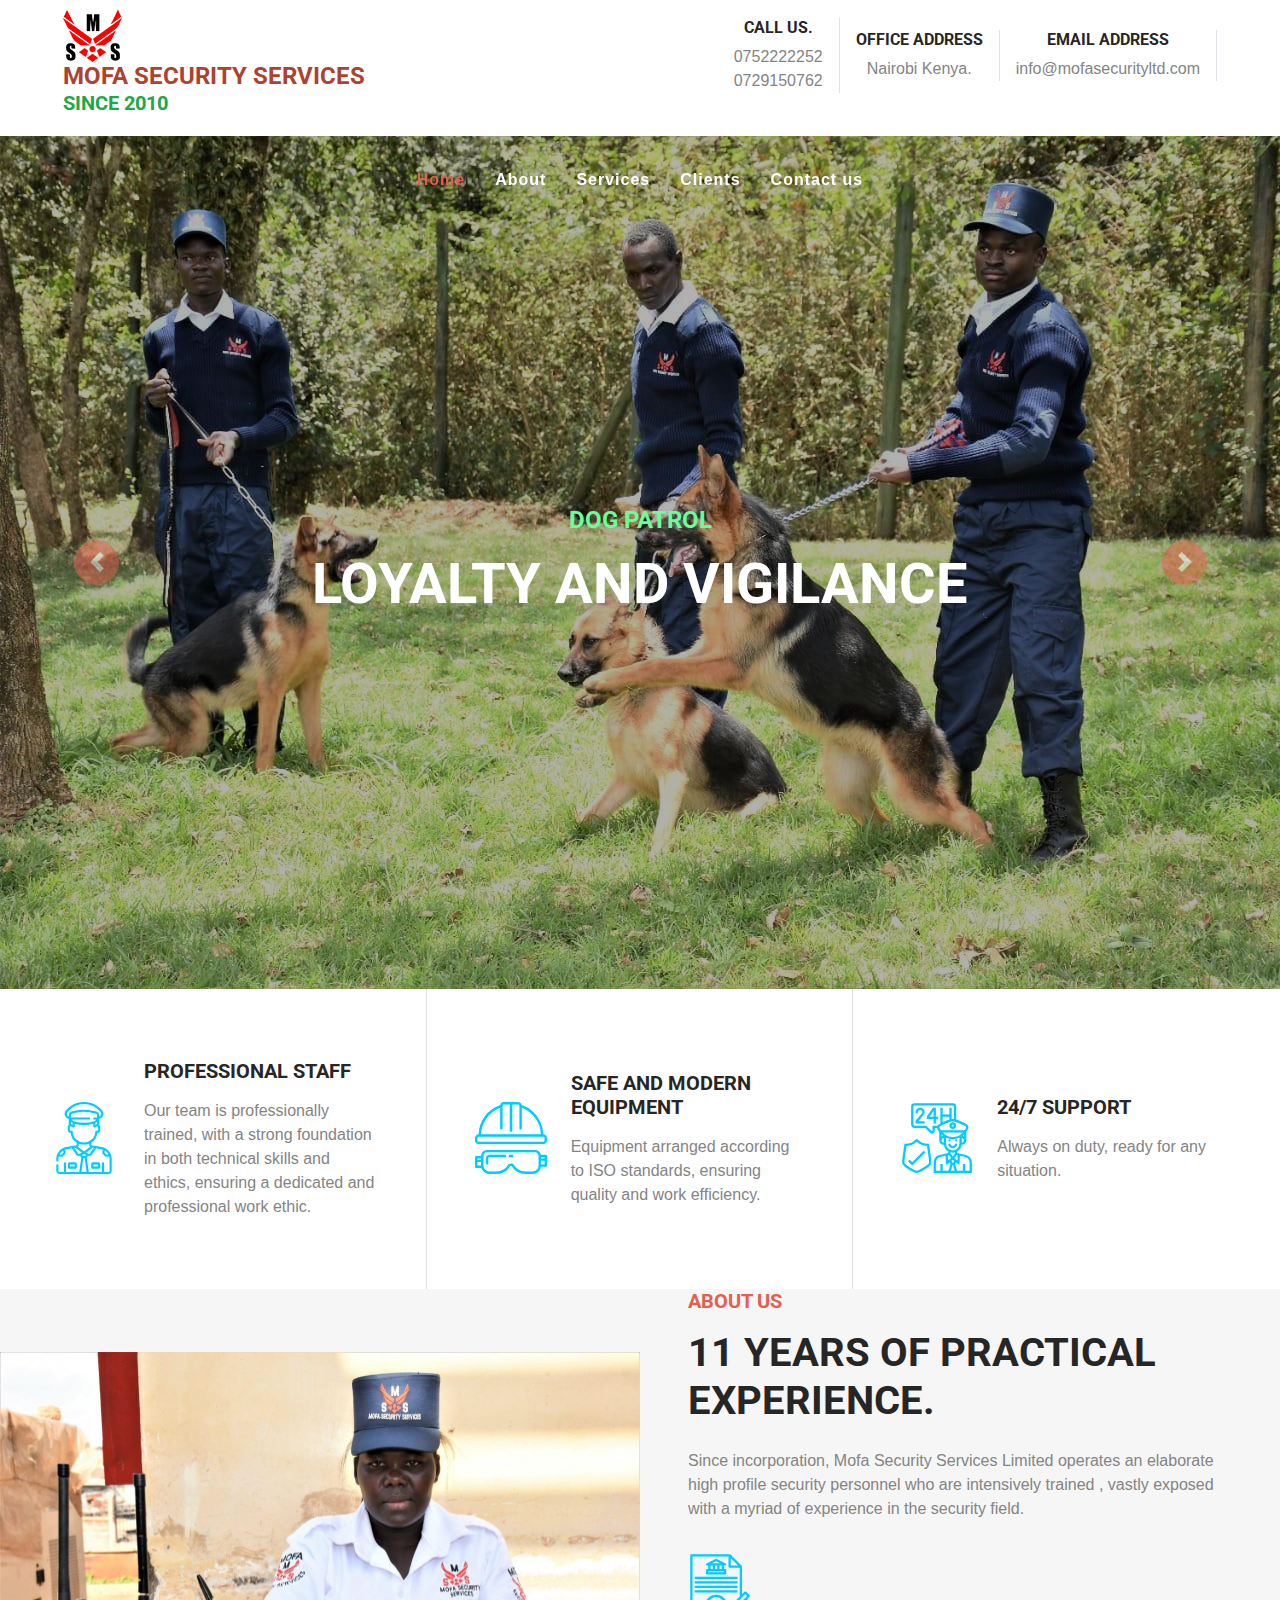
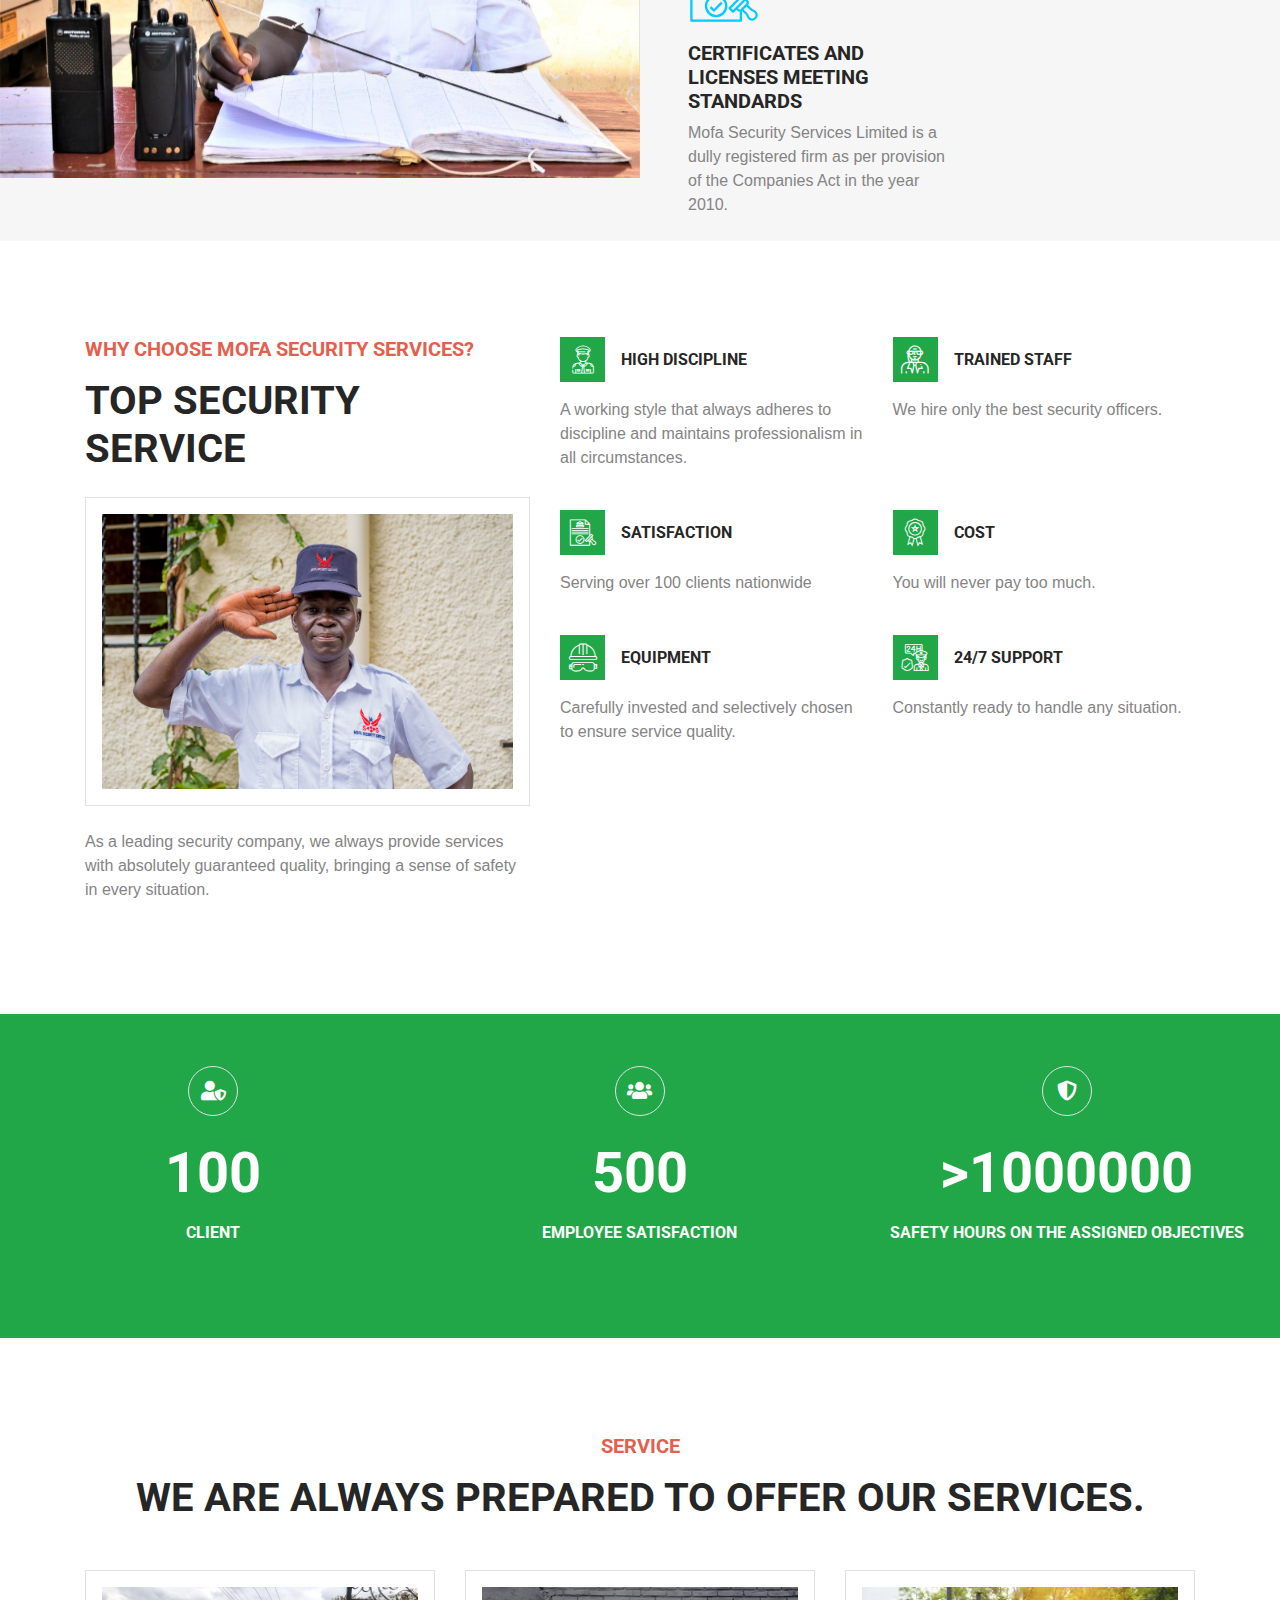
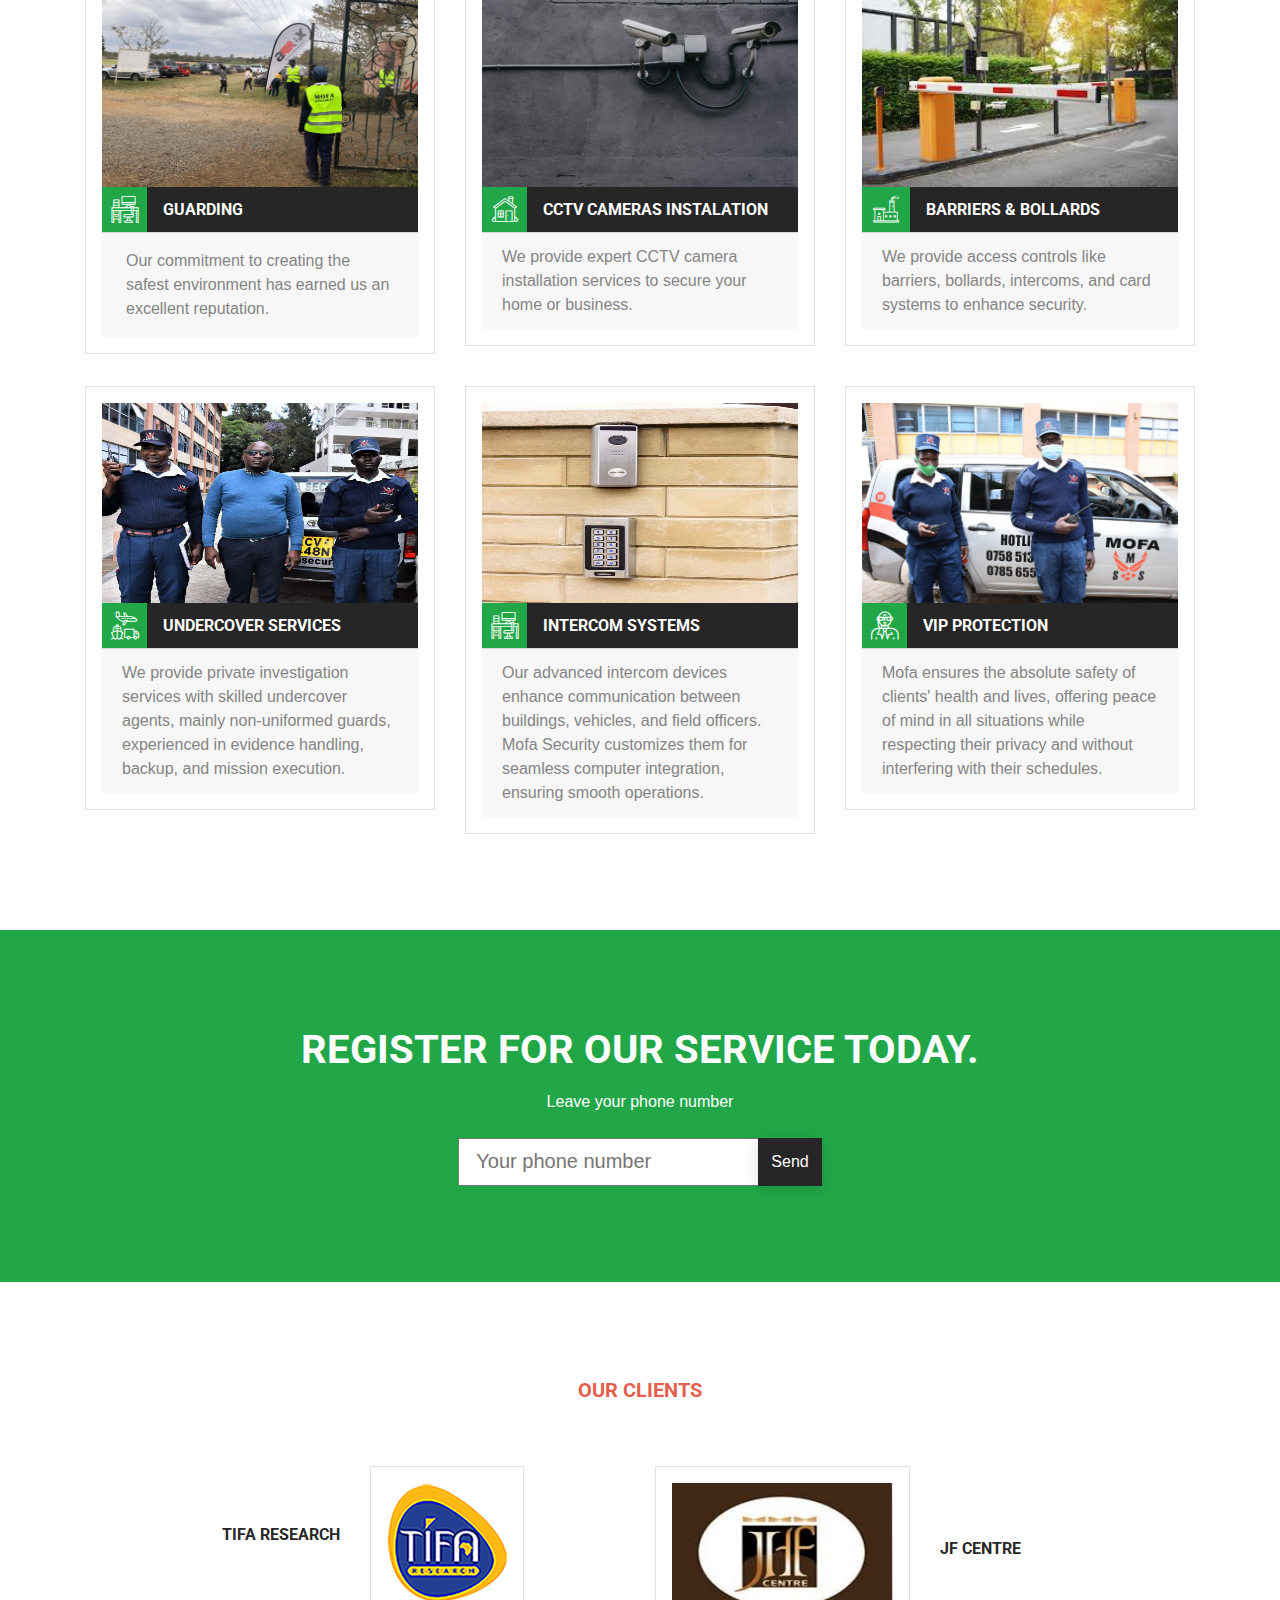
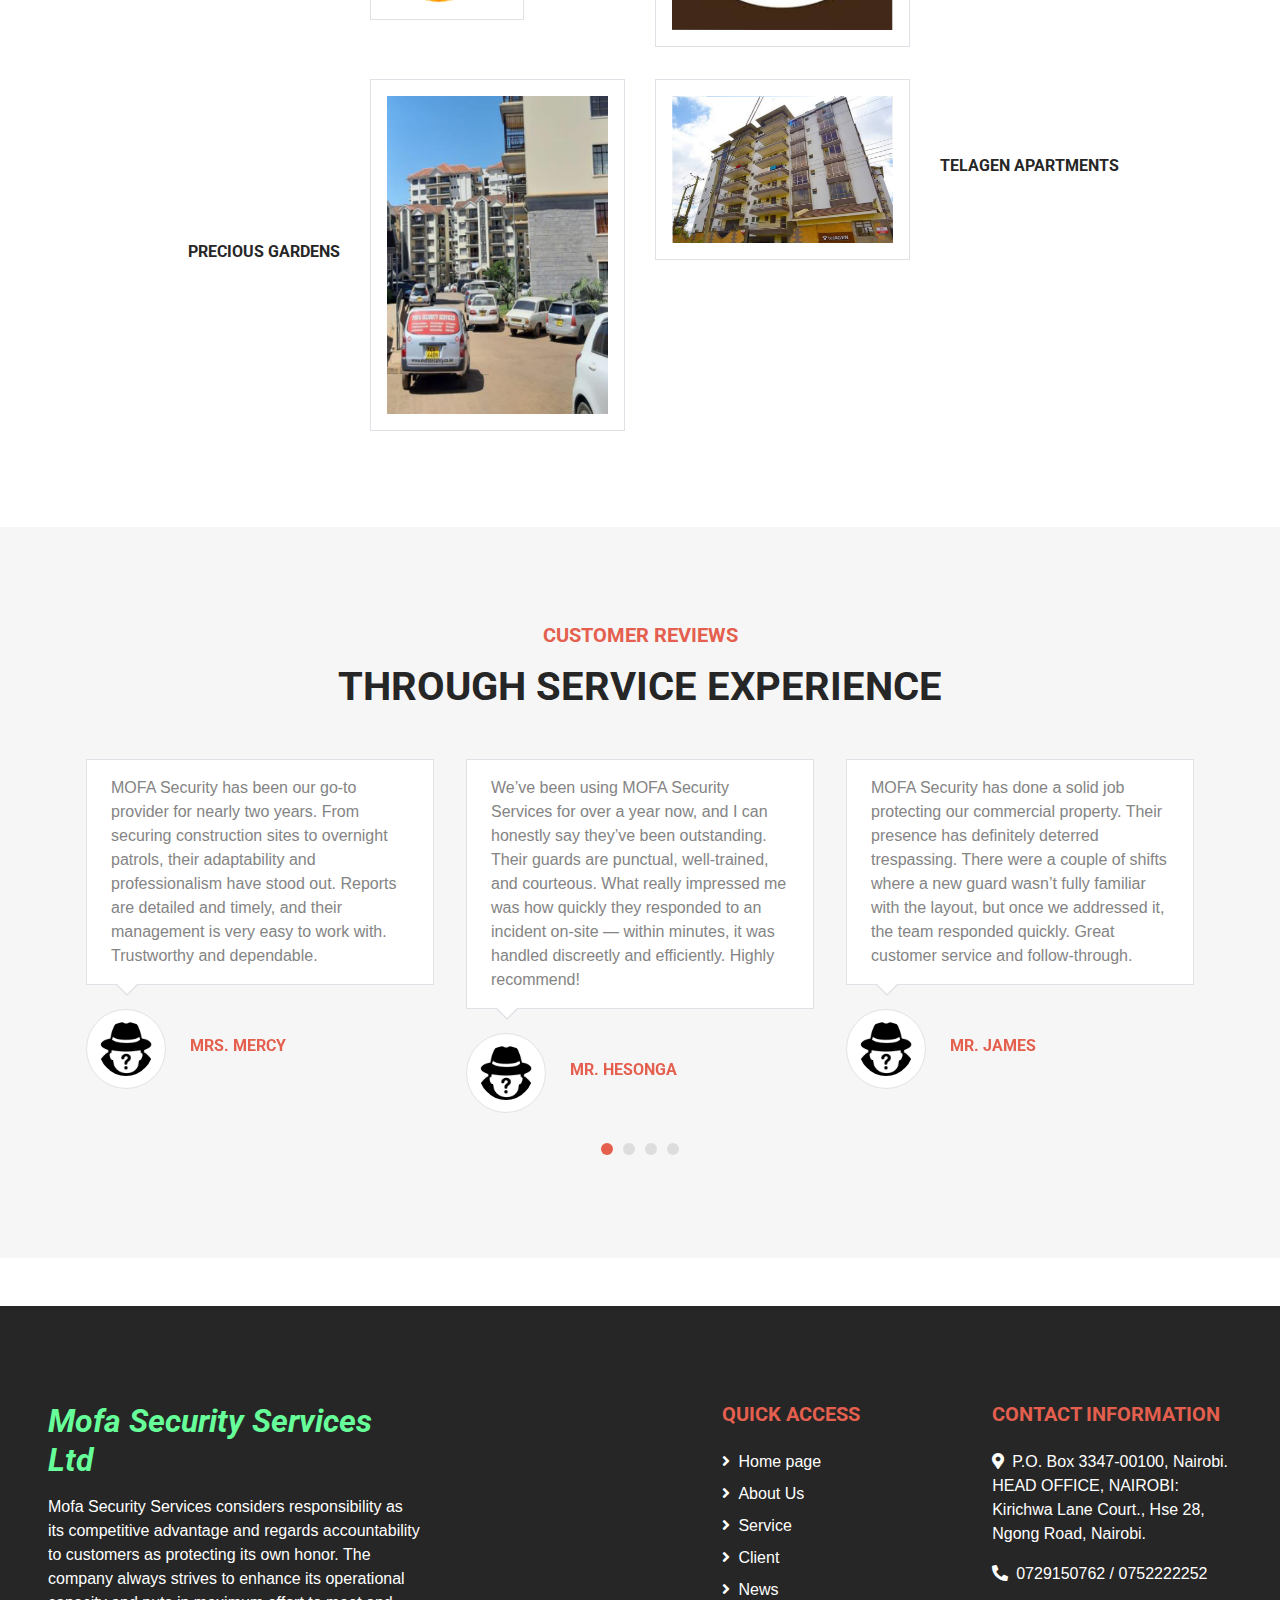
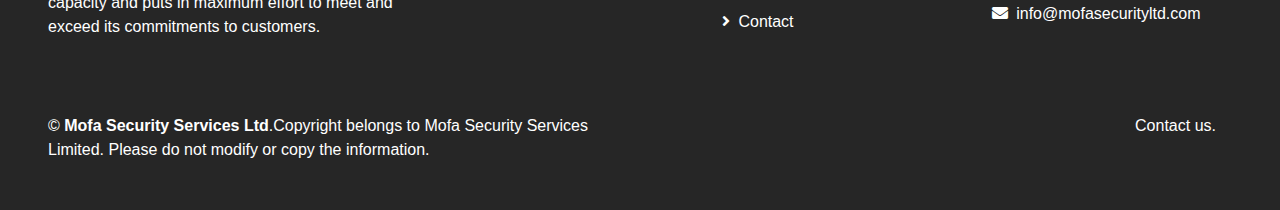
<file: index.html>
<!DOCTYPE html>
<html lang="en">

<head>
    <meta name="msvalidate.01" content="DAFA080787568E4E6746C7C6C30A79E1" />
    <meta charset="utf-8">
    <title>Mofa Security</title>
    <meta content="width=device-width, initial-scale=1.0" name="viewport">
    <meta content="Free Website Template" name="keywords">
    <meta content="Free Website Template" name="description">
    <script>document.getElementsByTagName("html")[0].className += " js";</script>

    <!-- Favicon -->
    <link href="img/favicon.ico" rel="icon">

    <!-- Font Awesome -->
    <link href="https://cdnjs.cloudflare.com/ajax/libs/font-awesome/5.10.0/css/all.min.css" rel="stylesheet">

    <!-- Flaticon Font -->
    <link href="lib/flaticon/font/flaticon.css" rel="stylesheet">

    <!-- Libraries Stylesheet -->
    <link href="lib/owlcarousel/assets/owl.carousel.min.css" rel="stylesheet">

    <!-- Customized Bootstrap Stylesheet -->
    <link href="css/style.css" rel="stylesheet">
</head>

<body class="bg-white">
    <!-- Topbar Start -->
    <div class="container-fluid">
    
        <div class="row py-3 px-lg-5">
            <div class="col-lg-4 mg-top-15">
                <a href="" class="navbar-brand d-none d-lg-block" style="width: calc(100%);">
                    <div class="logo-zone1">
                        <img src="img/logo.png" />
                        <div class="logo-text">
                            <h4 class="text-primary-carousel-info m-0">Mofa Security Services</h4>
                            <h5 class="text-primary-carousel-time m-0">Since 2010</h5>
                        </div>
                    </div>
                </a>
            </div>
            <div class="col-lg-8 text-center text-lg-right">
                <div class="d-inline-flex align-items-center header-mobile">
                    <div class="mobile-image">
                        <img src="img/logo.png" />
                        <div class="logo-text">
                            <h4 class="text-primary-carousel-info m-0">  Mofa Security Services</h4>
                            <h5 class="text-primary-carousel-time m-0">Since 2011</h5>
                        </div>
                    </div>
                    <div class="d-inline-flex flex-column text-center px-3 title-mobile">
                        <h6>Call us.</h6>
                        <p class="m-0">0752222252 <br> 0729150762</p>
                    </div>
                    <div class="d-inline-flex flex-column text-center pr-3 title-mobile">
                        <h6>office address</h6>
                        <p class="m-0">Nairobi Kenya.</p>
                    </div>
                    <div class="d-inline-flex flex-column text-center px-3 title-mobile">
                        <h6>Email address</h6>
                        <p class="m-0">info@mofasecurityltd.com</p>
                    </div>
                </div>
            </div>
        </div>
        <!-- <div class="row py-3 px-lg-5">

        </div> -->
    </div>
    <!-- Topbar End -->


    <!-- Navbar Start -->
    <div class="container-fluid p-0 nav-bar">
        <nav class="navbar navbar-expand-lg bg-none navbar-dark py-0">
            <button type="button" class="navbar-toggler" data-toggle="collapse" data-target="#navbarCollapse">
                <span class="navbar-toggler-icon"></span>
            </button>
            <div class="collapse navbar-collapse justify-content-between" id="navbarCollapse">
                <div class="navbar-nav m-auto py-4">
                    <a href="index.html" class="nav-item nav-link active">Home</a>
                    <a href="about.html" class="nav-item nav-link ">About</a>
                    <a href="service.html" class="nav-item nav-link">Services</a>
                    <a href="customer.html" class="nav-item nav-link">Clients</a>
                    <a href="contact.html" class="nav-item nav-link">Contact us</a>
                </div>
            </div>
        </nav>
    </div>
    <!-- Navbar End -->

    <!-- Carousel Start -->
    <div class="container-fluid p-0">
        <div id="blog-carousel" class="carousel slide" data-ride="carousel">
            <div class="carousel-inner">
                <div class="carousel-item active">
                    <img class="w-100" src="img/s1.jpg" alt="Image">
                    <div class="carousel-caption d-flex flex-column align-items-center justify-content-center">
                        <h4 class="text-primary-carousel m-0">Dog patrol</h4>
                        <h1 class="display-4 m-0 mt-2 mt-md-3 text-white">Loyalty and Vigilance</h1>
                        <!-- <a href="" class="btn btn-lg btn-primary mt-3 mt-md-4 px-4">Tìm hiểu thêm</a> -->
                    </div>
                </div>
                <div class="carousel-item">
                    <img class="w-100" src="img/s2.jpg" alt="Image">
                    <div class="carousel-caption d-flex flex-column align-items-center justify-content-center">
                        <h4 class="text-primary-carousel m-0">Guardians of Safety and Nature</h4>
                        <h1 class="display-4 m-0 mt-2 mt-md-3 text-white">Trust and Duty</h1>
                        <!-- <a href="" class="btn btn-lg btn-primary mt-3 mt-md-4 px-4">Tìm hiểu thêm</a> -->
                    </div>
                </div>
            </div>
            <a class="carousel-control-prev" href="#blog-carousel" data-slide="prev">
                <div class="btn btn-primary rounded-circle" style="width: 45px; height: 45px;">
                    <span class="carousel-control-prev-icon mb-n2"></span>
                </div>
            </a>
            <a class="carousel-control-next" href="#blog-carousel" data-slide="next">
                <div class="btn btn-primary rounded-circle" style="width: 45px; height: 45px;">
                    <span class="carousel-control-next-icon mb-n2"></span>
                </div>
            </a>
        </div>
    </div>
    <!-- Carousel End -->


    <!-- Features Start -->
    <div class="container-fluid py-5 py-lg-0 feature">
        <div class="row py-5 py-lg-0">
            <div class="col-lg-4 p-0">
                <div class="feature-item d-flex align-items-center border-right px-5 mb-4 mb-lg-0">
                    <i class="flaticon-policeman display-3 text-primary-image mr-4"></i>
                    <div class="">
                        <h5 class="mb-3">Professional Staff</h5>
                        <p class="m-0">Our team is professionally trained, with a strong foundation in both technical skills and ethics, ensuring a dedicated and professional work ethic.
                        </p>
                    </div>
                </div>
            </div>
            <div class="col-lg-4 p-0">
                <div class="feature-item d-flex align-items-center border-right px-5 mb-4 mb-lg-0">
                    <i class="flaticon-helmet display-3 text-primary-image mr-4"></i>
                    <div class="">
                        <h5 class="mb-3">Safe and Modern Equipment</h5>
                        <p class="m-0">Equipment arranged according to ISO standards, ensuring quality and work efficiency.
                        </p>
                    </div>
                </div>
            </div>
            <div class="col-lg-4 p-0">
                <div class="feature-item d-flex align-items-center px-5">
                    <i class="flaticon-surveillance display-3 text-primary-image mr-4"></i>
                    <div class="">
                        <h5 class="mb-3">24/7 Support</h5>
                        <p class="m-0">Always on duty, ready for any situation.
                        </p>
                    </div>
                </div>
            </div>
        </div>
    </div>
    <!-- Features End -->


    <!-- About Start -->
    <div class="container-fluid mb-5" style="background: #f6f6f6;">
        <div class="row align-items-center">
            <div class="col-lg-6 px-0">
                <img width="100%" class="img-fluid" src="img/rm2.jpg" alt="Image">
            </div>
            <div class="col-lg-6 py-5 py-lg-0 px-3 px-lg-5">
                <h5 class="text-primary mb-3">About Us</h5>
                <h1 class="mb-4">11 years of practical experience.</h1>
                <p>Since incorporation, Mofa Security Services Limited operates an elaborate high profile security
personnel who are intensively trained , vastly exposed with a myriad of experience in the security field.</p>
                <div class="row py-2">
                    <div class="col-sm-6">
                        <i class="flaticon-approved display-3 text-primary-image"></i>
                        <h5 class="mt-2">Certificates and licenses meeting standards</h5>
                        <p>Mofa Security Services Limited is a dully registered firm as per provision of the Companies Act
in the year 2010.</p>
                    </div>
                </div>
                <!-- <a href="" class="btn btn-lg px-4 btn-primary">Tìm Hiểu Thêm</a> -->
            </div>
        </div>
    </div>
    <!-- About End -->

    <!-- Timeline start -->
      
    <!-- Timeline end -->


    <!-- Features Start -->
    <div class="container pt-5">
        <div class="row">
            <div class="col-lg-5 mb-5">
                <h5 class="text-primary mb-3">Why choose Mofa Security Services?</h5>
                <h1 class="mb-4">Top Security Service</h1>
                <img class="img-thumbnail mb-4 p-3" src="img/banner.jpg" alt="Image">
                <p>
                    As a leading security company, we always provide services with absolutely guaranteed quality, bringing a sense of safety in every situation.
                </p>
                <!-- <a href="" class="btn btn-lg btn-primary mt-2">Tìm Hiểu Thêm</a> -->
            </div>
            <div class="col-lg-7">
                <div class="row">
                    <div class="col-md-6 mb-4">
                        <div class="d-flex flex-column">
                            <div class="d-flex align-items-center mb-3">
                                <h3 class="flaticon-policeman font-weight-normal d-flex flex-shrink-0 align-items-center justify-content-center bg-primary text-white m-0 mr-3"
                                    style="width: 45px; height: 45px;"></h3>
                                <h6 class="text-truncate m-0">High discipline</h6>
                            </div>
                            <p>A working style that always adheres to discipline and maintains professionalism in all circumstances.</p>
                        </div>
                    </div>
                    <div class="col-md-6 mb-4">
                        <div class="d-flex flex-column">
                            <div class="d-flex align-items-center mb-3">
                                <h3 class="flaticon-bodyguard font-weight-normal d-flex flex-shrink-0 align-items-center justify-content-center bg-primary text-white m-0 mr-3"
                                    style="width: 45px; height: 45px;"></h3>
                                <h6 class="text-truncate m-0">Trained staff</h6>
                            </div>
                            <p>We hire only the best security officers.</p>
                        </div>
                    </div>
                    <div class="col-md-6 mb-4">
                        <div class="d-flex flex-column">
                            <div class="d-flex align-items-center mb-3">
                                <h3 class="flaticon-approved font-weight-normal d-flex flex-shrink-0 align-items-center justify-content-center bg-primary text-white m-0 mr-3"
                                    style="width: 45px; height: 45px;"></h3>
                                <h6 class="text-truncate m-0">Satisfaction</h6>
                            </div>
                            <p>Serving over 100 clients nationwide</p>
                        </div>
                    </div>
                    <div class="col-md-6 mb-4">
                        <div class="d-flex flex-column">
                            <div class="d-flex align-items-center mb-3">
                                <h3 class="flaticon-medal font-weight-normal d-flex flex-shrink-0 align-items-center justify-content-center bg-primary text-white m-0 mr-3"
                                    style="width: 45px; height: 45px;"></h3>
                                <h6 class="text-truncate m-0">Cost</h6>
                            </div>
                            <p>You will never pay too much.</p>
                        </div>
                    </div>
                    <div class="col-md-6 mb-4">
                        <div class="d-flex flex-column">
                            <div class="d-flex align-items-center mb-3">
                                <h3 class="flaticon-helmet font-weight-normal d-flex flex-shrink-0 align-items-center justify-content-center bg-primary text-white m-0 mr-3"
                                    style="width: 45px; height: 45px;"></h3>
                                <h6 class="text-truncate m-0">Equipment</h6>
                            </div>
                            <p>Carefully invested and selectively chosen to ensure service quality.</p>
                        </div>
                    </div>
                    <div class="col-md-6 mb-4">
                        <div class="d-flex flex-column">
                            <div class="d-flex align-items-center mb-3">
                                <h3 class="flaticon-surveillance font-weight-normal d-flex flex-shrink-0 align-items-center justify-content-center bg-primary text-white m-0 mr-3"
                                    style="width: 45px; height: 45px;"></h3>
                                <h6 class="text-truncate m-0">24/7 support</h6>
                            </div>
                            <p>Constantly ready to handle any situation.</p>
                        </div>
                    </div>
                </div>
            </div>
        </div>
    </div>


    <!-- Facts Start -->
    <div class="container-fluid bg-primary my-5 py-5 text-center">
        <div class="row pt-1">
            <div class="col-lg-4 col-sm-6 mb-5">
                <h5 class="fa fa-user-shield mb-4 d-inline-flex align-items-center justify-content-center border rounded-circle text-white"
                    style="width: 50px; height: 50px;"></h5>
                <h4 class="display-4 text-white mb-3" data-toggle="counter-up">100</h4>
                <h6 class="text-white m-0">Client</h6>
            </div>
            <div class="col-lg-4 col-sm-6 mb-5">
                <h5 class="fa fa-users mb-4 d-inline-flex align-items-center justify-content-center border rounded-circle text-white"
                    style="width: 50px; height: 50px;"></h5>
                <h4 class="display-4 text-white mb-3" data-toggle="counter-up">500</h4>
                <h6 class="text-white m-0">Employee satisfaction</h6>
            </div>
            <div class="col-lg-4 col-sm-6 mb-5">
                <h5 class="fa fa-shield-alt mb-4 d-inline-flex align-items-center justify-content-center border rounded-circle text-white"
                    style="width: 50px; height: 50px;"></h5>
                <div style="display: flex; justify-content: center;">
                    <h4 class="display-4 text-white mb-3">></h4>
                    <h4 class="display-4 text-white mb-3" data-toggle="counter-up">1000000</h4>
                </div>
                <h6 class="text-white m-0">Safety hours on the assigned objectives</h6>
            </div>
        </div>
    </div>
    <!-- Services Start -->
    <div class="container pt-5">
        <div class="d-flex flex-column text-center mb-5">
            <h5 class="text-primary mb-3">Service</h5>
            <h1 class="m-0">We are always prepared to offer our services.</h1>
        </div>
        <div class="row pb-3">
            <div class="col-md-6 col-lg-4 mb-4">
                <div class="card mb-2 p-3">
                    <a href="bao-ve-van-phong.html">
                        <img class="card-img-top" src="img/guarding1.jpg" alt="">
                        <div class="card-body bg-secondary d-flex align-items-center p-0">
                            <h3 class="flaticon-desk font-weight-normal d-flex flex-shrink-0 align-items-center justify-content-center bg-primary text-white m-0 mr-3"
                                style="width: 45px; height: 45px;"></h3>
                            <h6 class="card-title text-white text-truncate m-0">Guarding </h6>
                        </div>
                    </a>
                    <div class="card-footer py-3 px-4">
                        <p class="m-0">Our commitment to creating the safest environment has earned us an excellent reputation.</p>
                    </div>
                </div>
            </div>
            <div class="col-md-6 col-lg-4 mb-4">
                <div class="card mb-2 p-3">
                    <a href="bao-ve-nha-rieng.html">
                        <img class="card-img-top" src="img/service-2.jpg" alt="">
                        <div class="card-body bg-secondary d-flex align-items-center p-0">
                            <h3 class="flaticon-home font-weight-normal d-flex flex-shrink-0 align-items-center justify-content-center bg-primary text-white m-0 mr-3"
                                style="width: 45px; height: 45px;"></h3>
                            <h6 class="card-title text-white text-truncate m-0">CCTV Cameras Instalation</h6>
                        </div>
                    </a>
                    <div class="card-footer">
                       We provide expert CCTV camera installation services to secure your home or business.
                    </div>
                </div>
            </div>
            <div class="col-md-6 col-lg-4 mb-4">
                <div class="card mb-2 p-3">
                    <a href="bao-ve-nha-may.html">
                        <img class="card-img-top" src="img/brty.jpg" alt="">
                        <div class="card-body bg-secondary d-flex align-items-center p-0">
                            <h3 class="flaticon-factory font-weight-normal d-flex flex-shrink-0 align-items-center justify-content-center bg-primary text-white m-0 mr-3"
                                style="width: 48px; height: 45px;"></h3>
                            <h6 class="card-title text-white text-truncate m-0">BARRIERS & BOLLARDS</h6>
                        </div>
                    </a>
                    <div class="card-footer">
                        We provide access controls like barriers, bollards, intercoms, and card systems to enhance security.
                    </div>
                </div>
            </div>
            <div class="col-md-6 col-lg-4 mb-4">
                <div class="card mb-2 p-3">
                    <a href="bao-ve-ap-tai.html">
                        <img class="card-img-top" src="img/QQ.png" alt="">
                        <div class="card-body bg-secondary d-flex align-items-center p-0">
                            <h3 class="flaticon-transportation font-weight-normal d-flex flex-shrink-0 align-items-center justify-content-center bg-primary text-white m-0 mr-3"
                                style="width: 45px; height: 45px;"></h3>
                            <h6 class="card-title text-white text-truncate m-0">UNDERCOVER SERVICES
                            </h6>
                        </div>
                    </a>
                    <div class="card-footer">
                        We provide private investigation services with skilled undercover agents, mainly non-uniformed guards, experienced in evidence handling, backup, and mission execution.
                    </div>
                </div>
            </div>
            <div class="col-md-6 col-lg-4 mb-4">
                <div class="card mb-2 p-3">
                    <a href="bao-ve-an-ninh.html">
                        <img class="card-img-top" src="img/inter.png" alt="">
                        <div class="card-body bg-secondary d-flex align-items-center p-0">
                            <h3 class="flaticon-desk font-weight-normal d-flex flex-shrink-0 align-items-center justify-content-center bg-primary text-white m-0 mr-3"
                                style="width: 45px; height: 45px;"></h3>
                            <h6 class="card-title text-white text-truncate m-0">INTERCOM SYSTEMS</h6>
                        </div>
                    </a>
                    <div class="card-footer">
                        Our advanced intercom devices enhance communication between buildings, vehicles, and field officers. Mofa Security customizes them for seamless computer integration, ensuring smooth operations.


                    </div>
                </div>
            </div>
            <div class="col-md-6 col-lg-4 mb-4">
                <div class="card mb-2 p-3">
                    <a href="bao-ve-yeu-nhan.html"><img class="card-img-top" src="img/vip.jpg" alt="">
                        <div class="card-body bg-secondary d-flex align-items-center p-0">
                            <h3 class="flaticon-bodyguard font-weight-normal d-flex flex-shrink-0 align-items-center justify-content-center bg-primary text-white m-0 mr-3"
                                style="width: 45px; height: 45px;"></h3>
                            <h6 class="card-title text-white text-truncate m-0">VIP Protection</h6>
                        </div>
                    </a>
                    <div class="card-footer">
                        Mofa ensures the absolute safety of clients' health and lives, offering peace of mind in all situations while respecting their privacy and without interfering with their schedules.
                    </div>
                </div>
            </div>
        </div>
    </div>
    <!-- Services End -->
    <!-- Facts End -->


    <!-- Features End -->


    <!-- Subscribe Start -->
<div class="container-fluid bg-primary my-5 py-5 text-center">
    <h1 class="text-white font-weight-bold mt-5 mb-3">Register for our service today.</h1>
    <p class="text-white mb-4">Leave your phone number</p>
    <form class="form-inline justify-content-center mb-5" id="whatsapp-form">
        <div class="input-group">
            <input type="number" id="userPhone" class="form-control-lg" placeholder="Your phone number" required>
            <div class="input-group-append">
                <button class="btn btn-secondary" type="submit">Send</button>
            </div>
        </div>
    </form>
</div>

<script>
    document.getElementById("whatsapp-form").addEventListener("submit", function(event) {
        event.preventDefault(); // Prevent actual form submission

        const userPhone = document.getElementById("userPhone").value;
        const targetNumber = "254729150762"; // WhatsApp number in international format
        const message = `Hello, I would like to register. My number is ${userPhone}`;

        const whatsappURL = `https://wa.me/${targetNumber}?text=${encodeURIComponent(message)}`;

        // Open WhatsApp
        window.open(whatsappURL, '_blank');
    });
</script>

    <!-- Subscribe End -->


    <!-- Team Start -->
    <div class="container pt-5 pb-3">
        <div class="d-flex flex-column text-center mb-5">
            <h5 class="text-primary mb-3">Our Clients</h5>
        </div>
        <div class="row">
            <div class="col-lg-6 mb-4">
                <div class="row mb-2 align-items-center">
                    <div class="col-6 text-right">
                        <h6>Tifa Research</h6>
                        <h6 class="text-muted font-weight-normal text-capitalize mb-2">
                        </p>
                        <!-- <div class="d-flex justify-content-end">
                            <a href=""><i class="fab fa-twitter mr-3"></i></a>
                            <a href=""><i class="fab fa-facebook-f mr-3"></i></a>
                            <a href=""><i class="fab fa-linkedin-in mr-3"></i></a>
                            <a href=""><i class="fab fa-instagram"></i></a>
                        </div> -->
                    </div>
                    <div class="col-6">
                        <img class="img-thumbnail p-3" src="img/logo2.png" alt="Image">
                    </div>
                </div>
            </div>
            <div class="col-lg-6 mb-4">
                <div class="row mb-2 align-items-center">
                    <div class="col-6">
                        <img class="img-thumbnail p-3" src="img/JF.jpg" alt="Image">
                    </div>
                    <div class="col-6 text-left">
                        <h6>JF Centre</h6>
                        <h6 class="text-muted font-weight-normal text-capitalize mb-2"></p>
                        <!-- <div class="d-flex justify-content-start">
                            <a href=""><i class="fab fa-twitter mr-3"></i></a>
                            <a href=""><i class="fab fa-facebook-f mr-3"></i></a>
                            <a href=""><i class="fab fa-linkedin-in mr-3"></i></a>
                            <a href=""><i class="fab fa-instagram"></i></a>
                        </div> -->
                    </div>
                </div>
            </div>
            <div class="col-lg-6 mb-4">
                <div class="row mb-2 align-items-center">
                    <div class="col-6 text-right">
                        <h6>Precious Gardens</h6>
                        <h6 class="text-muted font-weight-normal text-capitalize mb-2">
                        <!-- <div class="d-flex justify-content-end">
                            <a href=""><i class="fab fa-twitter mr-3"></i></a>
                            <a href=""><i class="fab fa-facebook-f mr-3"></i></a>
                            <a href=""><i class="fab fa-linkedin-in mr-3"></i></a>
                            <a href=""><i class="fab fa-instagram"></i></a>
                        </div> -->
                    </div>
                    <div class="col-6">
                        <img style="height: 352px; object-fit: cover; width: 100%;" class="img-thumbnail p-3" src="img/precious.jpg" alt="Image">
                    </div>
                </div>
            </div>
            <div class="col-lg-6 mb-4">
                <div class="row mb-2 align-items-center">
                    <div class="col-6">
                        <img class="img-thumbnail p-3" src="img/tel.jpg" alt="Image">
                    </div>
                    <div class="col-6 text-left">
                        <h6>Telagen Apartments</h6>
                        <h6 class="text-muted font-weight-normal text-capitalize mb-2">
                        <!-- <div class="d-flex justify-content-start">
                            <a href=""><i class="fab fa-twitter mr-3"></i></a>
                            <a href=""><i class="fab fa-facebook-f mr-3"></i></a>
                            <a href=""><i class="fab fa-linkedin-in mr-3"></i></a>
                            <a href=""><i class="fab fa-instagram"></i></a>
                        </div> -->
                    </div>
                </div>
            </div>
        </div>
    </div>
    <!-- Team End -->


    <!-- Testimonial Start -->
    <div class="container-fluid my-5 p-0 py-5" style="background: #f6f6f6;">
        <div class="container p-0 py-5">
            <div class="d-flex flex-column text-center mb-5">
                <h5 class="text-primary mb-3">Customer reviews</h5>
                <h1 class="m-0">Through service experience</h1>
            </div>
            <div class="owl-carousel testimonial-carousel">
                <div class="testimonial-item px-3">
                    <div class="testimonial-text position-relative border bg-light mb-4 py-3 px-4">
                        We’ve been using MOFA Security Services for over a year now, and I can honestly say they’ve been outstanding. Their guards are punctual, well-trained, and courteous. What really impressed me was how quickly they responded to an incident on-site — within minutes, it was handled discreetly and efficiently. Highly recommend!
                    </div>
                    <div class="d-flex align-items-center">
                        <img class="img-thumbnail bg-light rounded-circle" src="img/anonimus.png"
                            style="width: 80px; height: 80px; padding: 12px;" alt="Image">
                        <div class="pl-4">
                            <h6 class="text-primary">Mr. HESONGA</h6>
                        
                        </div>
                    </div>
                </div>
                <div class="testimonial-item px-3">
                    <div class="testimonial-text position-relative border bg-light mb-4 py-3 px-4">
                        MOFA Security has done a solid job protecting our commercial property. Their presence has definitely deterred trespassing. There were a couple of shifts where a new guard wasn’t fully familiar with the layout, but once we addressed it, the team responded quickly. Great customer service and follow-through.
                    </div>
                    <div class="d-flex align-items-center">
                        <img class="img-thumbnail bg-light rounded-circle" src="img/anonimus.png"
                            style="width: 80px; height: 80px; padding: 12px;" alt="Image">
                        <div class="pl-4">
                            <h6 class="text-primary">Mr. JAMES</h6>
                            
                        </div>
                    </div>
                </div>
                <div class="testimonial-item px-3">
                    <div class="testimonial-text position-relative border bg-light mb-4 py-3 px-4">
                        We hired MOFA for an event with over 500 guests, and their team delivered flawlessly. Professional appearance, calm under pressure, and extremely courteous with our attendees. They blended visibility with discretion in the best way. Would absolutely work with them again.
                    </div>
                    <div class="d-flex align-items-center">
                        <img class="img-thumbnail bg-light rounded-circle" src="img/anonimus.png"
                            style="width: 80px; height: 80px; padding: 12px;" alt="Image">
                        <div class="pl-4">
                            <h6 class="text-primary">Mr. ISAAC</h6>
                            
                        </div>
                    </div>
                </div>

                <div class="testimonial-item px-3">
                    <div class="testimonial-text position-relative border bg-light mb-4 py-3 px-4">
                        MOFA Security has been our go-to provider for nearly two years. From securing construction sites to overnight patrols, their adaptability and professionalism have stood out. Reports are detailed and timely, and their management is very easy to work with. Trustworthy and dependable.
                    </div>
                    <div class="d-flex align-items-center">
                        <img class="img-thumbnail bg-light rounded-circle" src="img/anonimus.png"
                            style="width: 80px; height: 80px; padding: 12px;" alt="Image">
                        <div class="pl-4">
                            <h6 class="text-primary">Mrs. Mercy</h6>
                        </div>
                    </div>
                </div>
            </div>
        </div>
    </div>
    <!-- Testimonial End -->


    <!-- Blog Start -->
   
    <!-- Blog End -->


    <!-- Footer Start -->
    <div class="container-fluid bg-secondary text-white mt-5 py-5 px-sm-3 px-md-5">
        <div class="row pt-5">
            <div class="col-lg-4 col-md-12 mb-5">
                <h2 class="mb-3 display-5 text-capitalize font-italic text-white"><span
                        class="text-primary-carousel">Mofa Security Services Ltd</span></h2>
                <p class="m-0">Mofa Security Services considers responsibility as its competitive advantage and regards accountability to customers as protecting its own honor. The company always strives to enhance its operational capacity and puts in maximum effort to meet and exceed its commitments to customers.
                </p>
            </div>
            <div class="col-lg-8 col-md-12">
                <div class="row">
                    <div class="col-md-4 mb-5">
                        <!-- <h5 class="text-primary mb-4">Quick Links</h5>
                        <div class="d-flex flex-column justify-content-start">
                            <a class="text-white mb-2" href="#"><i class="fa fa-angle-right mr-2"></i>Home</a>
                            <a class="text-white mb-2" href="#"><i class="fa fa-angle-right mr-2"></i>About Us</a>
                            <a class="text-white mb-2" href="#"><i class="fa fa-angle-right mr-2"></i>Our Services</a>
                            <a class="text-white mb-2" href="#"><i class="fa fa-angle-right mr-2"></i>Our Team</a>
                            <a class="text-white" href="#"><i class="fa fa-angle-right mr-2"></i>Contact Us</a>
                        </div> -->
                    </div>
                    <div class="col-md-4 mb-5">
                        <h5 class="text-primary mb-4">Quick Access</h5>
                        <div class="d-flex flex-column justify-content-start">
                            <a class="text-white mb-2" href="index.html"><i class="fa fa-angle-right mr-2"></i>Home page</a>
                            <a class="text-white mb-2" href="about.html"><i class="fa fa-angle-right mr-2"></i>About Us</a>
                            <a class="text-white mb-2" href="service.html"><i class="fa fa-angle-right mr-2"></i>Service</a>
                            <a class="text-white mb-2" href="customer.html"><i class="fa fa-angle-right mr-2"></i>Client</a>
                            <a class="text-white mb-2" href="blog.html"><i class="fa fa-angle-right mr-2"></i>News</a>
                            <a class="text-white mb-2" href="contact.html"><i class="fa fa-angle-right mr-2"></i>Contact</a>
                        </div>
                    </div>
                    <div class="col-md-4 mb-5">
                        <h5 class="text-primary mb-4">Contact Information</h5>
                        <p><i class="fa fa-map-marker-alt mr-2"></i>P.O. Box 3347-00100, Nairobi.
                                HEAD OFFICE, NAIROBI:
                                Kirichwa Lane Court., Hse 28, Ngong Road, Nairobi.</p>
                        <p><i class="fa fa-phone-alt mr-2"></i>0729150762 / 0752222252</p>
                        <p><i class="fa fa-envelope mr-2"></i>info@mofasecurityltd.com</p>
                        <div class="d-flex justify-content-start mt-4">
                           
                        </div>
                    </div>
                </div>
            </div>
        </div>
        <div class="row pt-3">
            <div class="col-md-6 text-center text-md-left mb-3 mb-md-0">
                <p class="m-0 text-white">
                    &copy; <a class="text-white font-weight-bold" href="#">Mofa Security Services Ltd</a>.Copyright belongs to Mofa Security Services Limited. Please do not modify or copy the information.
                </p>
            </div>
            <div class="col-md-6 text-center text-md-right">
                <ul class="nav d-inline-flex">
                    
                    <li class="nav-item">
                        <a class="nav-link text-white py-0" href="contact.html">Contact us.</a>
                    </li>
                </ul>
            </div>
        </div>
    </div>
    <!-- Footer End -->

    <!-- Messenger Plugin chat Code -->
    <div id="fb-root"></div>

    <!-- Your Plugin chat code -->
    <div id="fb-customer-chat" class="fb-customerchat">
    </div>

    <script>
        var chatbox = document.getElementById('fb-customer-chat');
        chatbox.setAttribute("page_id", "1678766015691583");
        chatbox.setAttribute("attribution", "biz_inbox");

        window.fbAsyncInit = function () {
            FB.init({
                xfbml: true,
                version: 'v11.0'
            });
        };

        (function (d, s, id) {
            var js, fjs = d.getElementsByTagName(s)[0];
            if (d.getElementById(id)) return;
            js = d.createElement(s); js.id = id;
            js.src = 'https://connect.facebook.net/vi_VN/sdk/xfbml.customerchat.js';
            fjs.parentNode.insertBefore(js, fjs);
        }(document, 'script', 'facebook-jssdk'));
    </script>

    <!-- Back to Top -->
    <a href="#" class="btn btn-secondary border back-to-top"><i class="fa fa-angle-double-up"></i></a>


    <!-- JavaScript Libraries -->
    <script src="https://code.jquery.com/jquery-3.4.1.min.js"></script>
    <script src="https://stackpath.bootstrapcdn.com/bootstrap/4.4.1/js/bootstrap.bundle.min.js"></script>
    <script src="lib/easing/easing.min.js"></script>
    <script src="lib/waypoints/waypoints.min.js"></script>
    <script src="lib/counterup/counterup.min.js"></script>
    <script src="lib/owlcarousel/owl.carousel.min.js"></script>

    <!-- Contact Javascript File -->
    <script src="mail/jqBootstrapValidation.min.js"></script>
    <script src="mail/contact.js"></script>

    <!-- Template Javascript -->
    <script src="js/main.js"></script>
    <script src="assets/js/util.js"></script> <!-- util functions included in the CodyHouse framework -->
    <script src="assets/js/swipe-content.js"></script> <!-- A Vanilla JavaScript plugin to detect touch interactions -->
    <script src="assets/js/main-content.js"></script>
</body>

</html>
</file>
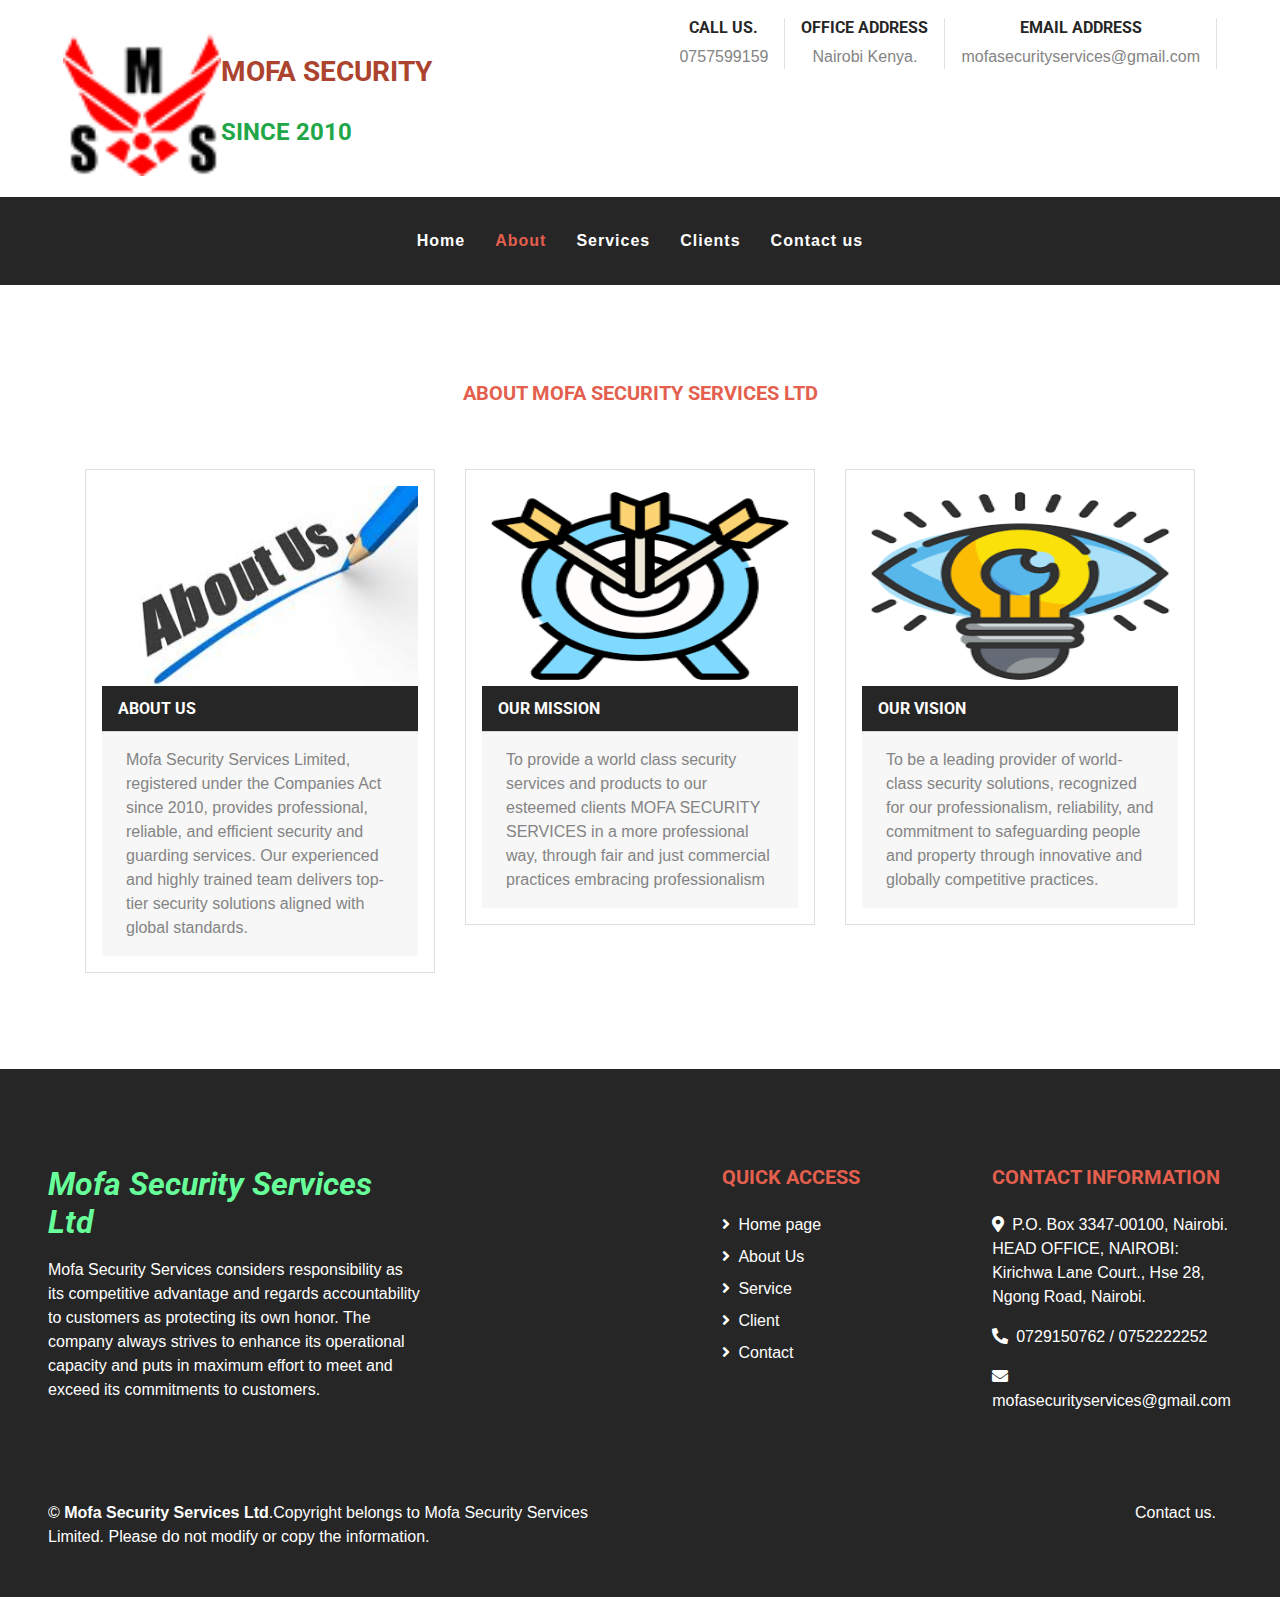
<file: about.html>
<!DOCTYPE html>
<lang="en">

    <head>
        <meta charset="utf-8">
        <title>Mofa Security Services Limited</title>
        <meta content="width=device-width, initial-scale=1.0" name="viewport">
        <meta content="Free Website Template" name="keywords">
        <meta content="Free Website Template" name="description">

        <!-- Favicon -->
        <link href="img/favicon.ico" rel="icon">

        <!-- Font Awesome -->
        <link href="https://cdnjs.cloudflare.com/ajax/libs/font-awesome/5.10.0/css/all.min.css" rel="stylesheet">

        <!-- Flaticon Font -->
        <link href="lib/flaticon/font/flaticon.css" rel="stylesheet">

        <!-- Libraries Stylesheet -->
        <link href="lib/owlcarousel/assets/owl.carousel.min.css" rel="stylesheet">

        <!-- Customized Bootstrap Stylesheet -->
        <link href="css/style.css" rel="stylesheet">
        <link href="header.html" rel="import" />

    </head>

    <body class="bg-white">
        <!-- Topbar Start -->
        <div class="container-fluid">
        
            <div class="row py-3 px-lg-5">
                <div class="col-lg-4 mg-top-15">
                    <a href="" class="navbar-brand d-none d-lg-block">
                        <div class="logo-zone">
                        <img src="img/logo.png" height="150px" />
                        <div class="logo-text">
                            <h3 class="text-primary-carousel-info m-0">Mofa Security</h3>
                            <h4 class="text-primary-carousel-time m-0">Since 2010</h4>
                        </div>
                    </div>
                    </a>
                </div>
                <div class="col-lg-8 text-center text-lg-right">
                   <div class="d-inline-flex align-items-center header-mobile">
                    <div class="mobile-image">
                        <img src="img/logo.jpg" height="100px" />
                        <div class="logo-text">
                            <h3 class="text-primary-carousel-info m-0">mofa security services</h3>
                            <h4 class="text-primary-carousel-time m-0">Since 2011</h4>
                        </div>
                    </div>
                    <div class="d-inline-flex flex-column text-center px-3 title-mobile">
                        <h6>Call us.</h6>
                        <p class="m-0">0757599159</p>
                    </div>
                    <div class="d-inline-flex flex-column text-center pr-3 title-mobile">
                        <h6>office address</h6>
                        <p class="m-0">Nairobi Kenya.</p>
                    </div>
                    <div class="d-inline-flex flex-column text-center px-3 title-mobile">
                        <h6>Email address</h6>
                        <p class="m-0">mofasecurityservices@gmail.com</p>
                    </div>
                </div>
                </div>
            </div>
            <!-- <div class="row py-3 px-lg-5">

        </div> -->
        </div>
        <!-- Topbar End -->

        <!-- Navbar Start -->
        <div class="container-fluid p-0 mb-5">
            <nav class="navbar navbar-expand-lg bg-secondary navbar-dark py-0">
                <button type="button" class="navbar-toggler" data-toggle="collapse" data-target="#navbarCollapse">
                    <span class="navbar-toggler-icon"></span>
                </button>
                <div class="collapse navbar-collapse justify-content-between" id="navbarCollapse">
                    <div class="navbar-nav m-auto py-4">
                    <a href="index.html" class="nav-item nav-link ">Home</a>
                    <a href="about.html" class="nav-item nav-link active ">About</a>
                    <a href="service.html" class="nav-item nav-link">Services</a>
                    <a href="customer.html" class="nav-item nav-link">Clients</a>
                    <a href="contact.html" class="nav-item nav-link">Contact us</a>
                </div>
                </div>
            </nav>
        </div>
        <!-- Navbar End -->

        <!-- Blog Start -->
        <div class="container pt-5">
            <div class="d-flex flex-column text-center mb-5">
                <h5 class="text-primary mb-3">About Mofa Security Services ltd</h5>
            </div>
            <div class="row pb-3">
                <a href="tom-tat-Lam-Son-Dong.html">
                    <div class="col-lg-4 mb-4">
                        <div class="card mb-2 p-3">
                            <img class="card-img-top" src="img/about1.jpg" alt="">
                            <div style="height: 45px;" class="card-body bg-secondary d-flex align-items-center p-0">
                                <h6 class="card-title text-white text-truncate m-0 ml-3">About us
                                </h6>
                                <a href=""
                                    class="fa fa-link d-flex flex-shrink-0 align-items-center justify-content-center bg-primary text-white text-decoration-none m-0 ml-auto"
                                    style="width: 0px; height: 0px;"></a>
                            </div>
                            <div class="card-footer py-3 px-4">
                                <!-- <div class="d-flex mb-2">
                                    <small class="mr-3"><i class="fa fa-user text-primary"></i> Phong</small>
                                    <small class="mr-3"><i class="fa fa-folder text-primary"></i> Dịch vụ</small>
                                    <small class="mr-3"><i class="fa fa-comments text-primary"></i> 15</small>
                                </div> -->
                                <p class="m-0">Mofa Security Services Limited, registered under the Companies Act since 2010, provides professional, reliable, and efficient security and guarding services. Our experienced and highly trained team delivers top-tier security solutions aligned with global standards.

</p>
                            </div>
                        </div>
                    </div>
                </a>

                <a href="lich-su-Lam-Son-Dong.html">
                    <div class="col-lg-4 mb-4">
                        <div class="card mb-2 p-3">
                            <img class="card-img-top" src="img/mision.png" alt="">
                            <div style="height: 45px;" class="card-body bg-secondary d-flex align-items-center p-0">
                                <h6 class="card-title text-white text-truncate m-0 ml-3">OUR MISSION</h6>
                                <a href=""
                                    class="fa fa-link d-flex flex-shrink-0 align-items-center justify-content-center bg-primary text-white text-decoration-none m-0 ml-auto"
                                    style="width: 0px; height: 0px;"></a>
                            </div>
                            <div class="card-footer py-3 px-4">
                                <!-- <div class="d-flex mb-2">
                                    <small class="mr-3"><i class="fa fa-user text-primary"></i> Phong</small>
                                    <small class="mr-3"><i class="fa fa-folder text-primary"></i> Dịch vụ</small>
                                    <small class="mr-3"><i class="fa fa-comments text-primary"></i> 15</small>
                                </div> -->
                                <p class="m-0">To provide a world class security services and products to our esteemed clients MOFA SECURITY SERVICES
in a more professional way, through fair and just commercial practices embracing 
professionalism</p>
                            </div>
                        </div>
                    </div>
                </a>

                <a href="gia-tri-cot-loi-Lam-Son-Dong.html">
                    <div class="col-lg-4 mb-4">
                        <div class="card mb-2 p-3">
                            <img class="card-img-top" src="img/vision.png" alt="">
                            <div style="height: 45px;" class="card-body bg-secondary d-flex align-items-center p-0">
                                <h6 class="card-title text-white text-truncate m-0 ml-3">OUR VISION</h6>
                                <a href=""
                                    class="fa fa-link d-flex flex-shrink-0 align-items-center justify-content-center bg-primary text-white text-decoration-none m-0 ml-auto"
                                    style="width: 0px; height: 0px;"></a>
                            </div>
                            <div class="card-footer py-3 px-4">
                                <!-- <div class="d-flex mb-2">
                                    <small class="mr-3"><i class="fa fa-user text-primary"></i> Phong</small>
                                    <small class="mr-3"><i class="fa fa-folder text-primary"></i> Dịch vụ</small>
                                    <small class="mr-3"><i class="fa fa-comments text-primary"></i> 15</small>
                                </div> -->
                                <p class="m-0">To be a leading provider of world-class security solutions, recognized for our professionalism, reliability, and commitment to safeguarding people and property through innovative and globally competitive practices.</p>
                            </div>
                        </div>
                    </div>
                </a>
                <!-- <div class="col-lg-12">
                    <nav aria-label="Page navigation">
                        <ul class="pagination justify-content-center mb-4">
                            <li class="page-item disabled">
                                <a class="page-link" href="#" aria-label="Previous">
                                    <span aria-hidden="true">&laquo;</span>
                                    <span class="sr-only">Previous</span>
                                </a>
                            </li>
                            <li class="page-item active"><a class="page-link" href="#">1</a></li>
                            <li class="page-item"><a class="page-link" href="#">2</a></li>
                            <li class="page-item"><a class="page-link" href="#">3</a></li>
                            <li class="page-item">
                                <a class="page-link" href="#" aria-label="Next">
                                    <span aria-hidden="true">&raquo;</span>
                                    <span class="sr-only">Next</span>
                                </a>
                            </li>
                        </ul>
                    </nav>
                </div> -->
            </div>
        </div>
        <!-- Blog End -->


        <!-- Footer Start -->
    <div class="container-fluid bg-secondary text-white mt-5 py-5 px-sm-3 px-md-5">
        <div class="row pt-5">
            <div class="col-lg-4 col-md-12 mb-5">
                <h2 class="mb-3 display-5 text-capitalize font-italic text-white"><span
                        class="text-primary-carousel">Mofa Security Services Ltd</span></h2>
                <p class="m-0">Mofa Security Services considers responsibility as its competitive advantage and regards accountability to customers as protecting its own honor. The company always strives to enhance its operational capacity and puts in maximum effort to meet and exceed its commitments to customers.
                </p>
            </div>
            <div class="col-lg-8 col-md-12">
                <div class="row">
                    <div class="col-md-4 mb-5">
                        <!-- <h5 class="text-primary mb-4">Quick Links</h5>
                        <div class="d-flex flex-column justify-content-start">
                            <a class="text-white mb-2" href="#"><i class="fa fa-angle-right mr-2"></i>Home</a>
                            <a class="text-white mb-2" href="#"><i class="fa fa-angle-right mr-2"></i>About Us</a>
                            <a class="text-white mb-2" href="#"><i class="fa fa-angle-right mr-2"></i>Our Services</a>
                            <a class="text-white mb-2" href="#"><i class="fa fa-angle-right mr-2"></i>Our Team</a>
                            <a class="text-white" href="#"><i class="fa fa-angle-right mr-2"></i>Contact Us</a>
                        </div> -->
                    </div>
                    <div class="col-md-4 mb-5">
                        <h5 class="text-primary mb-4">Quick Access</h5>
                        <div class="d-flex flex-column justify-content-start">
                            <a class="text-white mb-2" href="index.html"><i class="fa fa-angle-right mr-2"></i>Home page</a>
                            <a class="text-white mb-2" href="about.html"><i class="fa fa-angle-right mr-2"></i>About Us</a>
                            <a class="text-white mb-2" href="service.html"><i class="fa fa-angle-right mr-2"></i>Service</a>
                            <a class="text-white mb-2" href="customer.html"><i class="fa fa-angle-right mr-2"></i>Client</a>
                            <a class="text-white mb-2" href="contact.html"><i class="fa fa-angle-right mr-2"></i>Contact</a>
                        </div>
                    </div>
                    <div class="col-md-4 mb-5">
                        <h5 class="text-primary mb-4">Contact Information</h5>
                        <p><i class="fa fa-map-marker-alt mr-2"></i>P.O. Box 3347-00100, Nairobi.
                                HEAD OFFICE, NAIROBI:
                                Kirichwa Lane Court., Hse 28, Ngong Road, Nairobi.</p>
                        <p><i class="fa fa-phone-alt mr-2"></i>0729150762 / 0752222252</p>
                        <p><i class="fa fa-envelope mr-2"></i>mofasecurityservices@gmail.com</p>
                        <div class="d-flex justify-content-start mt-4">
                           
                        </div>
                    </div>
                </div>
            </div>
        </div>
        <div class="row pt-3">
            <div class="col-md-6 text-center text-md-left mb-3 mb-md-0">
                <p class="m-0 text-white">
                    &copy; <a class="text-white font-weight-bold" href="#">Mofa Security Services Ltd</a>.Copyright belongs to Mofa Security Services Limited. Please do not modify or copy the information.
                </p>
            </div>
            <div class="col-md-6 text-center text-md-right">
                <ul class="nav d-inline-flex">
                    
                    <li class="nav-item">
                        <a class="nav-link text-white py-0" href="contact.html">Contact us.</a>
                    </li>
                </ul>
            </div>
        </div>
    </div>
        <!-- Footer End -->


        <!-- Back to Top -->
        <a href="#" class="btn btn-secondary border back-to-top"><i class="fa fa-angle-double-up"></i></a>


        <!-- JavaScript Libraries -->
        <script src="https://code.jquery.com/jquery-3.4.1.min.js"></script>
        <script src="https://stackpath.bootstrapcdn.com/bootstrap/4.4.1/js/bootstrap.bundle.min.js"></script>
        <script src="lib/easing/easing.min.js"></script>
        <script src="lib/waypoints/waypoints.min.js"></script>
        <script src="lib/counterup/counterup.min.js"></script>
        <script src="lib/owlcarousel/owl.carousel.min.js"></script>

        <!-- Contact Javascript File -->
        <script src="mail/jqBootstrapValidation.min.js"></script>
        <script src="mail/contact.js"></script>

        <!-- Template Javascript -->
        <script src="js/main.js"></script>
    </body>

    </html>
</file>
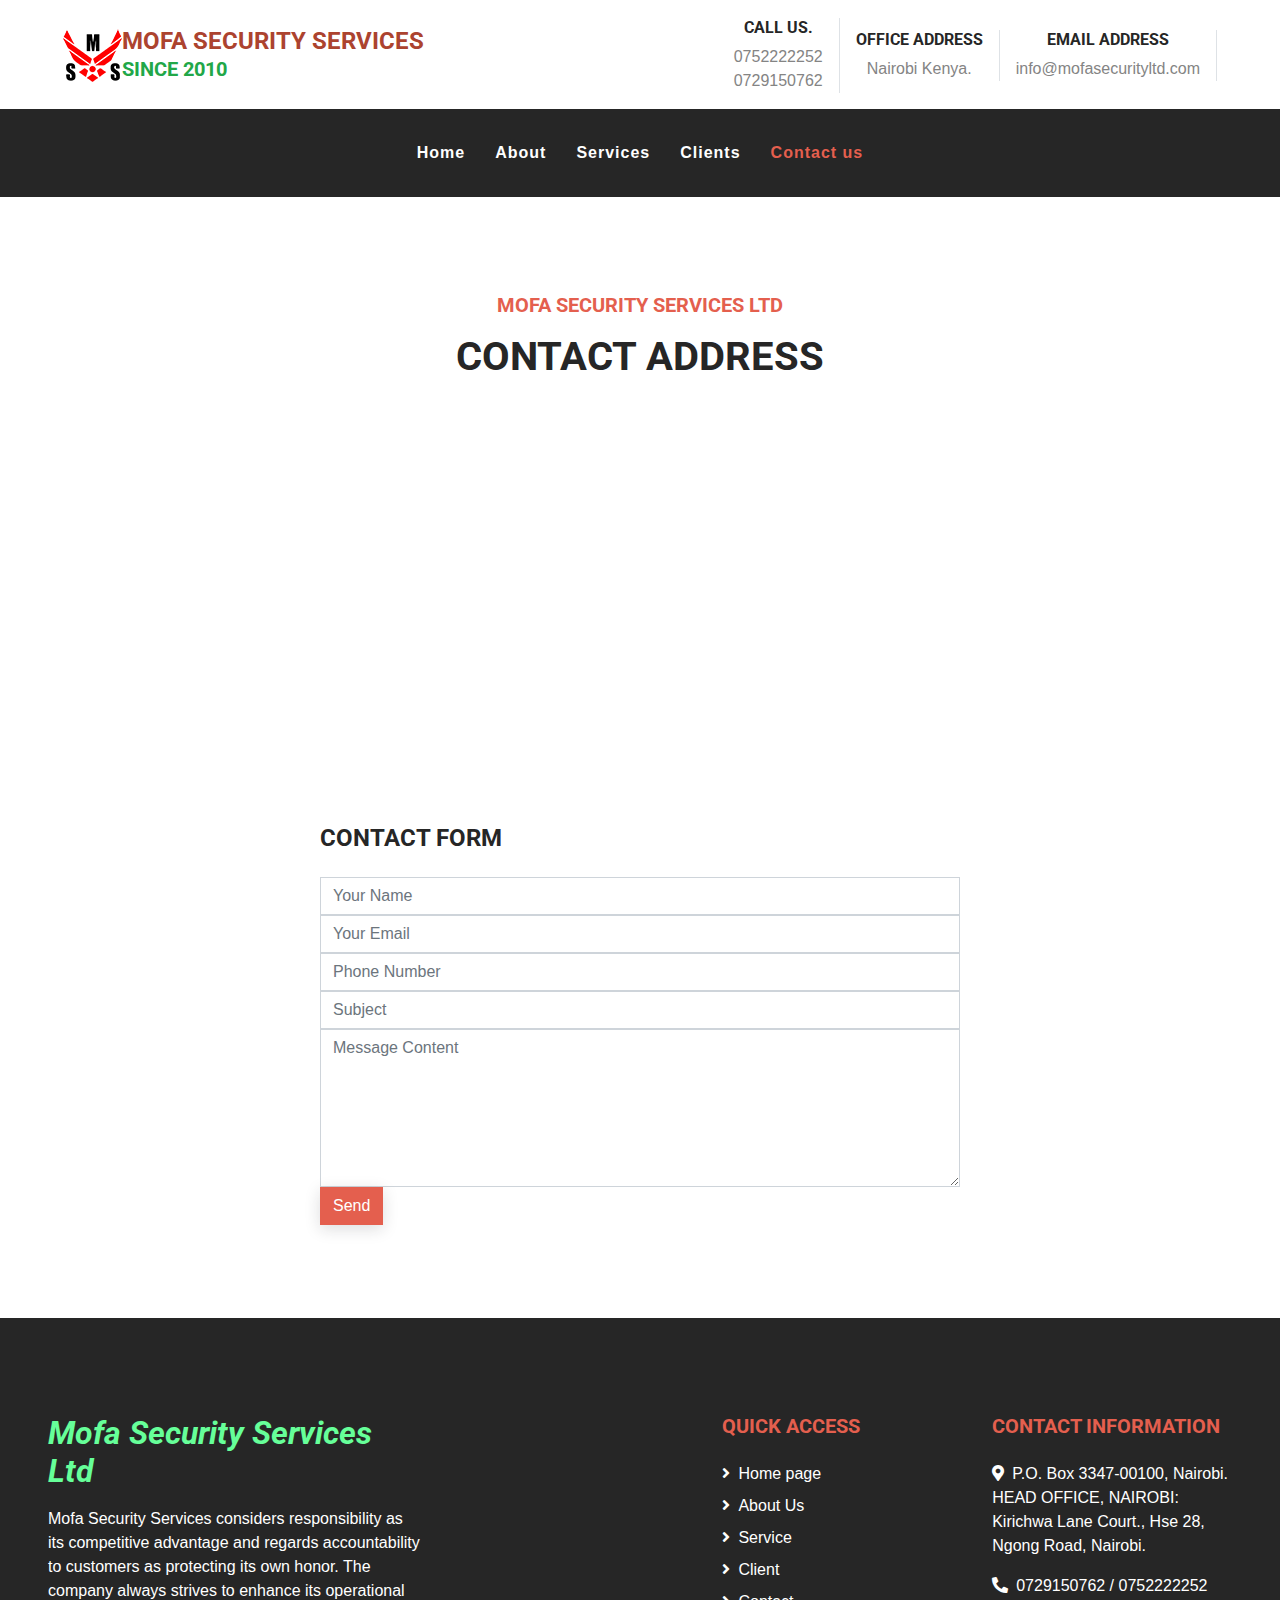
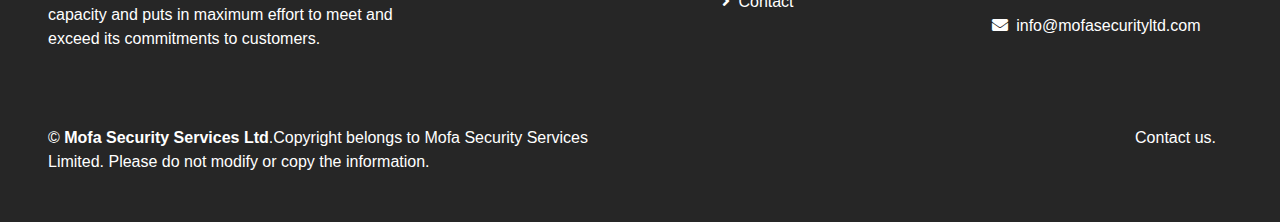
<file: contact.html>
<!DOCTYPE html>
<lang="en">

    <head>
        <meta charset="utf-8">
       <title>Mofa Security Services Limited</title>
        <meta content="width=device-width, initial-scale=1.0" name="viewport">
        <meta content="Free Website Template" name="keywords">
        <meta content="Free Website Template" name="description">

        <!-- Favicon -->
        <link href="img/favicon.ico" rel="icon">

        <!-- Font Awesome -->
        <link href="https://cdnjs.cloudflare.com/ajax/libs/font-awesome/5.10.0/css/all.min.css" rel="stylesheet">

        <!-- Flaticon Font -->
        <link href="lib/flaticon/font/flaticon.css" rel="stylesheet">

        <!-- Libraries Stylesheet -->
        <link href="lib/owlcarousel/assets/owl.carousel.min.css" rel="stylesheet">

        <!-- Customized Bootstrap Stylesheet -->
        <link href="css/style.css" rel="stylesheet">
        <link href="header.html" rel="import" />

    </head>

    <body class="bg-white">
        <!-- Topbar Start -->
        <div class="container-fluid">
            
            <div class="row py-3 px-lg-5">
                 <div class="col-lg-4 mg-top-15">
                <a href="" class="navbar-brand d-none d-lg-block" style="width: calc(100%);">
                    <div class="logo-zone">
                        <img src="img/logo.png" />
                       <div class="logo-text">
                            <h4 class="text-primary-carousel-info m-0">Mofa Security Services</h4>
                            <h5 class="text-primary-carousel-time m-0">Since 2010</h5>
                        </div>
                    </div>
                </a>
            </div>
                <div class="col-lg-8 text-center text-lg-right">
                   <div class="d-inline-flex align-items-center header-mobile">
                    <div class="mobile-image">
                        <img src="img/logo.jpg" />
                        <div class="logo-text">
                            <h3 class="text-primary-carousel-info m-0">mofa security services</h3>
                            <h4 class="text-primary-carousel-time m-0">Since 2011</h4>
                        </div>
                    </div>
                    <div class="d-inline-flex flex-column text-center px-3 title-mobile">
                        <h6>Call us.</h6>
                        <p class="m-0">0752222252 <br> 0729150762</p>
                    </div>
                    <div class="d-inline-flex flex-column text-center pr-3 title-mobile">
                        <h6>office address</h6>
                        <p class="m-0">Nairobi Kenya.</p>
                    </div>
                    <div class="d-inline-flex flex-column text-center px-3 title-mobile">
                        <h6>Email address</h6>
                        <p class="m-0">info@mofasecurityltd.com</p>
                    </div>
                </div>
                </div>
            </div>
            <!-- <div class="row py-3 px-lg-5">

        </div> -->
        </div>
        <!-- Topbar End -->

        <!-- Navbar Start -->
        <div class="container-fluid p-0 mb-5">
            <nav class="navbar navbar-expand-lg bg-secondary navbar-dark py-0">
                <button type="button" class="navbar-toggler" data-toggle="collapse" data-target="#navbarCollapse">
                    <span class="navbar-toggler-icon"></span>
                </button>
                   <div class="collapse navbar-collapse justify-content-between" id="navbarCollapse">
                <div class="navbar-nav m-auto py-4">
                    <a href="index.html" class="nav-item nav-link ">Home</a>
                    <a href="about.html" class="nav-item nav-link ">About</a>
                    <a href="service.html" class="nav-item nav-link">Services</a>
                    <a href="customer.html" class="nav-item nav-link">Clients</a>
                    <a href="contact.html" class="nav-item nav-link active">Contact us</a>
                </div>
            </div>
            </nav>
        </div>
        <!-- Navbar End -->


        <!-- Contact Start -->
        <div class="container-fluid pt-5">
            <div class="d-flex flex-column text-center mb-5">
                <h5 class="text-primary mb-3">Mofa Security Services Ltd</h5>
                <h1>CONTACT ADDRESS</h1>
            </div>
            <div class="row">
                <div class="col-12 p-0">
                    <iframe style="width: 100%; height: 500px;"
                        src="https://www.google.com/maps/embed?pb=!1m18!1m12!1m3!1d3988.7892874239255!2d36.7825749!3d-1.3013228!2m3!1f0!2f0!3f0!3m2!1i1024!2i768!4f13.1!3m3!1m2!1s0x182f118d0939c6bf%3A0xd080262a4acee3ff!2sMOFA%20SECURITY%20SERVICES%20LTD!5e0!3m2!1sen!2ske!4v1750158852769!5m2!1sen!2ske"
                        frameborder="0" style="border:0;" allowfullscreen="" aria-hidden="false" tabindex="0"></iframe>
                </div>
<div class="col-12">
    <div class="contact-form bg-white">
        <div id="success"></div>
        <h4 class="mb-4">CONTACT FORM</h4>
        <form id="contactForm">
            <div class="control-group">
                <input type="text" class="form-control" id="name" placeholder="Your Name" required />
            </div>
            <div class="control-group">
                <input type="email" class="form-control" id="email" placeholder="Your Email" required />
            </div>
            <div class="control-group">
                <input type="text" class="form-control" id="phone" placeholder="Phone Number" required />
            </div>
            <div class="control-group">
                <input type="text" class="form-control" id="subject" placeholder="Subject" required />
            </div>
            <div class="control-group">
                <textarea class="form-control" rows="6" id="message" placeholder="Message Content" required></textarea>
            </div>
            <div>
                <button class="btn btn-primary" type="submit" id="sendMessageButton">Send</button>
            </div>
        </form>
    </div>
</div>

<script>
    document.getElementById("contactForm").addEventListener("submit", function(event) {
        event.preventDefault(); // Stop actual form submission

        const name = document.getElementById("name").value.trim();
        const email = document.getElementById("email").value.trim();
        const phone = document.getElementById("phone").value.trim();
        const subject = document.getElementById("subject").value.trim();
        const message = document.getElementById("message").value.trim();

        const mailTo = "info@mofasecurityltd.com";
        const mailSubject = encodeURIComponent(subject);
        const mailBody = encodeURIComponent(
            `Name: ${name}\nEmail: ${email}\nPhone: ${phone}\n\nMessage:\n${message}`
        );

        const gmailURL = `https://mail.google.com/mail/?view=cm&fs=1&to=${mailTo}&su=${mailSubject}&body=${mailBody}`;

        // Open Gmail with prefilled fields
        window.open(gmailURL, '_blank');
    });
</script>


            </div>
        </div>
        <!-- Contact End -->


    <!-- Footer Start -->
    <div class="container-fluid bg-secondary text-white mt-5 py-5 px-sm-3 px-md-5">
        <div class="row pt-5">
            <div class="col-lg-4 col-md-12 mb-5">
                <h2 class="mb-3 display-5 text-capitalize font-italic text-white"><span
                        class="text-primary-carousel">Mofa Security Services Ltd</span></h2>
                <p class="m-0">Mofa Security Services considers responsibility as its competitive advantage and regards accountability to customers as protecting its own honor. The company always strives to enhance its operational capacity and puts in maximum effort to meet and exceed its commitments to customers.
                </p>
            </div>
            <div class="col-lg-8 col-md-12">
                <div class="row">
                    <div class="col-md-4 mb-5">
                        <!-- <h5 class="text-primary mb-4">Quick Links</h5>
                        <div class="d-flex flex-column justify-content-start">
                            <a class="text-white mb-2" href="#"><i class="fa fa-angle-right mr-2"></i>Home</a>
                            <a class="text-white mb-2" href="#"><i class="fa fa-angle-right mr-2"></i>About Us</a>
                            <a class="text-white mb-2" href="#"><i class="fa fa-angle-right mr-2"></i>Our Services</a>
                            <a class="text-white mb-2" href="#"><i class="fa fa-angle-right mr-2"></i>Our Team</a>
                            <a class="text-white" href="#"><i class="fa fa-angle-right mr-2"></i>Contact Us</a>
                        </div> -->
                    </div>
                    <div class="col-md-4 mb-5">
                        <h5 class="text-primary mb-4">Quick Access</h5>
                        <div class="d-flex flex-column justify-content-start">
                            <a class="text-white mb-2" href="index.html"><i class="fa fa-angle-right mr-2"></i>Home page</a>
                            <a class="text-white mb-2" href="about.html"><i class="fa fa-angle-right mr-2"></i>About Us</a>
                            <a class="text-white mb-2" href="service.html"><i class="fa fa-angle-right mr-2"></i>Service</a>
                            <a class="text-white mb-2" href="customer.html"><i class="fa fa-angle-right mr-2"></i>Client</a>
                            <a class="text-white mb-2" href="contact.html"><i class="fa fa-angle-right mr-2"></i>Contact</a>
                        </div>
                    </div>
                    <div class="col-md-4 mb-5">
                        <h5 class="text-primary mb-4">Contact Information</h5>
                        <p><i class="fa fa-map-marker-alt mr-2"></i>P.O. Box 3347-00100, Nairobi.
                                HEAD OFFICE, NAIROBI:
                                Kirichwa Lane Court., Hse 28, Ngong Road, Nairobi.</p>
                        <p><i class="fa fa-phone-alt mr-2"></i>0729150762 / 0752222252</p>
                        <p><i class="fa fa-envelope mr-2"></i>info@mofasecurityltd.com</p>
                        <div class="d-flex justify-content-start mt-4">
                            
                        </div>
                    </div>
                </div>
            </div>
        </div>
        <div class="row pt-3">
            <div class="col-md-6 text-center text-md-left mb-3 mb-md-0">
                <p class="m-0 text-white">
                    &copy; <a class="text-white font-weight-bold" href="#">Mofa Security Services Ltd</a>.Copyright belongs to Mofa Security Services Limited. Please do not modify or copy the information.
                </p>
            </div>
            <div class="col-md-6 text-center text-md-right">
                <ul class="nav d-inline-flex">
                    
                    <li class="nav-item">
                        <a class="nav-link text-white py-0" href="contact.html">Contact us.</a>
                    </li>
                </ul>
            </div>
        </div>
    </div>
    <!-- Footer End -->


        <!-- Back to Top -->
        <a href="#" class="btn btn-secondary border back-to-top"><i class="fa fa-angle-double-up"></i></a>


        <!-- JavaScript Libraries -->
        <script src="https://code.jquery.com/jquery-3.4.1.min.js"></script>
        <script src="https://stackpath.bootstrapcdn.com/bootstrap/4.4.1/js/bootstrap.bundle.min.js"></script>
        <script src="lib/easing/easing.min.js"></script>
        <script src="lib/waypoints/waypoints.min.js"></script>
        <script src="lib/counterup/counterup.min.js"></script>
        <script src="lib/owlcarousel/owl.carousel.min.js"></script>

        <!-- Contact Javascript File -->
        <script src="mail/jqBootstrapValidation.min.js"></script>
        <script src="mail/contact.js"></script>

        <!-- Template Javascript -->
        <script src="js/main.js"></script>
    </body>

    </html>
</file>
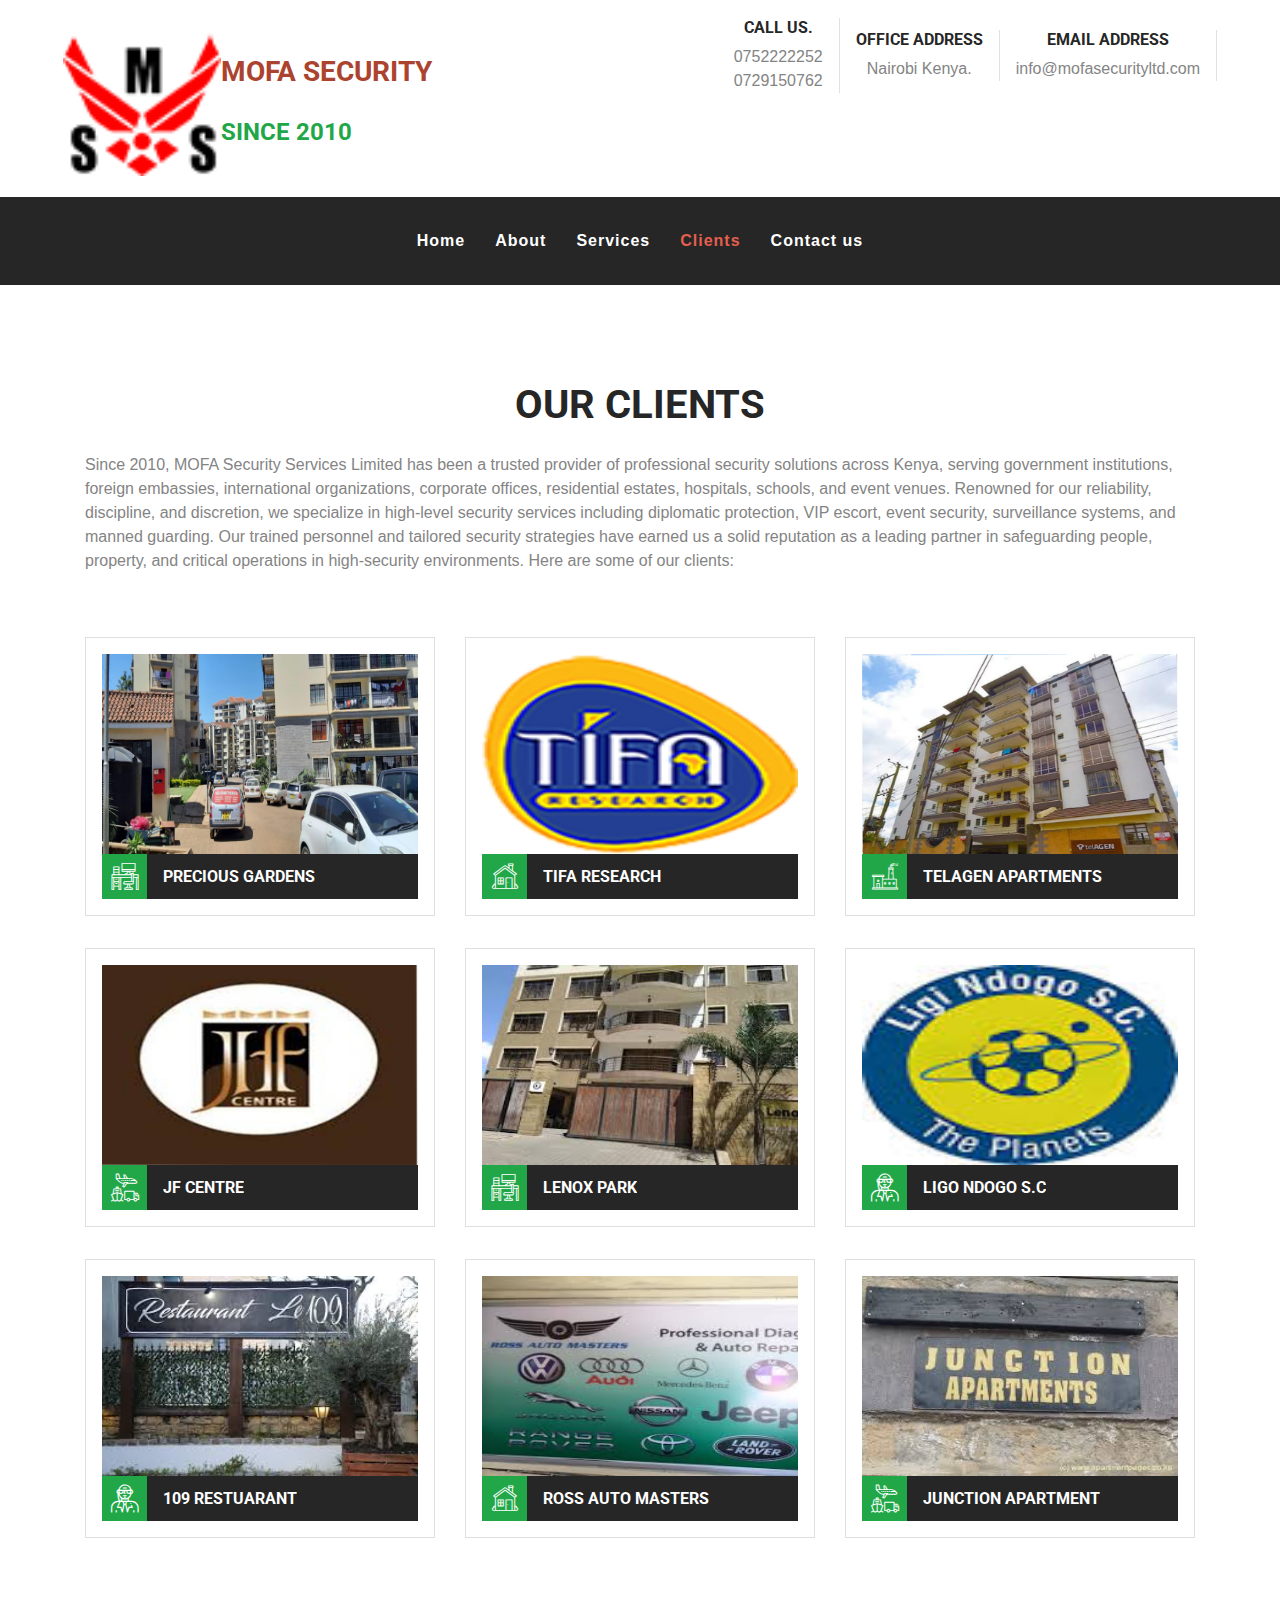
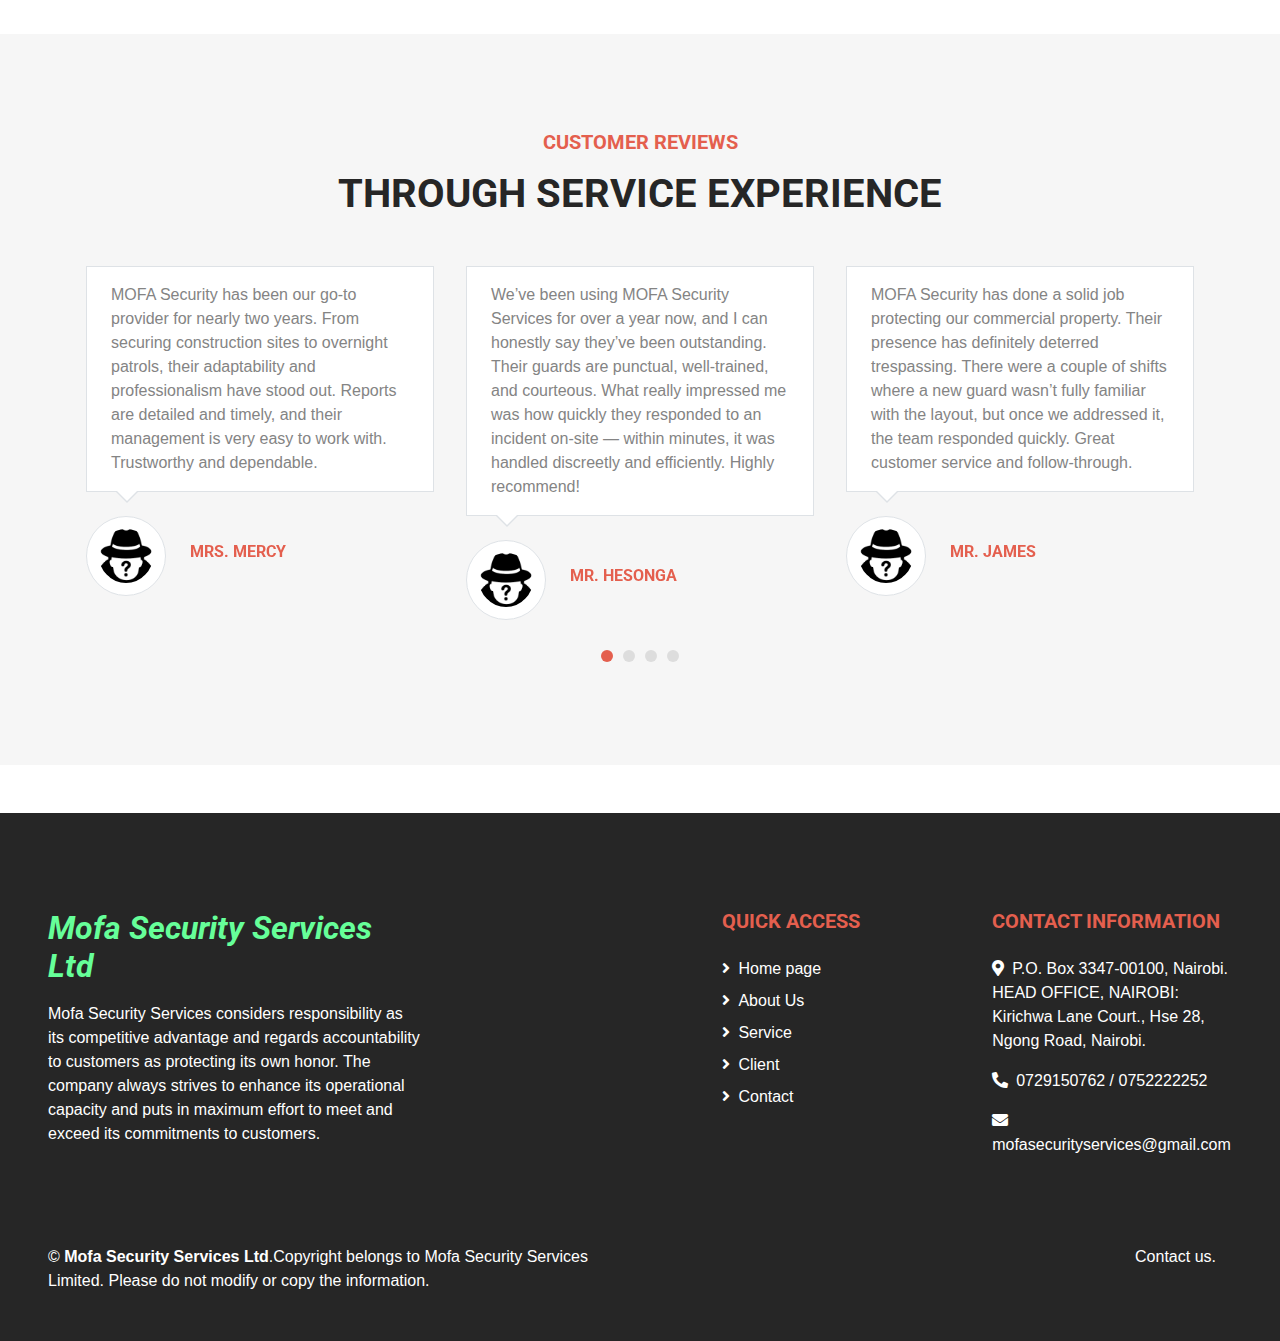
<file: customer.html>
<!DOCTYPE html>
<lang="en">

    <head>
        <meta charset="utf-8">
        <title>Mofa Security Services Limited</title>
        <meta content="width=device-width, initial-scale=1.0" name="viewport">
        <meta content="Free Website Template" name="keywords">
        <meta content="Free Website Template" name="description">

        <!-- Favicon -->
        <link href="img/favicon.ico" rel="icon">

        <!-- Font Awesome -->
        <link href="https://cdnjs.cloudflare.com/ajax/libs/font-awesome/5.10.0/css/all.min.css" rel="stylesheet">

        <!-- Flaticon Font -->
        <link href="lib/flaticon/font/flaticon.css" rel="stylesheet">

        <!-- Libraries Stylesheet -->
        <link href="lib/owlcarousel/assets/owl.carousel.min.css" rel="stylesheet">

        <!-- Customized Bootstrap Stylesheet -->
        <link href="css/style.css" rel="stylesheet">
        <link href="header.html" rel="import" />

    </head>

    <body class="bg-white">
        <!-- Topbar Start -->
        <div class="container-fluid">
           
            <div class="row py-3 px-lg-5">
                <div class="col-lg-4 mg-top-15">
                    <a href="" class="navbar-brand d-none d-lg-block">
                        <div class="logo-zone">
                        <img src="img/logo.png" height="150px" />
                        <div class="logo-text">
                            <h3 class="text-primary-carousel-info m-0">Mofa Security</h3>
                            <h4 class="text-primary-carousel-time m-0">Since 2010</h4>
                        </div>
                    </div>
                    </a>
                </div>
                 <div class="col-lg-8 text-center text-lg-right">
                   <div class="d-inline-flex align-items-center header-mobile">
                    <div class="mobile-image">
                        <img src="img/logo.jpg" height="100px" />
                        <div class="logo-text">
                            <h3 class="text-primary-carousel-info m-0">mofa security services</h3>
                            <h4 class="text-primary-carousel-time m-0">Since 2011</h4>
                        </div>
                    </div>
                    <div class="d-inline-flex flex-column text-center px-3 title-mobile">
                        <h6>Call us.</h6>
                        <p class="m-0">0752222252 <br> 0729150762</p>
                    </div>
                    <div class="d-inline-flex flex-column text-center pr-3 title-mobile">
                        <h6>office address</h6>
                        <p class="m-0">Nairobi Kenya.</p>
                    </div>
                    <div class="d-inline-flex flex-column text-center px-3 title-mobile">
                        <h6>Email address</h6>
                        <p class="m-0">info@mofasecurityltd.com</p>
                    </div>
                </div>
                </div>
            </div>
            <!-- <div class="row py-3 px-lg-5">

        </div> -->
        </div>
        <!-- Topbar End -->

        <!-- Navbar Start -->
        <div class="container-fluid p-0 mb-5">
            <nav class="navbar navbar-expand-lg bg-secondary navbar-dark py-0">
                <button type="button" class="navbar-toggler" data-toggle="collapse" data-target="#navbarCollapse">
                    <span class="navbar-toggler-icon"></span>
                </button>
                <div class="collapse navbar-collapse justify-content-between" id="navbarCollapse">
                    <div class="navbar-nav m-auto py-4">
                    <a href="index.html" class="nav-item nav-link ">Home</a>
                    <a href="about.html" class="nav-item nav-link  ">About</a>
                    <a href="service.html" class="nav-item nav-link">Services</a>
                    <a href="customer.html" class="nav-item nav-link active">Clients</a>
                    <a href="contact.html" class="nav-item nav-link">Contact us</a>
                </div>
                </div>
            </nav>
        </div>
        <!-- Navbar End -->


        <!-- Services Start -->
        <div class="container pt-5">
            <div class="d-flex flex-column text-center mb-5">
                <h1 class="m-0">Our Clients</h1>
                <br>
                <p style="text-align:left; color: black, !important;" class="mb-3">
                   Since 2010, MOFA Security Services Limited has been a trusted provider of professional security solutions across Kenya, serving government institutions, foreign embassies, international organizations, corporate offices, residential estates, hospitals, schools, and event venues. Renowned for our reliability, discipline, and discretion, we specialize in high-level security services including diplomatic protection, VIP escort, event security, surveillance systems, and manned guarding. Our trained personnel and tailored security strategies have earned us a solid reputation as a leading partner in safeguarding people, property, and critical operations in high-security environments. Here are some of our clients:
                </p>
            </div>
            <div class="row pb-3">
                <div class="col-md-6 col-lg-4 mb-4">
                    <div class="card mb-2 p-3">
                        <img class="card-img-top" src="img/precious.jpg" alt="">
                        <div class="card-body bg-secondary d-flex align-items-center p-0">
                            <h3 class="flaticon-desk font-weight-normal d-flex flex-shrink-0 align-items-center justify-content-center bg-primary text-white m-0 mr-3"
                                style="width: 45px; height: 45px;"></h3>
                            <h6 class="card-title text-white text-truncate m-0">Precious Gardens</h6>
                        </div>
                    </div>
                </div>
                <div class="col-md-6 col-lg-4 mb-4">
                    <div class="card mb-2 p-3">
                        <img class="card-img-top" src="img/logo2.png" alt="">
                        <div class="card-body bg-secondary d-flex align-items-center p-0">
                            <h3 class="flaticon-home font-weight-normal d-flex flex-shrink-0 align-items-center justify-content-center bg-primary text-white m-0 mr-3"
                                style="width: 45px; height: 45px;"></h3>
                            <h6 class="card-title text-white text-truncate m-0">Tifa Research</h6>
                        </div>
                    </div>
                </div>
                <div class="col-md-6 col-lg-4 mb-4">
                    <div class="card mb-2 p-3">
                        <img class="card-img-top" src="img/telagen copy.jpg" alt="">
                        <div class="card-body bg-secondary d-flex align-items-center p-0">
                            <h3 class="flaticon-factory font-weight-normal d-flex flex-shrink-0 align-items-center justify-content-center bg-primary text-white m-0 mr-3"
                                style="width: 45px; height: 45px;"></h3>
                            <h6 class="card-title text-white text-truncate m-0">Telagen Apartments</h6>
                        </div>
                    </div>
                </div>
                <div class="col-md-6 col-lg-4 mb-4">
                    <div class="card mb-2 p-3">
                        <img class="card-img-top" src="img/JF.jpg" alt="">
                        <div class="card-body bg-secondary d-flex align-items-center p-0">
                            <h3 class="flaticon-transportation font-weight-normal d-flex flex-shrink-0 align-items-center justify-content-center bg-primary text-white m-0 mr-3"
                                style="width: 45px; height: 45px;"></h3>
                            <h6 class="card-title text-white text-truncate m-0">JF Centre</h6>
                        </div>
                    </div>
                </div>
                <div class="col-md-6 col-lg-4 mb-4">
                    <div class="card mb-2 p-3">
                        <img class="card-img-top" src="img/lenox.jpg" alt="">
                        <div class="card-body bg-secondary d-flex align-items-center p-0">
                            <h3 class="flaticon-desk font-weight-normal d-flex flex-shrink-0 align-items-center justify-content-center bg-primary text-white m-0 mr-3"
                                style="width: 45px; height: 45px;"></h3>
                            <h6 class="card-title text-white text-truncate m-0">Lenox Park</h6>
                        </div>
                    </div>
                </div>
                <div class="col-md-6 col-lg-4 mb-4">
                    <div class="card mb-2 p-3">
                        <img class="card-img-top" src="img/ligi ndogo.jpg" alt="">
                        <div class="card-body bg-secondary d-flex align-items-center p-0">
                            <h3 class="flaticon-bodyguard font-weight-normal d-flex flex-shrink-0 align-items-center justify-content-center bg-primary text-white m-0 mr-3"
                                style="width: 45px; height: 45px;"></h3>
                            <h6 class="card-title text-white text-truncate m-0">Ligo Ndogo S.C</h6>
                        </div>
                    </div>
                </div>
                <div class="col-md-6 col-lg-4 mb-4">
                    <div class="card mb-2 p-3">
                        <img class="card-img-top" src="img/109.jpg" alt="">
                        <div class="card-body bg-secondary d-flex align-items-center p-0">
                            <h3 class="flaticon-bodyguard font-weight-normal d-flex flex-shrink-0 align-items-center justify-content-center bg-primary text-white m-0 mr-3"
                                style="width: 45px; height: 45px;"></h3>
                            <h6 class="card-title text-white text-truncate m-0">109 Restuarant</h6>
                        </div>
                    </div>
                </div>
                <div class="col-md-6 col-lg-4 mb-4">
                    <div class="card mb-2 p-3">
                        <img class="card-img-top" src="img/ross.jpg" alt="">
                        <div class="card-body bg-secondary d-flex align-items-center p-0">
                            <h3 class="flaticon-home font-weight-normal d-flex flex-shrink-0 align-items-center justify-content-center bg-primary text-white m-0 mr-3"
                                style="width: 45px; height: 45px;"></h3>
                            <h6 class="card-title text-white text-truncate m-0">Ross Auto Masters
                            </h6>
                        </div>
                    </div>
                </div>
                <div class="col-md-6 col-lg-4 mb-4">
                    <div class="card mb-2 p-3">
                        <img class="card-img-top" src="img/junction.jpg" alt="">
                        <div class="card-body bg-secondary d-flex align-items-center p-0">
                            <h3 class="flaticon-transportation font-weight-normal d-flex flex-shrink-0 align-items-center justify-content-center bg-primary text-white m-0 mr-3"
                                style="width: 45px; height: 45px;"></h3>
                            <h6 class="card-title text-white text-truncate m-0">Junction Apartment</h6>
                        </div>
                    </div>
                </div>
            </div>
        </div>

        <!-- Testimonial Start -->
        <div class="container-fluid my-5 p-0 py-5" style="background: #f6f6f6;">
        <div class="container p-0 py-5">
            <div class="d-flex flex-column text-center mb-5">
                <h5 class="text-primary mb-3">Customer reviews</h5>
                <h1 class="m-0">Through service experience</h1>
            </div>
            <div class="owl-carousel testimonial-carousel">
                <div class="testimonial-item px-3">
                    <div class="testimonial-text position-relative border bg-light mb-4 py-3 px-4">
                        We’ve been using MOFA Security Services for over a year now, and I can honestly say they’ve been outstanding. Their guards are punctual, well-trained, and courteous. What really impressed me was how quickly they responded to an incident on-site — within minutes, it was handled discreetly and efficiently. Highly recommend!
                    </div>
                    <div class="d-flex align-items-center">
                        <img class="img-thumbnail bg-light rounded-circle" src="img/anonimus.png"
                            style="width: 80px; height: 80px; padding: 12px;" alt="Image">
                        <div class="pl-4">
                            <h6 class="text-primary">Mr. HESONGA</h6>
                        
                        </div>
                    </div>
                </div>
                <div class="testimonial-item px-3">
                    <div class="testimonial-text position-relative border bg-light mb-4 py-3 px-4">
                        MOFA Security has done a solid job protecting our commercial property. Their presence has definitely deterred trespassing. There were a couple of shifts where a new guard wasn’t fully familiar with the layout, but once we addressed it, the team responded quickly. Great customer service and follow-through.
                    </div>
                    <div class="d-flex align-items-center">
                        <img class="img-thumbnail bg-light rounded-circle" src="img/anonimus.png"
                            style="width: 80px; height: 80px; padding: 12px;" alt="Image">
                        <div class="pl-4">
                            <h6 class="text-primary">Mr. JAMES</h6>
                            
                        </div>
                    </div>
                </div>
                <div class="testimonial-item px-3">
                    <div class="testimonial-text position-relative border bg-light mb-4 py-3 px-4">
                        We hired MOFA for an event with over 500 guests, and their team delivered flawlessly. Professional appearance, calm under pressure, and extremely courteous with our attendees. They blended visibility with discretion in the best way. Would absolutely work with them again.
                    </div>
                    <div class="d-flex align-items-center">
                        <img class="img-thumbnail bg-light rounded-circle" src="img/anonimus.png"
                            style="width: 80px; height: 80px; padding: 12px;" alt="Image">
                        <div class="pl-4">
                            <h6 class="text-primary">Mr. ISAAC</h6>
                            
                        </div>
                    </div>
                </div>

                <div class="testimonial-item px-3">
                    <div class="testimonial-text position-relative border bg-light mb-4 py-3 px-4">
                        MOFA Security has been our go-to provider for nearly two years. From securing construction sites to overnight patrols, their adaptability and professionalism have stood out. Reports are detailed and timely, and their management is very easy to work with. Trustworthy and dependable.
                    </div>
                    <div class="d-flex align-items-center">
                        <img class="img-thumbnail bg-light rounded-circle" src="img/anonimus.png"
                            style="width: 80px; height: 80px; padding: 12px;" alt="Image">
                        <div class="pl-4">
                            <h6 class="text-primary">Mrs. Mercy</h6>
                        </div>
                    </div>
                </div>
            </div>
        </div>
    </div>
        <!-- Testimonial End -->


        <!-- Footer Start -->
       <div class="container-fluid bg-secondary text-white mt-5 py-5 px-sm-3 px-md-5">
        <div class="row pt-5">
            <div class="col-lg-4 col-md-12 mb-5">
                <h2 class="mb-3 display-5 text-capitalize font-italic text-white"><span
                        class="text-primary-carousel">Mofa Security Services Ltd</span></h2>
                <p class="m-0">Mofa Security Services considers responsibility as its competitive advantage and regards accountability to customers as protecting its own honor. The company always strives to enhance its operational capacity and puts in maximum effort to meet and exceed its commitments to customers.
                </p>
            </div>
            <div class="col-lg-8 col-md-12">
                <div class="row">
                    <div class="col-md-4 mb-5">
                        <!-- <h5 class="text-primary mb-4">Quick Links</h5>
                        <div class="d-flex flex-column justify-content-start">
                            <a class="text-white mb-2" href="#"><i class="fa fa-angle-right mr-2"></i>Home</a>
                            <a class="text-white mb-2" href="#"><i class="fa fa-angle-right mr-2"></i>About Us</a>
                            <a class="text-white mb-2" href="#"><i class="fa fa-angle-right mr-2"></i>Our Services</a>
                            <a class="text-white mb-2" href="#"><i class="fa fa-angle-right mr-2"></i>Our Team</a>
                            <a class="text-white" href="#"><i class="fa fa-angle-right mr-2"></i>Contact Us</a>
                        </div> -->
                    </div>
                    <div class="col-md-4 mb-5">
                        <h5 class="text-primary mb-4">Quick Access</h5>
                        <div class="d-flex flex-column justify-content-start">
                            <a class="text-white mb-2" href="index.html"><i class="fa fa-angle-right mr-2"></i>Home page</a>
                            <a class="text-white mb-2" href="about.html"><i class="fa fa-angle-right mr-2"></i>About Us</a>
                            <a class="text-white mb-2" href="service.html"><i class="fa fa-angle-right mr-2"></i>Service</a>
                            <a class="text-white mb-2" href="customer.html"><i class="fa fa-angle-right mr-2"></i>Client</a>
                            <a class="text-white mb-2" href="contact.html"><i class="fa fa-angle-right mr-2"></i>Contact</a>
                        </div>
                    </div>
                    <div class="col-md-4 mb-5">
                        <h5 class="text-primary mb-4">Contact Information</h5>
                        <p><i class="fa fa-map-marker-alt mr-2"></i>P.O. Box 3347-00100, Nairobi.
                                HEAD OFFICE, NAIROBI:
                                Kirichwa Lane Court., Hse 28, Ngong Road, Nairobi.</p>
                        <p><i class="fa fa-phone-alt mr-2"></i>0729150762 / 0752222252</p>
                        <p><i class="fa fa-envelope mr-2"></i>mofasecurityservices@gmail.com</p>
                        <div class="d-flex justify-content-start mt-4">
                           
                        </div>
                    </div>
                </div>
            </div>
        </div>
        <div class="row pt-3">
            <div class="col-md-6 text-center text-md-left mb-3 mb-md-0">
                <p class="m-0 text-white">
                    &copy; <a class="text-white font-weight-bold" href="#">Mofa Security Services Ltd</a>.Copyright belongs to Mofa Security Services Limited. Please do not modify or copy the information.
                </p>
            </div>
            <div class="col-md-6 text-center text-md-right">
                <ul class="nav d-inline-flex">
                    
                    <li class="nav-item">
                        <a class="nav-link text-white py-0" href="contact.html">Contact us.</a>
                    </li>
                </ul>
            </div>
        </div>
    </div>
        <!-- Footer End -->

        <!-- Back to Top -->
        <a href="#" class="btn btn-secondary border back-to-top"><i class="fa fa-angle-double-up"></i></a>


        <!-- JavaScript Libraries -->
        <script src="https://code.jquery.com/jquery-3.4.1.min.js"></script>
        <script src="https://stackpath.bootstrapcdn.com/bootstrap/4.4.1/js/bootstrap.bundle.min.js"></script>
        <script src="lib/easing/easing.min.js"></script>
        <script src="lib/waypoints/waypoints.min.js"></script>
        <script src="lib/counterup/counterup.min.js"></script>
        <script src="lib/owlcarousel/owl.carousel.min.js"></script>

        <!-- Contact Javascript File -->
        <script src="mail/jqBootstrapValidation.min.js"></script>
        <script src="mail/contact.js"></script>

        <!-- Template Javascript -->
        <script src="js/main.js"></script>
    </body>

    </html>
</file>
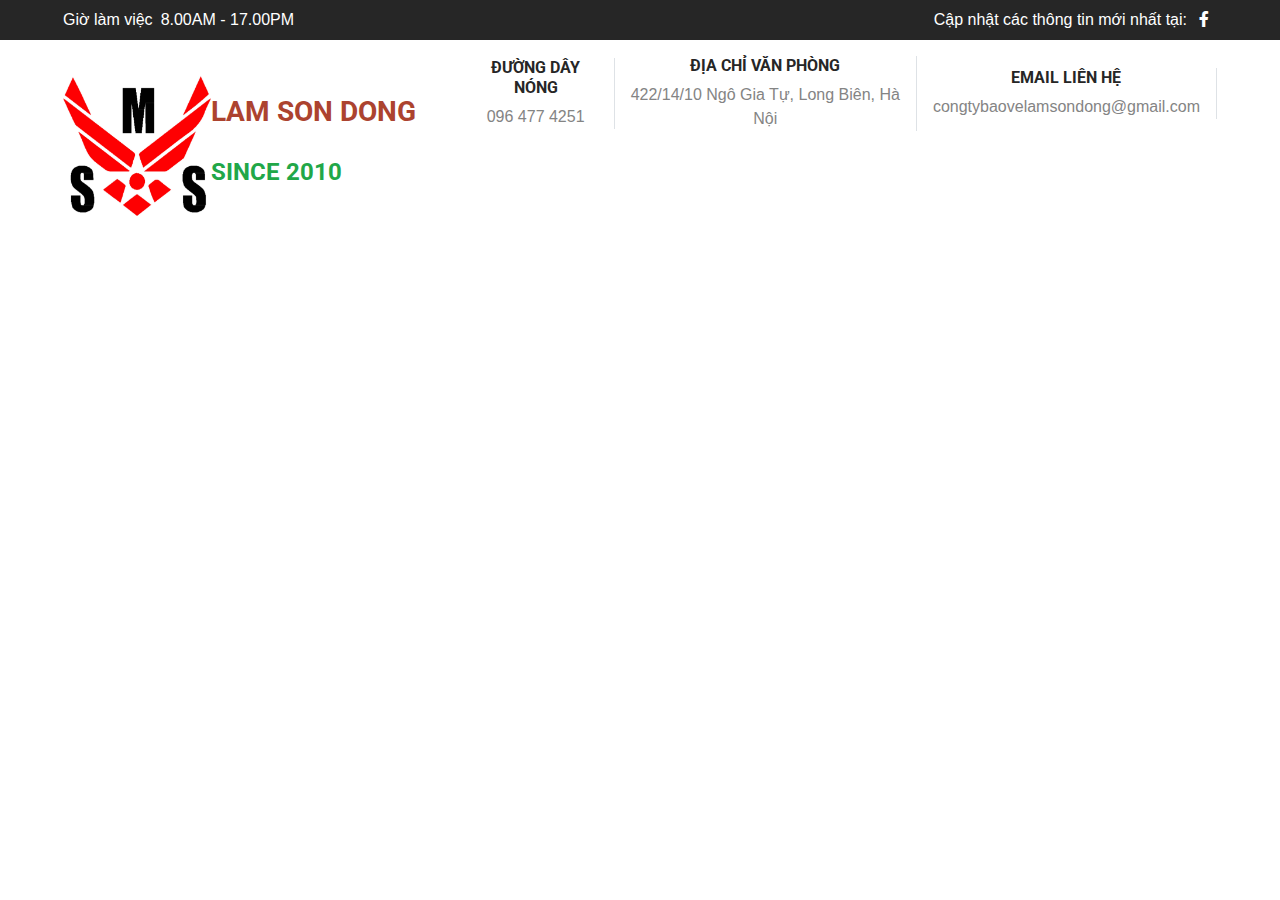
<file: header.html>
<!DOCTYPE html>
<html lang="en">

<head>
    <meta charset="utf-8">
    <title>Lâm Sơn Động - Công ty Bảo Vệ số 1 Miền Bắc</title>
    <meta content="width=device-width, initial-scale=1.0" name="viewport">
    <meta content="Free Website Template" name="keywords">
    <meta content="Free Website Template" name="description">

    <!-- Favicon -->
    <link href="img/favicon.ico" rel="icon">

    <!-- Font Awesome -->
    <link href="https://cdnjs.cloudflare.com/ajax/libs/font-awesome/5.10.0/css/all.min.css" rel="stylesheet">

    <!-- Flaticon Font -->
    <link href="lib/flaticon/font/flaticon.css" rel="stylesheet">

    <!-- Libraries Stylesheet -->
    <link href="lib/owlcarousel/assets/owl.carousel.min.css" rel="stylesheet">

    <!-- Customized Bootstrap Stylesheet -->
    <link href="css/style.css" rel="stylesheet">
</head>

<body class="bg-white">
    <!-- Topbar Start -->
    <div class="container-fluid">
        <div class="row bg-secondary py-2 px-lg-5 mobile-1">
            <div class="col-lg-6 text-center text-lg-left">
                <div class="d-inline-flex align-items-center">
                    <p class="mr-2 mb-2 mb-lg-0 text-white">Giờ làm việc</p>
                    <span class="mb-2 mb-lg-0 text-white">8.00AM - 17.00PM</span>
                </div>
            </div>
            <div class="col-lg-6 text-center text-lg-right">
                <div class="d-inline-flex align-items-center">
                    <p class="m-0 mr-1 text-white">Cập nhật các thông tin mới nhất tại:</p>
                    <a class="text-white px-2" href="">
                        <i class="fab fa-facebook-f"></i>
                    </a>
                </div>
            </div>
        </div>
        <div class="row py-3 px-lg-5">
            <div class="col-lg-4 mg-top-15">
                <a href="" class="navbar-brand d-none d-lg-block">
                    <div class="logo-zone">
                        <img src="img/logo.jpg" height="150px" />
                        <div class="logo-text">
                            <h3 class="text-primary-carousel-info m-0">Lam Son Dong</h3>
                            <h4 class="text-primary-carousel-time m-0">Since 2010</h4>
                        </div>
                    </div>
                </a>
            </div>
            <div class="col-lg-8 text-center text-lg-right">
                <div class="d-inline-flex align-items-center header-mobile">
                    <div class="mobile-image">
                        <img src="img/logo.jpg" height="120px" />
                        <div class="logo-text">
                            <h3 class="text-primary-carousel-info m-0">Lam Son Dong</h3>
                            <h4 class="text-primary-carousel-time m-0">Since 2010</h4>
                        </div>
                    </div>
                    <div class="d-inline-flex flex-column text-center px-3 title-mobile">
                        <h6>Đường dây nóng</h6>
                        <p class="m-0">096 477 4251</p>
                    </div>
                    <div class="d-inline-flex flex-column text-center pr-3 title-mobile">
                        <h6>Địa chỉ văn phòng</h6>
                        <p class="m-0">422/14/10 Ngô Gia Tự, Long Biên, Hà Nội</p>
                    </div>
                    <div class="d-inline-flex flex-column text-center px-3 title-mobile">
                        <h6>Email liên hệ</h6>
                        <p class="m-0">congtybaovelamsondong@gmail.com</p>
                    </div>
                </div>
            </div>
        </div>
        <!-- <div class="row py-3 px-lg-5">

        </div> -->
    </div>
    <!-- Topbar End -->
</body>
</file>
<file: lib/flaticon/font/flaticon.css>
/*
  	Flaticon icon font: Flaticon
  	Creation date: 31/10/2020 12:33
  	*/

@font-face {
  font-family: "Flaticon";
  src: url("./Flaticon.eot");
  src: url("./Flaticon.eot?#iefix") format("embedded-opentype"),
       url("./Flaticon.woff2") format("woff2"),
       url("./Flaticon.woff") format("woff"),
       url("./Flaticon.ttf") format("truetype"),
       url("./Flaticon.svg#Flaticon") format("svg");
  font-weight: normal;
  font-style: normal;
}

@media screen and (-webkit-min-device-pixel-ratio:0) {
  @font-face {
    font-family: "Flaticon";
    src: url("./Flaticon.svg#Flaticon") format("svg");
  }
}

[class^="flaticon-"]:before, [class*=" flaticon-"]:before,
[class^="flaticon-"]:after, [class*=" flaticon-"]:after {   
  font-family: Flaticon;
        font-size: 20px;
font-style: normal;
margin-left: 20px;
}

.flaticon-surveillance:before { content: "\f100"; }
.flaticon-policeman:before { content: "\f101"; }
.flaticon-helmet:before { content: "\f102"; }
.flaticon-approved:before { content: "\f103"; }
.flaticon-medal:before { content: "\f104"; }
.flaticon-desk:before { content: "\f105"; }
.flaticon-home:before { content: "\f106"; }
.flaticon-factory:before { content: "\f107"; }
.flaticon-transportation:before { content: "\f108"; }
.flaticon-bodyguard:before { content: "\f109"; }
</file>
<file: css/style.css>
@charset "UTF-8";
/******* Bootstrap Theming ********/
@import "https://fonts.googleapis.com/css2?family=Raleway&family=Roboto&display=swap";

@import '../assets/css/style.css';
/*!
 * Bootstrap v4.5.3 (https://getbootstrap.com/)
 * Copyright 2011-2020 The Bootstrap Authors
 * Copyright 2011-2020 Twitter, Inc.
 * Licensed under MIT (https://github.com/twbs/bootstrap/blob/main/LICENSE)
 */
:root {
  --blue: #007bff;
  --indigo: #6610f2;
  --purple: #6f42c1;
  --pink: #e83e8c;
  --red: #dc3545;
  --orange: #fd7e14;
  --yellow: #ffc107;
  --green: #28a745;
  --teal: #20c997;
  --cyan: #17a2b8;
  --white: #fff;
  --gray: #6c757d;
  --gray-dark: #343a40;
  --primary: #e45f4e;
  --secondary: #262626;
  --success: #28a745;
  --info: #17a2b8;
  --warning: #ffc107;
  --danger: #dc3545;
  --light: #ffffff;
  --dark: #343a40;
  --breakpoint-xs: 0;
  --breakpoint-sm: 576px;
  --breakpoint-md: 768px;
  --breakpoint-lg: 992px;
  --breakpoint-xl: 1200px;
  --font-family-sans-serif: "Raleway", sans-serif;
  --font-family-monospace: SFMono-Regular, Menlo, Monaco, Consolas,
    "Liberation Mono", "Courier New", monospace;
}

*,
*::before,
*::after {
  box-sizing: border-box;
}

.dp-flex {
  display: flex;
}
.image-timeline {
  width: 45%;
  border-radius: 12px;
}

html {
  font-family: sans-serif;
  line-height: 1.15;
  -webkit-text-size-adjust: 100%;
  -webkit-tap-highlight-color: rgba(0, 0, 0, 0);
}

.title-mobile {
  border-right: 1px solid #dee2e6 !important;
}

article,
aside,
figcaption,
figure,
footer,
header,
hgroup,
main,
nav,
section {
  display: block;
}

body {
  margin: 0;
  font-family: sans-serif !important;
  font-size: 1rem;
  font-weight: 400;
  line-height: 1.5;
  color: #848484;
  text-align: left;
  background-color: #ffffff;
}

[tabindex="-1"]:focus:not(:focus-visible) {
  outline: 0 !important;
}

hr {
  box-sizing: content-box;
  height: 0;
  overflow: visible;
}

h1,
h2,
h3,
h4,
h5,
h6 {
  margin-top: 0;
  margin-bottom: 0.5rem;
}

p {
  margin-top: 0;
  margin-bottom: 1rem;
}

.image-with-text {
  display: flex;
  flex-direction: column;
  align-items: center;
  margin-bottom: 20px;
}

abbr[title],
abbr[data-original-title] {
  text-decoration: underline;
  text-decoration: underline dotted;
  cursor: help;
  border-bottom: 0;
  text-decoration-skip-ink: none;
}

address {
  margin-bottom: 1rem;
  font-style: normal;
  line-height: inherit;
}

ol,
ul,
dl {
  margin-top: 0;
  margin-bottom: 1rem;
}

.mobile-image {
  display: none;
}
ol ol,
ul ul,
ol ul,
ul ol {
  margin-bottom: 0;
}

dt {
  font-weight: 700;
}

dd {
  margin-bottom: 0.5rem;
  margin-left: 0;
}

blockquote {
  margin: 0 0 1rem;
}

b,
strong {
  font-weight: bolder;
}

small {
  font-size: 80%;
}

sub,
sup {
  position: relative;
  font-size: 75%;
  line-height: 0;
  vertical-align: baseline;
}

sub {
  bottom: -0.25em;
}

sup {
  top: -0.5em;
}

.font-san {
  font-family: sans-serif !important;
}

a {
  color: #e45f4e;
  text-decoration: none;
  background-color: transparent;
  overflow: hidden;
  text-overflow: ellipsis;
  white-space: nowrap;
}
a:hover {
  color: #c7321e;
  text-decoration: underline;
}

a:not([href]):not([class]) {
  color: inherit;
  text-decoration: none;
}
a:not([href]):not([class]):hover {
  color: inherit;
  text-decoration: none;
}

pre,
code,
kbd,
samp {
  font-family: SFMono-Regular, Menlo, Monaco, Consolas, "Liberation Mono",
    "Courier New", monospace;
  font-size: 1em;
}

pre {
  margin-top: 0;
  margin-bottom: 1rem;
  overflow: auto;
  -ms-overflow-style: scrollbar;
}

figure {
  margin: 0 0 1rem;
}

img {
  vertical-align: middle;
  border-style: none;
}

svg {
  overflow: hidden;
  vertical-align: middle;
}

table {
  border-collapse: collapse;
}

caption {
  padding-top: 0.75rem;
  padding-bottom: 0.75rem;
  color: #6c757d;
  text-align: left;
  caption-side: bottom;
}

th {
  text-align: inherit;
  text-align: -webkit-match-parent;
}

label {
  display: inline-block;
  margin-bottom: 0.5rem;
}

button {
  border-radius: 0;
}

button:focus {
  outline: 1px dotted;
  outline: 5px auto -webkit-focus-ring-color;
}

input,
button,
select,
optgroup,
textarea {
  margin: 0;
  font-family: inherit;
  font-size: inherit;
  line-height: inherit;
}

button,
input {
  overflow: visible;
}

button,
select {
  text-transform: none;
}

[role="button"] {
  cursor: pointer;
}

select {
  word-wrap: normal;
}

button,
[type="button"],
[type="reset"],
[type="submit"] {
  -webkit-appearance: button;
}

button:not(:disabled),
[type="button"]:not(:disabled),
[type="reset"]:not(:disabled),
[type="submit"]:not(:disabled) {
  cursor: pointer;
}

button::-moz-focus-inner,
[type="button"]::-moz-focus-inner,
[type="reset"]::-moz-focus-inner,
[type="submit"]::-moz-focus-inner {
  padding: 0;
  border-style: none;
}

input[type="radio"],
input[type="checkbox"] {
  box-sizing: border-box;
  padding: 0;
}

textarea {
  overflow: auto;
  resize: vertical;
}

fieldset {
  min-width: 0;
  padding: 0;
  margin: 0;
  border: 0;
}

legend {
  display: block;
  width: 100%;
  max-width: 100%;
  padding: 0;
  margin-bottom: 0.5rem;
  font-size: 1.5rem;
  line-height: inherit;
  color: inherit;
  white-space: normal;
}
@media (max-width: 1200px) {
  legend {
    font-size: calc(1.275rem + 0.3vw);
  }
}

progress {
  vertical-align: baseline;
}

[type="number"]::-webkit-inner-spin-button,
[type="number"]::-webkit-outer-spin-button {
  height: auto;
}

[type="search"] {
  outline-offset: -2px;
  -webkit-appearance: none;
}

[type="search"]::-webkit-search-decoration {
  -webkit-appearance: none;
}

::-webkit-file-upload-button {
  font: inherit;
  -webkit-appearance: button;
}

output {
  display: inline-block;
}

summary {
  display: list-item;
  cursor: pointer;
}

template {
  display: none;
}

[hidden] {
  display: none !important;
}

h1,
h2,
h3,
h4,
h5,
h6,
.h1,
.h2,
.h3,
.h4,
.h5,
.h6 {
  margin-bottom: 0.5rem;
  font-family: "Roboto", sans-serif;
  font-weight: 500;
  line-height: 1.2;
  color: #262626;
}

h1,
.h1 {
  font-size: 2.5rem;
}
@media (max-width: 1200px) {
  h1,
  .h1 {
    font-size: calc(1.375rem + 1.5vw);
  }
}

h2,
.h2 {
  font-size: 2rem;
}
@media (max-width: 1200px) {
  h2,
  .h2 {
    font-size: calc(1.325rem + 0.9vw);
  }
}

h3,
.h3 {
  font-size: 1.75rem;
}
@media (max-width: 1200px) {
  h3,
  .h3 {
    font-size: calc(1.3rem + 0.6vw);
  }
}

h4,
.h4 {
  font-size: 1.5rem;
}
@media (max-width: 1200px) {
  h4,
  .h4 {
    font-size: calc(1.275rem + 0.3vw);
  }
}

h5,
.h5 {
  font-size: 1.25rem;
}

h6,
.h6 {
  font-size: 1rem;
}

.lead {
  font-size: 1.25rem;
  font-weight: 300;
}

.display-1 {
  font-size: 6rem;
  font-weight: 300;
  line-height: 1.2;
}
@media (max-width: 1200px) {
  .display-1 {
    font-size: calc(1.725rem + 5.7vw);
  }
}

.display-2 {
  font-size: 5.5rem;
  font-weight: 300;
  line-height: 1.2;
}
@media (max-width: 1200px) {
  .display-2 {
    font-size: calc(1.675rem + 5.1vw);
  }
}

.display-3 {
  font-size: 4.5rem;
  font-weight: 300;
  line-height: 1.2;
}
@media (max-width: 1200px) {
  .display-3 {
    font-size: calc(1.575rem + 3.9vw);
  }
}

.display-4 {
  font-size: 3.5rem;
  font-weight: 300;
  line-height: 1.2;
}
@media (max-width: 1200px) {
  .display-4 {
    font-size: calc(1.475rem + 2.7vw);
  }
}

hr {
  margin-top: 1rem;
  margin-bottom: 1rem;
  border: 0;
  border-top: 1px solid rgba(0, 0, 0, 0.1);
}

small,
.small {
  font-size: 80%;
  font-weight: 400;
}

mark,
.mark {
  padding: 0.2em;
  background-color: #fcf8e3;
}

.list-unstyled {
  padding-left: 0;
  list-style: none;
}

.list-inline {
  padding-left: 0;
  list-style: none;
}

.list-inline-item {
  display: inline-block;
}
.list-inline-item:not(:last-child) {
  margin-right: 0.5rem;
}

.initialism {
  font-size: 90%;
  text-transform: uppercase;
}

.blockquote {
  margin-bottom: 1rem;
  font-size: 1.25rem;
}

.blockquote-footer {
  display: block;
  font-size: 80%;
  color: #6c757d;
}
.blockquote-footer::before {
  content: "— ";
}

.img-fluid {
  max-width: 100%;
  height: auto;
}

.img-thumbnail {
  padding: 0.25rem;
  background-color: #ffffff;
  border: 1px solid #dee2e6;
  max-width: 100%;
  height: auto;
}

.figure {
  display: inline-block;
}

.figure-img {
  margin-bottom: 0.5rem;
  line-height: 1;
}

.figure-caption {
  font-size: 90%;
  color: #6c757d;
}

code {
  font-size: 87.5%;
  color: #e83e8c;
  word-wrap: break-word;
}
a > code {
  color: inherit;
}

kbd {
  padding: 0.2rem 0.4rem;
  font-size: 87.5%;
  color: #fff;
  background-color: #212529;
}
kbd kbd {
  padding: 0;
  font-size: 100%;
  font-weight: 700;
}

pre {
  display: block;
  font-size: 87.5%;
  color: #212529;
}
pre code {
  font-size: inherit;
  color: inherit;
  word-break: normal;
}

.pre-scrollable {
  max-height: 340px;
  overflow-y: scroll;
}

.container,
.container-fluid,
.container-xl,
.container-lg,
.container-md,
.container-sm {
  width: 100%;
  
  padding-right: 15px;
  padding-left: 15px;
  margin-right: auto;
  margin-left: auto;
}

@media (min-width: 576px) {
  .container-sm,
  .container {
    max-width: 540px;
  }
}
@media (min-width: 768px) {
  .container-md,
  .container-sm,
  .container {
    max-width: 720px;
  }
}
@media (min-width: 992px) {
  .container-lg,
  .container-md,
  .container-sm,
  .container {
    max-width: 960px;
  }
}
@media (min-width: 1200px) {
  .container-xl,
  .container-lg,
  .container-md,
  .container-sm,
  .container {
    max-width: 1140px;
  }
}
.row {
  display: flex;
  flex-wrap: wrap;
  margin-right: -15px;
  margin-left: -15px;
}

.no-gutters {
  margin-right: 0;
  margin-left: 0;
}
.no-gutters > .col,
.no-gutters > [class*="col-"] {
  padding-right: 0;
  padding-left: 0;
}

.col-xl,
.col-xl-auto,
.col-xl-12,
.col-xl-11,
.col-xl-10,
.col-xl-9,
.col-xl-8,
.col-xl-7,
.col-xl-6,
.col-xl-5,
.col-xl-4,
.col-xl-3,
.col-xl-2,
.col-xl-1,
.col-lg,
.col-lg-auto,
.col-lg-12,
.col-lg-11,
.col-lg-10,
.col-lg-9,
.col-lg-8,
.col-lg-7,
.col-lg-6,
.col-lg-5,
.col-lg-4,
.col-lg-3,
.col-lg-2,
.col-lg-1,
.col-md,
.col-md-auto,
.col-md-12,
.col-md-11,
.col-md-10,
.col-md-9,
.col-md-8,
.col-md-7,
.col-md-6,
.col-md-5,
.col-md-4,
.col-md-3,
.col-md-2,
.col-md-1,
.col-sm,
.col-sm-auto,
.col-sm-12,
.col-sm-11,
.col-sm-10,
.col-sm-9,
.col-sm-8,
.col-sm-7,
.col-sm-6,
.col-sm-5,
.col-sm-4,
.col-sm-3,
.col-sm-2,
.col-sm-1,
.col,
.col-auto,
.col-12,
.col-11,
.col-10,
.col-9,
.col-8,
.col-7,
.col-6,
.col-5,
.col-4,
.col-3,
.col-2,
.col-1 {
  position: relative;
  width: 100%;
  padding-right: 15px;
  padding-left: 15px;
}

.col {
  flex-basis: 0;
  flex-grow: 1;
  max-width: 100%;
}

.row-cols-1 > * {
  flex: 0 0 100%;
  max-width: 100%;
}

.row-cols-2 > * {
  flex: 0 0 50%;
  max-width: 50%;
}

.row-cols-3 > * {
  flex: 0 0 33.3333333333%;
  max-width: 33.3333333333%;
}

.row-cols-4 > * {
  flex: 0 0 25%;
  max-width: 25%;
}

.row-cols-5 > * {
  flex: 0 0 20%;
  max-width: 20%;
}

.row-cols-6 > * {
  flex: 0 0 16.6666666667%;
  max-width: 16.6666666667%;
}

.col-auto {
  flex: 0 0 auto;
  width: auto;
  max-width: 100%;
}

.col-1 {
  flex: 0 0 8.3333333333%;
  max-width: 8.3333333333%;
}

.col-2 {
  flex: 0 0 16.6666666667%;
  max-width: 16.6666666667%;
}

.col-3 {
  flex: 0 0 25%;
  max-width: 25%;
}

.col-4 {
  flex: 0 0 33.3333333333%;
  max-width: 33.3333333333%;
}

.col-5 {
  flex: 0 0 41.6666666667%;
  max-width: 41.6666666667%;
}

.col-6 {
  flex: 0 0 50%;
  max-width: 50%;
}

.col-7 {
  flex: 0 0 58.3333333333%;
  max-width: 58.3333333333%;
}

.col-8 {
  flex: 0 0 66.6666666667%;
  max-width: 66.6666666667%;
}

.col-9 {
  flex: 0 0 75%;
  max-width: 75%;
}

.col-10 {
  flex: 0 0 83.3333333333%;
  max-width: 83.3333333333%;
}

.col-11 {
  flex: 0 0 91.6666666667%;
  max-width: 91.6666666667%;
}

.col-12 {
  flex: 0 0 100%;
  max-width: 100%;
}

.order-first {
  order: -1;
}

.order-last {
  order: 13;
}

.order-0 {
  order: 0;
}

.order-1 {
  order: 1;
}

.order-2 {
  order: 2;
}

.order-3 {
  order: 3;
}

.order-4 {
  order: 4;
}

.order-5 {
  order: 5;
}

.order-6 {
  order: 6;
}

.order-7 {
  order: 7;
}

.order-8 {
  order: 8;
}

.order-9 {
  order: 9;
}

.order-10 {
  order: 10;
}

.order-11 {
  order: 11;
}

.order-12 {
  order: 12;
}

.offset-1 {
  margin-left: 8.3333333333%;
}

.offset-2 {
  margin-left: 16.6666666667%;
}

.offset-3 {
  margin-left: 25%;
}

.offset-4 {
  margin-left: 33.3333333333%;
}

.offset-5 {
  margin-left: 41.6666666667%;
}

.offset-6 {
  margin-left: 50%;
}

.offset-7 {
  margin-left: 58.3333333333%;
}

.offset-8 {
  margin-left: 66.6666666667%;
}

.offset-9 {
  margin-left: 75%;
}

.offset-10 {
  margin-left: 83.3333333333%;
}

.offset-11 {
  margin-left: 91.6666666667%;
}

@media (min-width: 576px) {
  .col-sm {
    flex-basis: 0;
    flex-grow: 1;
    max-width: 100%;
  }

  .row-cols-sm-1 > * {
    flex: 0 0 100%;
    max-width: 100%;
  }

  .row-cols-sm-2 > * {
    flex: 0 0 50%;
    max-width: 50%;
  }

  .row-cols-sm-3 > * {
    flex: 0 0 33.3333333333%;
    max-width: 33.3333333333%;
  }

  .row-cols-sm-4 > * {
    flex: 0 0 25%;
    max-width: 25%;
  }

  .row-cols-sm-5 > * {
    flex: 0 0 20%;
    max-width: 20%;
  }

  .row-cols-sm-6 > * {
    flex: 0 0 16.6666666667%;
    max-width: 16.6666666667%;
  }

  .col-sm-auto {
    flex: 0 0 auto;
    width: auto;
    max-width: 100%;
  }

  .col-sm-1 {
    flex: 0 0 8.3333333333%;
    max-width: 8.3333333333%;
  }

  .col-sm-2 {
    flex: 0 0 16.6666666667%;
    max-width: 16.6666666667%;
  }

  .col-sm-3 {
    flex: 0 0 25%;
    max-width: 25%;
  }

  .col-sm-4 {
    flex: 0 0 33.3333333333%;
    max-width: 33.3333333333%;
  }

  .col-sm-5 {
    flex: 0 0 41.6666666667%;
    max-width: 41.6666666667%;
  }

  .col-sm-6 {
    flex: 0 0 50%;
    max-width: 50%;
  }

  .col-sm-7 {
    flex: 0 0 58.3333333333%;
    max-width: 58.3333333333%;
  }

  .col-sm-8 {
    flex: 0 0 66.6666666667%;
    max-width: 66.6666666667%;
  }

  .col-sm-9 {
    flex: 0 0 75%;
    max-width: 75%;
  }

  .col-sm-10 {
    flex: 0 0 83.3333333333%;
    max-width: 83.3333333333%;
  }

  .col-sm-11 {
    flex: 0 0 91.6666666667%;
    max-width: 91.6666666667%;
  }

  .col-sm-12 {
    flex: 0 0 100%;
    max-width: 100%;
  }

  .order-sm-first {
    order: -1;
  }

  .order-sm-last {
    order: 13;
  }

  .order-sm-0 {
    order: 0;
  }

  .order-sm-1 {
    order: 1;
  }

  .order-sm-2 {
    order: 2;
  }

  .order-sm-3 {
    order: 3;
  }

  .order-sm-4 {
    order: 4;
  }

  .order-sm-5 {
    order: 5;
  }

  .order-sm-6 {
    order: 6;
  }

  .order-sm-7 {
    order: 7;
  }

  .order-sm-8 {
    order: 8;
  }

  .order-sm-9 {
    order: 9;
  }

  .order-sm-10 {
    order: 10;
  }

  .order-sm-11 {
    order: 11;
  }

  .order-sm-12 {
    order: 12;
  }

  .offset-sm-0 {
    margin-left: 0;
  }

  .offset-sm-1 {
    margin-left: 8.3333333333%;
  }

  .offset-sm-2 {
    margin-left: 16.6666666667%;
  }

  .offset-sm-3 {
    margin-left: 25%;
  }

  .offset-sm-4 {
    margin-left: 33.3333333333%;
  }

  .offset-sm-5 {
    margin-left: 41.6666666667%;
  }

  .offset-sm-6 {
    margin-left: 50%;
  }

  .offset-sm-7 {
    margin-left: 58.3333333333%;
  }

  .offset-sm-8 {
    margin-left: 66.6666666667%;
  }

  .offset-sm-9 {
    margin-left: 75%;
  }

  .offset-sm-10 {
    margin-left: 83.3333333333%;
  }

  .offset-sm-11 {
    margin-left: 91.6666666667%;
  }
}
@media (min-width: 768px) {
  .col-md {
    flex-basis: 0;
    flex-grow: 1;
    max-width: 100%;
  }

  .row-cols-md-1 > * {
    flex: 0 0 100%;
    max-width: 100%;
  }

  .row-cols-md-2 > * {
    flex: 0 0 50%;
    max-width: 50%;
  }

  .row-cols-md-3 > * {
    flex: 0 0 33.3333333333%;
    max-width: 33.3333333333%;
  }

  .row-cols-md-4 > * {
    flex: 0 0 25%;
    max-width: 25%;
  }

  .row-cols-md-5 > * {
    flex: 0 0 20%;
    max-width: 20%;
  }

  .row-cols-md-6 > * {
    flex: 0 0 16.6666666667%;
    max-width: 16.6666666667%;
  }

  .col-md-auto {
    flex: 0 0 auto;
    width: auto;
    max-width: 100%;
  }

  .col-md-1 {
    flex: 0 0 8.3333333333%;
    max-width: 8.3333333333%;
  }

  .col-md-2 {
    flex: 0 0 16.6666666667%;
    max-width: 16.6666666667%;
  }

  .col-md-3 {
    flex: 0 0 25%;
    max-width: 25%;
  }

  .col-md-4 {
    flex: 0 0 33.3333333333%;
    max-width: 33.3333333333%;
  }

  .col-md-5 {
    flex: 0 0 41.6666666667%;
    max-width: 41.6666666667%;
  }

  .col-md-6 {
    flex: 0 0 50%;
    max-width: 50%;
  }

  .col-md-7 {
    flex: 0 0 58.3333333333%;
    max-width: 58.3333333333%;
  }

  .col-md-8 {
    flex: 0 0 66.6666666667%;
    max-width: 66.6666666667%;
  }

  .col-md-9 {
    flex: 0 0 75%;
    max-width: 75%;
  }

  .col-md-10 {
    flex: 0 0 83.3333333333%;
    max-width: 83.3333333333%;
  }

  .col-md-11 {
    flex: 0 0 91.6666666667%;
    max-width: 91.6666666667%;
  }

  .col-md-12 {
    flex: 0 0 100%;
    max-width: 100%;
  }

  .order-md-first {
    order: -1;
  }

  .order-md-last {
    order: 13;
  }

  .order-md-0 {
    order: 0;
  }

  .order-md-1 {
    order: 1;
  }

  .order-md-2 {
    order: 2;
  }

  .order-md-3 {
    order: 3;
  }

  .order-md-4 {
    order: 4;
  }

  .order-md-5 {
    order: 5;
  }

  .order-md-6 {
    order: 6;
  }

  .order-md-7 {
    order: 7;
  }

  .order-md-8 {
    order: 8;
  }

  .order-md-9 {
    order: 9;
  }

  .order-md-10 {
    order: 10;
  }

  .order-md-11 {
    order: 11;
  }

  .order-md-12 {
    order: 12;
  }

  .offset-md-0 {
    margin-left: 0;
  }

  .offset-md-1 {
    margin-left: 8.3333333333%;
  }

  .offset-md-2 {
    margin-left: 16.6666666667%;
  }

  .offset-md-3 {
    margin-left: 25%;
  }

  .offset-md-4 {
    margin-left: 33.3333333333%;
  }

  .offset-md-5 {
    margin-left: 41.6666666667%;
  }

  .offset-md-6 {
    margin-left: 50%;
  }

  .offset-md-7 {
    margin-left: 58.3333333333%;
  }

  .offset-md-8 {
    margin-left: 66.6666666667%;
  }

  .offset-md-9 {
    margin-left: 75%;
  }

  .offset-md-10 {
    margin-left: 83.3333333333%;
  }

  .offset-md-11 {
    margin-left: 91.6666666667%;
  }
}
@media (min-width: 992px) {
  .col-lg {
    flex-basis: 0;
    flex-grow: 1;
    max-width: 100%;
  }

  .row-cols-lg-1 > * {
    flex: 0 0 100%;
    max-width: 100%;
  }

  .row-cols-lg-2 > * {
    flex: 0 0 50%;
    max-width: 50%;
  }

  .row-cols-lg-3 > * {
    flex: 0 0 33.3333333333%;
    max-width: 33.3333333333%;
  }

  .row-cols-lg-4 > * {
    flex: 0 0 25%;
    max-width: 25%;
  }

  .row-cols-lg-5 > * {
    flex: 0 0 20%;
    max-width: 20%;
  }

  .row-cols-lg-6 > * {
    flex: 0 0 16.6666666667%;
    max-width: 16.6666666667%;
  }

  .col-lg-auto {
    flex: 0 0 auto;
    width: auto;
    max-width: 100%;
  }

  .col-lg-1 {
    flex: 0 0 8.3333333333%;
    max-width: 8.3333333333%;
  }

  .col-lg-2 {
    flex: 0 0 16.6666666667%;
    max-width: 16.6666666667%;
  }

  .col-lg-3 {
    flex: 0 0 25%;
    max-width: 25%;
  }

  .col-lg-4 {
    flex: 0 0 33.3333333333%;
    max-width: 33.3333333333%;
  }

  .col-lg-5 {
    flex: 0 0 41.6666666667%;
    max-width: 41.6666666667%;
  }

  .col-lg-6 {
    flex: 0 0 50%;
    max-width: 50%;
  }

  .col-lg-7 {
    flex: 0 0 58.3333333333%;
    max-width: 58.3333333333%;
  }

  .col-lg-8 {
    flex: 0 0 66.6666666667%;
    max-width: 66.6666666667%;
  }

  .col-lg-9 {
    flex: 0 0 75%;
    max-width: 75%;
  }

  .col-lg-10 {
    flex: 0 0 83.3333333333%;
    max-width: 83.3333333333%;
  }

  .col-lg-11 {
    flex: 0 0 91.6666666667%;
    max-width: 91.6666666667%;
  }

  .col-lg-12 {
    flex: 0 0 100%;
    max-width: 100%;
  }

  .order-lg-first {
    order: -1;
  }

  .order-lg-last {
    order: 13;
  }

  .order-lg-0 {
    order: 0;
  }

  .order-lg-1 {
    order: 1;
  }

  .order-lg-2 {
    order: 2;
  }

  .order-lg-3 {
    order: 3;
  }

  .order-lg-4 {
    order: 4;
  }

  .order-lg-5 {
    order: 5;
  }

  .order-lg-6 {
    order: 6;
  }

  .order-lg-7 {
    order: 7;
  }

  .order-lg-8 {
    order: 8;
  }

  .order-lg-9 {
    order: 9;
  }

  .order-lg-10 {
    order: 10;
  }

  .order-lg-11 {
    order: 11;
  }

  .order-lg-12 {
    order: 12;
  }

  .offset-lg-0 {
    margin-left: 0;
  }

  .offset-lg-1 {
    margin-left: 8.3333333333%;
  }

  .offset-lg-2 {
    margin-left: 16.6666666667%;
  }

  .offset-lg-3 {
    margin-left: 25%;
  }

  .offset-lg-4 {
    margin-left: 33.3333333333%;
  }

  .offset-lg-5 {
    margin-left: 41.6666666667%;
  }

  .offset-lg-6 {
    margin-left: 50%;
  }

  .offset-lg-7 {
    margin-left: 58.3333333333%;
  }

  .offset-lg-8 {
    margin-left: 66.6666666667%;
  }

  .offset-lg-9 {
    margin-left: 75%;
  }

  .offset-lg-10 {
    margin-left: 83.3333333333%;
  }

  .offset-lg-11 {
    margin-left: 91.6666666667%;
  }
}
@media (min-width: 1200px) {
  .col-xl {
    flex-basis: 0;
    flex-grow: 1;
    max-width: 100%;
  }

  .row-cols-xl-1 > * {
    flex: 0 0 100%;
    max-width: 100%;
  }

  .row-cols-xl-2 > * {
    flex: 0 0 50%;
    max-width: 50%;
  }

  .row-cols-xl-3 > * {
    flex: 0 0 33.3333333333%;
    max-width: 33.3333333333%;
  }

  .row-cols-xl-4 > * {
    flex: 0 0 25%;
    max-width: 25%;
  }

  .row-cols-xl-5 > * {
    flex: 0 0 20%;
    max-width: 20%;
  }

  .row-cols-xl-6 > * {
    flex: 0 0 16.6666666667%;
    max-width: 16.6666666667%;
  }

  .col-xl-auto {
    flex: 0 0 auto;
    width: auto;
    max-width: 100%;
  }

  .col-xl-1 {
    flex: 0 0 8.3333333333%;
    max-width: 8.3333333333%;
  }

  .col-xl-2 {
    flex: 0 0 16.6666666667%;
    max-width: 16.6666666667%;
  }

  .col-xl-3 {
    flex: 0 0 25%;
    max-width: 25%;
  }

  .col-xl-4 {
    flex: 0 0 33.3333333333%;
    max-width: 33.3333333333%;
  }

  .col-xl-5 {
    flex: 0 0 41.6666666667%;
    max-width: 41.6666666667%;
  }

  .col-xl-6 {
    flex: 0 0 50%;
    max-width: 50%;
  }

  .col-xl-7 {
    flex: 0 0 58.3333333333%;
    max-width: 58.3333333333%;
  }

  .col-xl-8 {
    flex: 0 0 66.6666666667%;
    max-width: 66.6666666667%;
  }

  .col-xl-9 {
    flex: 0 0 75%;
    max-width: 75%;
  }

  .col-xl-10 {
    flex: 0 0 83.3333333333%;
    max-width: 83.3333333333%;
  }

  .col-xl-11 {
    flex: 0 0 91.6666666667%;
    max-width: 91.6666666667%;
  }

  .col-xl-12 {
    flex: 0 0 100%;
    max-width: 100%;
  }

  .order-xl-first {
    order: -1;
  }

  .order-xl-last {
    order: 13;
  }

  .order-xl-0 {
    order: 0;
  }

  .order-xl-1 {
    order: 1;
  }

  .order-xl-2 {
    order: 2;
  }

  .order-xl-3 {
    order: 3;
  }

  .order-xl-4 {
    order: 4;
  }

  .order-xl-5 {
    order: 5;
  }

  .order-xl-6 {
    order: 6;
  }

  .order-xl-7 {
    order: 7;
  }

  .order-xl-8 {
    order: 8;
  }

  .order-xl-9 {
    order: 9;
  }

  .order-xl-10 {
    order: 10;
  }

  .order-xl-11 {
    order: 11;
  }

  .order-xl-12 {
    order: 12;
  }

  .offset-xl-0 {
    margin-left: 0;
  }

  .offset-xl-1 {
    margin-left: 8.3333333333%;
  }

  .offset-xl-2 {
    margin-left: 16.6666666667%;
  }

  .offset-xl-3 {
    margin-left: 25%;
  }

  .offset-xl-4 {
    margin-left: 33.3333333333%;
  }

  .offset-xl-5 {
    margin-left: 41.6666666667%;
  }

  .offset-xl-6 {
    margin-left: 50%;
  }

  .offset-xl-7 {
    margin-left: 58.3333333333%;
  }

  .offset-xl-8 {
    margin-left: 66.6666666667%;
  }

  .offset-xl-9 {
    margin-left: 75%;
  }

  .offset-xl-10 {
    margin-left: 83.3333333333%;
  }

  .offset-xl-11 {
    margin-left: 91.6666666667%;
  }
}
.table {
  width: 100%;
  margin-bottom: 1rem;
  color: #848484;
}
.table th,
.table td {
  padding: 0.75rem;
  vertical-align: top;
  border-top: 1px solid #dee2e6;
}
.table thead th {
  vertical-align: bottom;
  border-bottom: 2px solid #dee2e6;
}
.table tbody + tbody {
  border-top: 2px solid #dee2e6;
}

.table-sm th,
.table-sm td {
  padding: 0.3rem;
}

.table-bordered {
  border: 1px solid #dee2e6;
}
.table-bordered th,
.table-bordered td {
  border: 1px solid #dee2e6;
}
.table-bordered thead th,
.table-bordered thead td {
  border-bottom-width: 2px;
}

.table-borderless th,
.table-borderless td,
.table-borderless thead th,
.table-borderless tbody + tbody {
  border: 0;
}

.table-striped tbody tr:nth-of-type(odd) {
  background-color: rgba(0, 0, 0, 0.05);
}

.table-hover tbody tr:hover {
  color: #848484;
  background-color: rgba(0, 0, 0, 0.075);
}

.table-primary,
.table-primary > th,
.table-primary > td {
  background-color: #f7d2cd;
}
.table-primary th,
.table-primary td,
.table-primary thead th,
.table-primary tbody + tbody {
  border-color: #f1aca3;
}

.table-hover .table-primary:hover {
  background-color: #f3beb7;
}
.table-hover .table-primary:hover > td,
.table-hover .table-primary:hover > th {
  background-color: #f3beb7;
}

.table-secondary,
.table-secondary > th,
.table-secondary > td {
  background-color: #c2c2c2;
}
.table-secondary th,
.table-secondary td,
.table-secondary thead th,
.table-secondary tbody + tbody {
  border-color: #8e8e8e;
}

.table-hover .table-secondary:hover {
  background-color: #b5b5b5;
}
.table-hover .table-secondary:hover > td,
.table-hover .table-secondary:hover > th {
  background-color: #b5b5b5;
}

.table-success,
.table-success > th,
.table-success > td {
  background-color: #c3e6cb;
}
.table-success th,
.table-success td,
.table-success thead th,
.table-success tbody + tbody {
  border-color: #8fd19e;
}

.table-hover .table-success:hover {
  background-color: #b1dfbb;
}
.table-hover .table-success:hover > td,
.table-hover .table-success:hover > th {
  background-color: #b1dfbb;
}

.table-info,
.table-info > th,
.table-info > td {
  background-color: #bee5eb;
}
.table-info th,
.table-info td,
.table-info thead th,
.table-info tbody + tbody {
  border-color: #86cfda;
}

.table-hover .table-info:hover {
  background-color: #abdde5;
}
.table-hover .table-info:hover > td,
.table-hover .table-info:hover > th {
  background-color: #abdde5;
}

.table-warning,
.table-warning > th,
.table-warning > td {
  background-color: #ffeeba;
}
.table-warning th,
.table-warning td,
.table-warning thead th,
.table-warning tbody + tbody {
  border-color: #ffdf7e;
}

.table-hover .table-warning:hover {
  background-color: #ffe8a1;
}
.table-hover .table-warning:hover > td,
.table-hover .table-warning:hover > th {
  background-color: #ffe8a1;
}

.table-danger,
.table-danger > th,
.table-danger > td {
  background-color: #f5c6cb;
}
.table-danger th,
.table-danger td,
.table-danger thead th,
.table-danger tbody + tbody {
  border-color: #ed969e;
}

.table-hover .table-danger:hover {
  background-color: #f1b0b7;
}
.table-hover .table-danger:hover > td,
.table-hover .table-danger:hover > th {
  background-color: #f1b0b7;
}

.table-light,
.table-light > th,
.table-light > td {
  background-color: white;
}
.table-light th,
.table-light td,
.table-light thead th,
.table-light tbody + tbody {
  border-color: white;
}

.table-hover .table-light:hover {
  background-color: #f2f2f2;
}
.table-hover .table-light:hover > td,
.table-hover .table-light:hover > th {
  background-color: #f2f2f2;
}

.table-dark,
.table-dark > th,
.table-dark > td {
  background-color: #c6c8ca;
}
.table-dark th,
.table-dark td,
.table-dark thead th,
.table-dark tbody + tbody {
  border-color: #95999c;
}

.table-hover .table-dark:hover {
  background-color: #b9bbbe;
}
.table-hover .table-dark:hover > td,
.table-hover .table-dark:hover > th {
  background-color: #b9bbbe;
}

.table-active,
.table-active > th,
.table-active > td {
  background-color: rgba(0, 0, 0, 0.075);
}

.table-hover .table-active:hover {
  background-color: rgba(0, 0, 0, 0.075);
}
.table-hover .table-active:hover > td,
.table-hover .table-active:hover > th {
  background-color: rgba(0, 0, 0, 0.075);
}

.table .thead-dark th {
  color: #fff;
  background-color: #343a40;
  border-color: #454d55;
}
.table .thead-light th {
  color: #495057;
  background-color: #e9ecef;
  border-color: #dee2e6;
}

.table-dark {
  color: #fff;
  background-color: #343a40;
}
.table-dark th,
.table-dark td,
.table-dark thead th {
  border-color: #454d55;
}
.table-dark.table-bordered {
  border: 0;
}
.table-dark.table-striped tbody tr:nth-of-type(odd) {
  background-color: rgba(255, 255, 255, 0.05);
}
.table-dark.table-hover tbody tr:hover {
  color: #fff;
  background-color: rgba(255, 255, 255, 0.075);
}

@media (max-width: 575.98px) {
  .table-responsive-sm {
    display: block;
    width: 100%;
    overflow-x: auto;
    -webkit-overflow-scrolling: touch;
  }
  .table-responsive-sm > .table-bordered {
    border: 0;
  }
  .mobile-1 {
    white-space: nowrap;
    overflow: auto;
  }
}
@media (max-width: 767.98px) {
  .table-responsive-md {
    display: block;
    width: 100%;
    overflow-x: auto;
    -webkit-overflow-scrolling: touch;
  }
  .table-responsive-md > .table-bordered {
    border: 0;
  }
  .dp-flex {
    display: unset !important;
  }
  .image-timeline {
    width: 100%;
    margin-top: 25px;
    border-radius: 12px;
  }
  .header-mobile {
    display: flex !important;
    flex-direction: column;
    padding: 0px;
  }
  .title-mobile {
    margin-top: 25px !important;
    border-right: none !important;
  }
  .mobile-image {
    display: flex;
  }
}
@media (max-width: 991.98px) {
  .table-responsive-lg {
    display: block;
    width: 100%;
    overflow-x: auto;
    -webkit-overflow-scrolling: touch;
  }
  .table-responsive-lg > .table-bordered {
    border: 0;
  }
}
@media (max-width: 1199.98px) {
  .table-responsive-xl {
    display: block;
    width: 100%;
    overflow-x: auto;
    -webkit-overflow-scrolling: touch;
  }
  .table-responsive-xl > .table-bordered {
    border: 0;
  }
}
.table-responsive {
  display: block;
  width: 100%;
  overflow-x: auto;
  -webkit-overflow-scrolling: touch;
}
.table-responsive > .table-bordered {
  border: 0;
}

.form-control {
  display: block;
  width: 100%;
  height: calc(1.5em + 0.75rem + 2px);
  padding: 0.375rem 0.75rem;
  font-size: 1rem;
  font-weight: 400;
  line-height: 1.5;
  color: #495057;
  background-color: #fff;
  background-clip: padding-box;
  border: 1px solid #ced4da;
  border-radius: 0;
  transition: border-color 0.15s ease-in-out, box-shadow 0.15s ease-in-out;
}
@media (prefers-reduced-motion: reduce) {
  .form-control {
    transition: none;
  }
}
.form-control::-ms-expand {
  background-color: transparent;
  border: 0;
}
.form-control:-moz-focusring {
  color: transparent;
  text-shadow: 0 0 0 #495057;
}
.form-control:focus {
  color: #495057;
  background-color: #fff;
  border-color: #f5c3bd;
  outline: 0;
  box-shadow: 0 0 0 0.2rem rgba(228, 95, 78, 0.25);
}
.form-control::placeholder {
  color: #6c757d;
  opacity: 1;
}
.form-control:disabled,
.form-control[readonly] {
  background-color: #e9ecef;
  opacity: 1;
}

input[type="date"].form-control,
input[type="time"].form-control,
input[type="datetime-local"].form-control,
input[type="month"].form-control {
  appearance: none;
}

select.form-control:focus::-ms-value {
  color: #495057;
  background-color: #fff;
}

.form-control-file,
.form-control-range {
  display: block;
  width: 100%;
}

.col-form-label {
  padding-top: calc(0.375rem + 1px);
  padding-bottom: calc(0.375rem + 1px);
  margin-bottom: 0;
  font-size: inherit;
  line-height: 1.5;
}

.col-form-label-lg {
  padding-top: calc(0.5rem + 1px);
  padding-bottom: calc(0.5rem + 1px);
  font-size: 1.25rem;
  line-height: 1.5;
}

.col-form-label-sm {
  padding-top: calc(0.25rem + 1px);
  padding-bottom: calc(0.25rem + 1px);
  font-size: 0.875rem;
  line-height: 1.5;
}

.form-control-plaintext {
  display: block;
  width: 100%;
  padding: 0.375rem 0;
  margin-bottom: 0;
  font-size: 1rem;
  line-height: 1.5;
  color: #848484;
  background-color: transparent;
  border: solid transparent;
  border-width: 1px 0;
}
.form-control-plaintext.form-control-sm,
.form-control-plaintext.form-control-lg {
  padding-right: 0;
  padding-left: 0;
}

.form-control-sm {
  height: calc(1.5em + 0.5rem + 2px);
  padding: 0.25rem 0.5rem;
  font-size: 0.875rem;
  line-height: 1.5;
}

.form-control-lg {
  height: calc(1.5em + 1rem + 2px);
  padding: 0.5rem 1rem;
  font-size: 1.25rem;
  line-height: 1.5;
}

select.form-control[size],
select.form-control[multiple] {
  height: auto;
}

textarea.form-control {
  height: auto;
}

.form-group {
  margin-bottom: 1rem;
}

.form-text {
  display: block;
  margin-top: 0.25rem;
}

.form-row {
  display: flex;
  flex-wrap: wrap;
  margin-right: -5px;
  margin-left: -5px;
}
.form-row > .col,
.form-row > [class*="col-"] {
  padding-right: 5px;
  padding-left: 5px;
}

.form-check {
  position: relative;
  display: block;
  padding-left: 1.25rem;
}

.form-check-input {
  position: absolute;
  margin-top: 0.3rem;
  margin-left: -1.25rem;
}
.form-check-input[disabled] ~ .form-check-label,
.form-check-input:disabled ~ .form-check-label {
  color: #6c757d;
}

.form-check-label {
  margin-bottom: 0;
}

.form-check-inline {
  display: inline-flex;
  align-items: center;
  padding-left: 0;
  margin-right: 0.75rem;
}
.form-check-inline .form-check-input {
  position: static;
  margin-top: 0;
  margin-right: 0.3125rem;
  margin-left: 0;
}

.valid-feedback {
  display: none;
  width: 100%;
  margin-top: 0.25rem;
  font-size: 80%;
  color: #28a745;
}

.valid-tooltip {
  position: absolute;
  top: 100%;
  left: 0;
  z-index: 5;
  display: none;
  max-width: 100%;
  padding: 0.25rem 0.5rem;
  margin-top: 0.1rem;
  font-size: 0.875rem;
  line-height: 1.5;
  color: #fff;
  background-color: rgba(40, 167, 69, 0.9);
}

.was-validated :valid ~ .valid-feedback,
.was-validated :valid ~ .valid-tooltip,
.is-valid ~ .valid-feedback,
.is-valid ~ .valid-tooltip {
  display: block;
}

.was-validated .form-control:valid,
.form-control.is-valid {
  border-color: #28a745;
  padding-right: calc(1.5em + 0.75rem);
  background-image: url("data:image/svg+xml,%3csvg xmlns='http://www.w3.org/2000/svg' width='8' height='8' viewBox='0 0 8 8'%3e%3cpath fill='%2328a745' d='M2.3 6.73L.6 4.53c-.4-1.04.46-1.4 1.1-.8l1.1 1.4 3.4-3.8c.6-.63 1.6-.27 1.2.7l-4 4.6c-.43.5-.8.4-1.1.1z'/%3e%3c/svg%3e");
  background-repeat: no-repeat;
  background-position: right calc(0.375em + 0.1875rem) center;
  background-size: calc(0.75em + 0.375rem) calc(0.75em + 0.375rem);
}
.was-validated .form-control:valid:focus,
.form-control.is-valid:focus {
  border-color: #28a745;
  box-shadow: 0 0 0 0.2rem rgba(40, 167, 69, 0.25);
}

.was-validated textarea.form-control:valid,
textarea.form-control.is-valid {
  padding-right: calc(1.5em + 0.75rem);
  background-position: top calc(0.375em + 0.1875rem) right
    calc(0.375em + 0.1875rem);
}

.was-validated .custom-select:valid,
.custom-select.is-valid {
  border-color: #28a745;
  padding-right: calc(0.75em + 2.3125rem);
  background: url("data:image/svg+xml,%3csvg xmlns='http://www.w3.org/2000/svg' width='4' height='5' viewBox='0 0 4 5'%3e%3cpath fill='%23343a40' d='M2 0L0 2h4zm0 5L0 3h4z'/%3e%3c/svg%3e")
      no-repeat right 0.75rem center/8px 10px,
    url("data:image/svg+xml,%3csvg xmlns='http://www.w3.org/2000/svg' width='8' height='8' viewBox='0 0 8 8'%3e%3cpath fill='%2328a745' d='M2.3 6.73L.6 4.53c-.4-1.04.46-1.4 1.1-.8l1.1 1.4 3.4-3.8c.6-.63 1.6-.27 1.2.7l-4 4.6c-.43.5-.8.4-1.1.1z'/%3e%3c/svg%3e")
      #fff no-repeat center right 1.75rem / calc(0.75em + 0.375rem)
      calc(0.75em + 0.375rem);
}
.was-validated .custom-select:valid:focus,
.custom-select.is-valid:focus {
  border-color: #28a745;
  box-shadow: 0 0 0 0.2rem rgba(40, 167, 69, 0.25);
}

.was-validated .form-check-input:valid ~ .form-check-label,
.form-check-input.is-valid ~ .form-check-label {
  color: #28a745;
}
.was-validated .form-check-input:valid ~ .valid-feedback,
.was-validated .form-check-input:valid ~ .valid-tooltip,
.form-check-input.is-valid ~ .valid-feedback,
.form-check-input.is-valid ~ .valid-tooltip {
  display: block;
}

.was-validated .custom-control-input:valid ~ .custom-control-label,
.custom-control-input.is-valid ~ .custom-control-label {
  color: #28a745;
}
.was-validated .custom-control-input:valid ~ .custom-control-label::before,
.custom-control-input.is-valid ~ .custom-control-label::before {
  border-color: #28a745;
}
.was-validated
  .custom-control-input:valid:checked
  ~ .custom-control-label::before,
.custom-control-input.is-valid:checked ~ .custom-control-label::before {
  border-color: #34ce57;
  background-color: #34ce57;
}
.was-validated
  .custom-control-input:valid:focus
  ~ .custom-control-label::before,
.custom-control-input.is-valid:focus ~ .custom-control-label::before {
  box-shadow: 0 0 0 0.2rem rgba(40, 167, 69, 0.25);
}
.was-validated
  .custom-control-input:valid:focus:not(:checked)
  ~ .custom-control-label::before,
.custom-control-input.is-valid:focus:not(:checked)
  ~ .custom-control-label::before {
  border-color: #28a745;
}

.was-validated .custom-file-input:valid ~ .custom-file-label,
.custom-file-input.is-valid ~ .custom-file-label {
  border-color: #28a745;
}
.was-validated .custom-file-input:valid:focus ~ .custom-file-label,
.custom-file-input.is-valid:focus ~ .custom-file-label {
  border-color: #28a745;
  box-shadow: 0 0 0 0.2rem rgba(40, 167, 69, 0.25);
}

.invalid-feedback {
  display: none;
  width: 100%;
  margin-top: 0.25rem;
  font-size: 80%;
  color: #dc3545;
}

.invalid-tooltip {
  position: absolute;
  top: 100%;
  left: 0;
  z-index: 5;
  display: none;
  max-width: 100%;
  padding: 0.25rem 0.5rem;
  margin-top: 0.1rem;
  font-size: 0.875rem;
  line-height: 1.5;
  color: #fff;
  background-color: rgba(220, 53, 69, 0.9);
}

.was-validated :invalid ~ .invalid-feedback,
.was-validated :invalid ~ .invalid-tooltip,
.is-invalid ~ .invalid-feedback,
.is-invalid ~ .invalid-tooltip {
  display: block;
}

.was-validated .form-control:invalid,
.form-control.is-invalid {
  border-color: #dc3545;
  padding-right: calc(1.5em + 0.75rem);
  background-image: url("data:image/svg+xml,%3csvg xmlns='http://www.w3.org/2000/svg' width='12' height='12' fill='none' stroke='%23dc3545' viewBox='0 0 12 12'%3e%3ccircle cx='6' cy='6' r='4.5'/%3e%3cpath stroke-linejoin='round' d='M5.8 3.6h.4L6 6.5z'/%3e%3ccircle cx='6' cy='8.2' r='.6' fill='%23dc3545' stroke='none'/%3e%3c/svg%3e");
  background-repeat: no-repeat;
  background-position: right calc(0.375em + 0.1875rem) center;
  background-size: calc(0.75em + 0.375rem) calc(0.75em + 0.375rem);
}
.was-validated .form-control:invalid:focus,
.form-control.is-invalid:focus {
  border-color: #dc3545;
  box-shadow: 0 0 0 0.2rem rgba(220, 53, 69, 0.25);
}

.was-validated textarea.form-control:invalid,
textarea.form-control.is-invalid {
  padding-right: calc(1.5em + 0.75rem);
  background-position: top calc(0.375em + 0.1875rem) right
    calc(0.375em + 0.1875rem);
}

.was-validated .custom-select:invalid,
.custom-select.is-invalid {
  border-color: #dc3545;
  padding-right: calc(0.75em + 2.3125rem);
  background: url("data:image/svg+xml,%3csvg xmlns='http://www.w3.org/2000/svg' width='4' height='5' viewBox='0 0 4 5'%3e%3cpath fill='%23343a40' d='M2 0L0 2h4zm0 5L0 3h4z'/%3e%3c/svg%3e")
      no-repeat right 0.75rem center/8px 10px,
    url("data:image/svg+xml,%3csvg xmlns='http://www.w3.org/2000/svg' width='12' height='12' fill='none' stroke='%23dc3545' viewBox='0 0 12 12'%3e%3ccircle cx='6' cy='6' r='4.5'/%3e%3cpath stroke-linejoin='round' d='M5.8 3.6h.4L6 6.5z'/%3e%3ccircle cx='6' cy='8.2' r='.6' fill='%23dc3545' stroke='none'/%3e%3c/svg%3e")
      #fff no-repeat center right 1.75rem / calc(0.75em + 0.375rem)
      calc(0.75em + 0.375rem);
}
.was-validated .custom-select:invalid:focus,
.custom-select.is-invalid:focus {
  border-color: #dc3545;
  box-shadow: 0 0 0 0.2rem rgba(220, 53, 69, 0.25);
}

.was-validated .form-check-input:invalid ~ .form-check-label,
.form-check-input.is-invalid ~ .form-check-label {
  color: #dc3545;
}
.was-validated .form-check-input:invalid ~ .invalid-feedback,
.was-validated .form-check-input:invalid ~ .invalid-tooltip,
.form-check-input.is-invalid ~ .invalid-feedback,
.form-check-input.is-invalid ~ .invalid-tooltip {
  display: block;
}

.was-validated .custom-control-input:invalid ~ .custom-control-label,
.custom-control-input.is-invalid ~ .custom-control-label {
  color: #dc3545;
}
.was-validated .custom-control-input:invalid ~ .custom-control-label::before,
.custom-control-input.is-invalid ~ .custom-control-label::before {
  border-color: #dc3545;
}
.was-validated
  .custom-control-input:invalid:checked
  ~ .custom-control-label::before,
.custom-control-input.is-invalid:checked ~ .custom-control-label::before {
  border-color: #e4606d;
  background-color: #e4606d;
}
.was-validated
  .custom-control-input:invalid:focus
  ~ .custom-control-label::before,
.custom-control-input.is-invalid:focus ~ .custom-control-label::before {
  box-shadow: 0 0 0 0.2rem rgba(220, 53, 69, 0.25);
}
.was-validated
  .custom-control-input:invalid:focus:not(:checked)
  ~ .custom-control-label::before,
.custom-control-input.is-invalid:focus:not(:checked)
  ~ .custom-control-label::before {
  border-color: #dc3545;
}

.was-validated .custom-file-input:invalid ~ .custom-file-label,
.custom-file-input.is-invalid ~ .custom-file-label {
  border-color: #dc3545;
}
.was-validated .custom-file-input:invalid:focus ~ .custom-file-label,
.custom-file-input.is-invalid:focus ~ .custom-file-label {
  border-color: #dc3545;
  box-shadow: 0 0 0 0.2rem rgba(220, 53, 69, 0.25);
}

.form-inline {
  display: flex;
  flex-flow: row wrap;
  align-items: center;
}
.form-inline .form-check {
  width: 100%;
}
@media (min-width: 576px) {
  .form-inline label {
    display: flex;
    align-items: center;
    justify-content: center;
    margin-bottom: 0;
  }
  .form-inline .form-group {
    display: flex;
    flex: 0 0 auto;
    flex-flow: row wrap;
    align-items: center;
    margin-bottom: 0;
  }
  .form-inline .form-control {
    display: inline-block;
    width: auto;
    vertical-align: middle;
  }
  .form-inline .form-control-plaintext {
    display: inline-block;
  }
  .form-inline .input-group,
  .form-inline .custom-select {
    width: auto;
  }
  .form-inline .form-check {
    display: flex;
    align-items: center;
    justify-content: center;
    width: auto;
    padding-left: 0;
  }
  .form-inline .form-check-input {
    position: relative;
    flex-shrink: 0;
    margin-top: 0;
    margin-right: 0.25rem;
    margin-left: 0;
  }
  .form-inline .custom-control {
    align-items: center;
    justify-content: center;
  }
  .form-inline .custom-control-label {
    margin-bottom: 0;
  }
}

.btn {
  display: inline-block;
  font-weight: 400;
  color: #848484;
  text-align: center;
  vertical-align: middle;
  user-select: none;
  background-color: transparent;
  border: 1px solid transparent;
  padding: 0.375rem 0.75rem;
  font-size: 1rem;
  line-height: 1.5;
  border-radius: 0;
  transition: color 0.15s ease-in-out, background-color 0.15s ease-in-out,
    border-color 0.15s ease-in-out, box-shadow 0.15s ease-in-out;
}
@media (prefers-reduced-motion: reduce) {
  .btn {
    transition: none;
  }
}
.btn:hover {
  color: #848484;
  text-decoration: none;
}
.btn:focus,
.btn.focus {
  outline: 0;
  box-shadow: 0 0 0 0.2rem rgba(228, 95, 78, 0.25);
}
.btn.disabled,
.btn:disabled {
  opacity: 0.65;
}
.btn:not(:disabled):not(.disabled) {
  cursor: pointer;
}
a.btn.disabled,
fieldset:disabled a.btn {
  pointer-events: none;
}

.btn-primary {
  color: #fff;
  background-color: #e45f4e;
  border-color: #e45f4e;
}
.btn-primary:hover {
  color: #fff;
  background-color: #df412d;
  border-color: #dd3722;
}
.btn-primary:focus,
.btn-primary.focus {
  color: #fff;
  background-color: #df412d;
  border-color: #dd3722;
  box-shadow: 0 0 0 0.2rem rgba(232, 119, 105, 0.5);
}
.btn-primary.disabled,
.btn-primary:disabled {
  color: #fff;
  background-color: #e45f4e;
  border-color: #e45f4e;
}
.btn-primary:not(:disabled):not(.disabled):active,
.btn-primary:not(:disabled):not(.disabled).active,
.show > .btn-primary.dropdown-toggle {
  color: #fff;
  background-color: #dd3722;
  border-color: #d23420;
}
.btn-primary:not(:disabled):not(.disabled):active:focus,
.btn-primary:not(:disabled):not(.disabled).active:focus,
.show > .btn-primary.dropdown-toggle:focus {
  box-shadow: 0 0 0 0.2rem rgba(232, 119, 105, 0.5);
}

.btn-secondary {
  color: #fff;
  background-color: #262626;
  border-color: #262626;
}
.btn-secondary:hover {
  color: #fff;
  background-color: #131313;
  border-color: #0d0d0d;
}
.btn-secondary:focus,
.btn-secondary.focus {
  color: #fff;
  background-color: #131313;
  border-color: #0d0d0d;
  box-shadow: 0 0 0 0.2rem rgba(71, 71, 71, 0.5);
}
.btn-secondary.disabled,
.btn-secondary:disabled {
  color: #fff;
  background-color: #262626;
  border-color: #262626;
}
.btn-secondary:not(:disabled):not(.disabled):active,
.btn-secondary:not(:disabled):not(.disabled).active,
.show > .btn-secondary.dropdown-toggle {
  color: #fff;
  background-color: #0d0d0d;
  border-color: #060606;
}
.btn-secondary:not(:disabled):not(.disabled):active:focus,
.btn-secondary:not(:disabled):not(.disabled).active:focus,
.show > .btn-secondary.dropdown-toggle:focus {
  box-shadow: 0 0 0 0.2rem rgba(71, 71, 71, 0.5);
}

.btn-success {
  color: #fff;
  background-color: #28a745;
  border-color: #28a745;
}
.btn-success:hover {
  color: #fff;
  background-color: #218838;
  border-color: #1e7e34;
}
.btn-success:focus,
.btn-success.focus {
  color: #fff;
  background-color: #218838;
  border-color: #1e7e34;
  box-shadow: 0 0 0 0.2rem rgba(72, 180, 97, 0.5);
}
.btn-success.disabled,
.btn-success:disabled {
  color: #fff;
  background-color: #28a745;
  border-color: #28a745;
}
.btn-success:not(:disabled):not(.disabled):active,
.btn-success:not(:disabled):not(.disabled).active,
.show > .btn-success.dropdown-toggle {
  color: #fff;
  background-color: #1e7e34;
  border-color: #1c7430;
}
.btn-success:not(:disabled):not(.disabled):active:focus,
.btn-success:not(:disabled):not(.disabled).active:focus,
.show > .btn-success.dropdown-toggle:focus {
  box-shadow: 0 0 0 0.2rem rgba(72, 180, 97, 0.5);
}

.btn-info {
  color: #fff;
  background-color: #17a2b8;
  border-color: #17a2b8;
}
.btn-info:hover {
  color: #fff;
  background-color: #138496;
  border-color: #117a8b;
}
.btn-info:focus,
.btn-info.focus {
  color: #fff;
  background-color: #138496;
  border-color: #117a8b;
  box-shadow: 0 0 0 0.2rem rgba(58, 176, 195, 0.5);
}
.btn-info.disabled,
.btn-info:disabled {
  color: #fff;
  background-color: #17a2b8;
  border-color: #17a2b8;
}
.btn-info:not(:disabled):not(.disabled):active,
.btn-info:not(:disabled):not(.disabled).active,
.show > .btn-info.dropdown-toggle {
  color: #fff;
  background-color: #117a8b;
  border-color: #10707f;
}
.btn-info:not(:disabled):not(.disabled):active:focus,
.btn-info:not(:disabled):not(.disabled).active:focus,
.show > .btn-info.dropdown-toggle:focus {
  box-shadow: 0 0 0 0.2rem rgba(58, 176, 195, 0.5);
}

.btn-warning {
  color: #212529;
  background-color: #ffc107;
  border-color: #ffc107;
}
.btn-warning:hover {
  color: #212529;
  background-color: #e0a800;
  border-color: #d39e00;
}
.btn-warning:focus,
.btn-warning.focus {
  color: #212529;
  background-color: #e0a800;
  border-color: #d39e00;
  box-shadow: 0 0 0 0.2rem rgba(222, 170, 12, 0.5);
}
.btn-warning.disabled,
.btn-warning:disabled {
  color: #212529;
  background-color: #ffc107;
  border-color: #ffc107;
}
.btn-warning:not(:disabled):not(.disabled):active,
.btn-warning:not(:disabled):not(.disabled).active,
.show > .btn-warning.dropdown-toggle {
  color: #212529;
  background-color: #d39e00;
  border-color: #c69500;
}
.btn-warning:not(:disabled):not(.disabled):active:focus,
.btn-warning:not(:disabled):not(.disabled).active:focus,
.show > .btn-warning.dropdown-toggle:focus {
  box-shadow: 0 0 0 0.2rem rgba(222, 170, 12, 0.5);
}

.btn-danger {
  color: #fff;
  background-color: #dc3545;
  border-color: #dc3545;
}
.btn-danger:hover {
  color: #fff;
  background-color: #c82333;
  border-color: #bd2130;
}
.btn-danger:focus,
.btn-danger.focus {
  color: #fff;
  background-color: #c82333;
  border-color: #bd2130;
  box-shadow: 0 0 0 0.2rem rgba(225, 83, 97, 0.5);
}
.btn-danger.disabled,
.btn-danger:disabled {
  color: #fff;
  background-color: #dc3545;
  border-color: #dc3545;
}
.btn-danger:not(:disabled):not(.disabled):active,
.btn-danger:not(:disabled):not(.disabled).active,
.show > .btn-danger.dropdown-toggle {
  color: #fff;
  background-color: #bd2130;
  border-color: #b21f2d;
}
.btn-danger:not(:disabled):not(.disabled):active:focus,
.btn-danger:not(:disabled):not(.disabled).active:focus,
.show > .btn-danger.dropdown-toggle:focus {
  box-shadow: 0 0 0 0.2rem rgba(225, 83, 97, 0.5);
}

.btn-light {
  color: #212529;
  background-color: #ffffff;
  border-color: #ffffff;
}
.btn-light:hover {
  color: #212529;
  background-color: #ececec;
  border-color: #e6e6e6;
}
.btn-light:focus,
.btn-light.focus {
  color: #212529;
  background-color: #ececec;
  border-color: #e6e6e6;
  box-shadow: 0 0 0 0.2rem rgba(222, 222, 223, 0.5);
}
.btn-light.disabled,
.btn-light:disabled {
  color: #212529;
  background-color: #ffffff;
  border-color: #ffffff;
}
.btn-light:not(:disabled):not(.disabled):active,
.btn-light:not(:disabled):not(.disabled).active,
.show > .btn-light.dropdown-toggle {
  color: #212529;
  background-color: #e6e6e6;
  border-color: #dfdfdf;
}
.btn-light:not(:disabled):not(.disabled):active:focus,
.btn-light:not(:disabled):not(.disabled).active:focus,
.show > .btn-light.dropdown-toggle:focus {
  box-shadow: 0 0 0 0.2rem rgba(222, 222, 223, 0.5);
}

.btn-dark {
  color: #fff;
  background-color: #343a40;
  border-color: #343a40;
}
.btn-dark:hover {
  color: #fff;
  background-color: #23272b;
  border-color: #1d2124;
}
.btn-dark:focus,
.btn-dark.focus {
  color: #fff;
  background-color: #23272b;
  border-color: #1d2124;
  box-shadow: 0 0 0 0.2rem rgba(82, 88, 93, 0.5);
}
.btn-dark.disabled,
.btn-dark:disabled {
  color: #fff;
  background-color: #343a40;
  border-color: #343a40;
}
.btn-dark:not(:disabled):not(.disabled):active,
.btn-dark:not(:disabled):not(.disabled).active,
.show > .btn-dark.dropdown-toggle {
  color: #fff;
  background-color: #1d2124;
  border-color: #171a1d;
}
.btn-dark:not(:disabled):not(.disabled):active:focus,
.btn-dark:not(:disabled):not(.disabled).active:focus,
.show > .btn-dark.dropdown-toggle:focus {
  box-shadow: 0 0 0 0.2rem rgba(82, 88, 93, 0.5);
}

.btn-outline-primary {
  color: #e45f4e;
  border-color: #e45f4e;
}
.btn-outline-primary:hover {
  color: #fff;
  background-color: #e45f4e;
  border-color: #e45f4e;
}
.btn-outline-primary:focus,
.btn-outline-primary.focus {
  box-shadow: 0 0 0 0.2rem rgba(228, 95, 78, 0.5);
}
.btn-outline-primary.disabled,
.btn-outline-primary:disabled {
  color: #e45f4e;
  background-color: transparent;
}
.btn-outline-primary:not(:disabled):not(.disabled):active,
.btn-outline-primary:not(:disabled):not(.disabled).active,
.show > .btn-outline-primary.dropdown-toggle {
  color: #fff;
  background-color: #e45f4e;
  border-color: #e45f4e;
}
.btn-outline-primary:not(:disabled):not(.disabled):active:focus,
.btn-outline-primary:not(:disabled):not(.disabled).active:focus,
.show > .btn-outline-primary.dropdown-toggle:focus {
  box-shadow: 0 0 0 0.2rem rgba(228, 95, 78, 0.5);
}

.btn-outline-secondary {
  color: #262626;
  border-color: #262626;
}
.btn-outline-secondary:hover {
  color: #fff;
  background-color: #262626;
  border-color: #262626;
}
.btn-outline-secondary:focus,
.btn-outline-secondary.focus {
  box-shadow: 0 0 0 0.2rem rgba(38, 38, 38, 0.5);
}
.btn-outline-secondary.disabled,
.btn-outline-secondary:disabled {
  color: #262626;
  background-color: transparent;
}
.btn-outline-secondary:not(:disabled):not(.disabled):active,
.btn-outline-secondary:not(:disabled):not(.disabled).active,
.show > .btn-outline-secondary.dropdown-toggle {
  color: #fff;
  background-color: #262626;
  border-color: #262626;
}
.btn-outline-secondary:not(:disabled):not(.disabled):active:focus,
.btn-outline-secondary:not(:disabled):not(.disabled).active:focus,
.show > .btn-outline-secondary.dropdown-toggle:focus {
  box-shadow: 0 0 0 0.2rem rgba(38, 38, 38, 0.5);
}

.btn-outline-success {
  color: #28a745;
  border-color: #28a745;
}
.btn-outline-success:hover {
  color: #fff;
  background-color: #28a745;
  border-color: #28a745;
}
.btn-outline-success:focus,
.btn-outline-success.focus {
  box-shadow: 0 0 0 0.2rem rgba(40, 167, 69, 0.5);
}
.btn-outline-success.disabled,
.btn-outline-success:disabled {
  color: #28a745;
  background-color: transparent;
}
.btn-outline-success:not(:disabled):not(.disabled):active,
.btn-outline-success:not(:disabled):not(.disabled).active,
.show > .btn-outline-success.dropdown-toggle {
  color: #fff;
  background-color: #28a745;
  border-color: #28a745;
}
.btn-outline-success:not(:disabled):not(.disabled):active:focus,
.btn-outline-success:not(:disabled):not(.disabled).active:focus,
.show > .btn-outline-success.dropdown-toggle:focus {
  box-shadow: 0 0 0 0.2rem rgba(40, 167, 69, 0.5);
}

.btn-outline-info {
  color: #17a2b8;
  border-color: #17a2b8;
}
.btn-outline-info:hover {
  color: #fff;
  background-color: #17a2b8;
  border-color: #17a2b8;
}
.btn-outline-info:focus,
.btn-outline-info.focus {
  box-shadow: 0 0 0 0.2rem rgba(23, 162, 184, 0.5);
}
.btn-outline-info.disabled,
.btn-outline-info:disabled {
  color: #17a2b8;
  background-color: transparent;
}
.btn-outline-info:not(:disabled):not(.disabled):active,
.btn-outline-info:not(:disabled):not(.disabled).active,
.show > .btn-outline-info.dropdown-toggle {
  color: #fff;
  background-color: #17a2b8;
  border-color: #17a2b8;
}
.btn-outline-info:not(:disabled):not(.disabled):active:focus,
.btn-outline-info:not(:disabled):not(.disabled).active:focus,
.show > .btn-outline-info.dropdown-toggle:focus {
  box-shadow: 0 0 0 0.2rem rgba(23, 162, 184, 0.5);
}

.btn-outline-warning {
  color: #ffc107;
  border-color: #ffc107;
}
.btn-outline-warning:hover {
  color: #212529;
  background-color: #ffc107;
  border-color: #ffc107;
}
.btn-outline-warning:focus,
.btn-outline-warning.focus {
  box-shadow: 0 0 0 0.2rem rgba(255, 193, 7, 0.5);
}
.btn-outline-warning.disabled,
.btn-outline-warning:disabled {
  color: #ffc107;
  background-color: transparent;
}
.btn-outline-warning:not(:disabled):not(.disabled):active,
.btn-outline-warning:not(:disabled):not(.disabled).active,
.show > .btn-outline-warning.dropdown-toggle {
  color: #212529;
  background-color: #ffc107;
  border-color: #ffc107;
}
.btn-outline-warning:not(:disabled):not(.disabled):active:focus,
.btn-outline-warning:not(:disabled):not(.disabled).active:focus,
.show > .btn-outline-warning.dropdown-toggle:focus {
  box-shadow: 0 0 0 0.2rem rgba(255, 193, 7, 0.5);
}

.btn-outline-danger {
  color: #dc3545;
  border-color: #dc3545;
}
.btn-outline-danger:hover {
  color: #fff;
  background-color: #dc3545;
  border-color: #dc3545;
}
.btn-outline-danger:focus,
.btn-outline-danger.focus {
  box-shadow: 0 0 0 0.2rem rgba(220, 53, 69, 0.5);
}
.btn-outline-danger.disabled,
.btn-outline-danger:disabled {
  color: #dc3545;
  background-color: transparent;
}
.btn-outline-danger:not(:disabled):not(.disabled):active,
.btn-outline-danger:not(:disabled):not(.disabled).active,
.show > .btn-outline-danger.dropdown-toggle {
  color: #fff;
  background-color: #dc3545;
  border-color: #dc3545;
}
.btn-outline-danger:not(:disabled):not(.disabled):active:focus,
.btn-outline-danger:not(:disabled):not(.disabled).active:focus,
.show > .btn-outline-danger.dropdown-toggle:focus {
  box-shadow: 0 0 0 0.2rem rgba(220, 53, 69, 0.5);
}

.btn-outline-light {
  color: #ffffff;
  border-color: #ffffff;
}
.btn-outline-light:hover {
  color: #212529;
  background-color: #ffffff;
  border-color: #ffffff;
}
.btn-outline-light:focus,
.btn-outline-light.focus {
  box-shadow: 0 0 0 0.2rem rgba(255, 255, 255, 0.5);
}
.btn-outline-light.disabled,
.btn-outline-light:disabled {
  color: #ffffff;
  background-color: transparent;
}
.btn-outline-light:not(:disabled):not(.disabled):active,
.btn-outline-light:not(:disabled):not(.disabled).active,
.show > .btn-outline-light.dropdown-toggle {
  color: #212529;
  background-color: #ffffff;
  border-color: #ffffff;
}
.btn-outline-light:not(:disabled):not(.disabled):active:focus,
.btn-outline-light:not(:disabled):not(.disabled).active:focus,
.show > .btn-outline-light.dropdown-toggle:focus {
  box-shadow: 0 0 0 0.2rem rgba(255, 255, 255, 0.5);
}

.btn-outline-dark {
  color: #343a40;
  border-color: #343a40;
}
.btn-outline-dark:hover {
  color: #fff;
  background-color: #343a40;
  border-color: #343a40;
}
.btn-outline-dark:focus,
.btn-outline-dark.focus {
  box-shadow: 0 0 0 0.2rem rgba(52, 58, 64, 0.5);
}
.btn-outline-dark.disabled,
.btn-outline-dark:disabled {
  color: #343a40;
  background-color: transparent;
}
.btn-outline-dark:not(:disabled):not(.disabled):active,
.btn-outline-dark:not(:disabled):not(.disabled).active,
.show > .btn-outline-dark.dropdown-toggle {
  color: #fff;
  background-color: #343a40;
  border-color: #343a40;
}
.btn-outline-dark:not(:disabled):not(.disabled):active:focus,
.btn-outline-dark:not(:disabled):not(.disabled).active:focus,
.show > .btn-outline-dark.dropdown-toggle:focus {
  box-shadow: 0 0 0 0.2rem rgba(52, 58, 64, 0.5);
}

.btn-link {
  font-weight: 400;
  color: #e45f4e;
  text-decoration: none;
}
.btn-link:hover {
  color: #c7321e;
  text-decoration: underline;
}
.btn-link:focus,
.btn-link.focus {
  text-decoration: underline;
}
.btn-link:disabled,
.btn-link.disabled {
  color: #6c757d;
  pointer-events: none;
}

.btn-lg,
.btn-group-lg > .btn {
  padding: 0.5rem 1rem;
  font-size: 1.25rem;
  line-height: 1.5;
  border-radius: 0;
}

.btn-sm,
.btn-group-sm > .btn {
  padding: 0.25rem 0.5rem;
  font-size: 0.875rem;
  line-height: 1.5;
  border-radius: 0;
}

.btn-block {
  display: block;
  width: 100%;
}
.btn-block + .btn-block {
  margin-top: 0.5rem;
}

input[type="submit"].btn-block,
input[type="reset"].btn-block,
input[type="button"].btn-block {
  width: 100%;
}

.fade {
  transition: opacity 0.15s linear;
}
@media (prefers-reduced-motion: reduce) {
  .fade {
    transition: none;
  }
}
.fade:not(.show) {
  opacity: 0;
}

.collapse:not(.show) {
  display: none;
}

.collapsing {
  position: relative;
  height: 0;
  overflow: hidden;
  transition: height 0.35s ease;
}
@media (prefers-reduced-motion: reduce) {
  .collapsing {
    transition: none;
  }
}

.dropup,
.dropright,
.dropdown,
.dropleft {
  position: relative;
}

.dropdown-toggle {
  white-space: nowrap;
}
.dropdown-toggle::after {
  display: inline-block;
  margin-left: 0.255em;
  vertical-align: 0.255em;
  content: "";
  border-top: 0.3em solid;
  border-right: 0.3em solid transparent;
  border-bottom: 0;
  border-left: 0.3em solid transparent;
}
.dropdown-toggle:empty::after {
  margin-left: 0;
}

.dropdown-menu {
  position: absolute;
  top: 100%;
  left: 0;
  z-index: 1000;
  display: none;
  float: left;
  min-width: 10rem;
  padding: 0.5rem 0;
  margin: 0.125rem 0 0;
  font-size: 1rem;
  color: #848484;
  text-align: left;
  list-style: none;
  background-color: #fff;
  background-clip: padding-box;
  border: 1px solid rgba(0, 0, 0, 0.15);
}

.dropdown-menu-left {
  right: auto;
  left: 0;
}

.dropdown-menu-right {
  right: 0;
  left: auto;
}

@media (min-width: 576px) {
  .dropdown-menu-sm-left {
    right: auto;
    left: 0;
  }

  .dropdown-menu-sm-right {
    right: 0;
    left: auto;
  }
}
@media (min-width: 768px) {
  .dropdown-menu-md-left {
    right: auto;
    left: 0;
  }

  .dropdown-menu-md-right {
    right: 0;
    left: auto;
  }
}
@media (min-width: 992px) {
  .dropdown-menu-lg-left {
    right: auto;
    left: 0;
  }

  .dropdown-menu-lg-right {
    right: 0;
    left: auto;
  }
}
@media (min-width: 1200px) {
  .dropdown-menu-xl-left {
    right: auto;
    left: 0;
  }

  .dropdown-menu-xl-right {
    right: 0;
    left: auto;
  }
}
.dropup .dropdown-menu {
  top: auto;
  bottom: 100%;
  margin-top: 0;
  margin-bottom: 0.125rem;
}
.dropup .dropdown-toggle::after {
  display: inline-block;
  margin-left: 0.255em;
  vertical-align: 0.255em;
  content: "";
  border-top: 0;
  border-right: 0.3em solid transparent;
  border-bottom: 0.3em solid;
  border-left: 0.3em solid transparent;
}
.dropup .dropdown-toggle:empty::after {
  margin-left: 0;
}

.dropright .dropdown-menu {
  top: 0;
  right: auto;
  left: 100%;
  margin-top: 0;
  margin-left: 0.125rem;
}
.dropright .dropdown-toggle::after {
  display: inline-block;
  margin-left: 0.255em;
  vertical-align: 0.255em;
  content: "";
  border-top: 0.3em solid transparent;
  border-right: 0;
  border-bottom: 0.3em solid transparent;
  border-left: 0.3em solid;
}
.dropright .dropdown-toggle:empty::after {
  margin-left: 0;
}
.dropright .dropdown-toggle::after {
  vertical-align: 0;
}

.dropleft .dropdown-menu {
  top: 0;
  right: 100%;
  left: auto;
  margin-top: 0;
  margin-right: 0.125rem;
}
.dropleft .dropdown-toggle::after {
  display: inline-block;
  margin-left: 0.255em;
  vertical-align: 0.255em;
  content: "";
}
.dropleft .dropdown-toggle::after {
  display: none;
}
.dropleft .dropdown-toggle::before {
  display: inline-block;
  margin-right: 0.255em;
  vertical-align: 0.255em;
  content: "";
  border-top: 0.3em solid transparent;
  border-right: 0.3em solid;
  border-bottom: 0.3em solid transparent;
}
.dropleft .dropdown-toggle:empty::after {
  margin-left: 0;
}
.dropleft .dropdown-toggle::before {
  vertical-align: 0;
}

.dropdown-menu[x-placement^="top"],
.dropdown-menu[x-placement^="right"],
.dropdown-menu[x-placement^="bottom"],
.dropdown-menu[x-placement^="left"] {
  right: auto;
  bottom: auto;
}

.dropdown-divider {
  height: 0;
  margin: 0.5rem 0;
  overflow: hidden;
  border-top: 1px solid #e9ecef;
}

.dropdown-item {
  display: block;
  width: 100%;
  padding: 0.25rem 1.5rem;
  clear: both;
  font-weight: 400;
  color: #212529;
  text-align: inherit;
  white-space: nowrap;
  background-color: transparent;
  border: 0;
}
.dropdown-item:hover,
.dropdown-item:focus {
  color: #16181b;
  text-decoration: none;
  background-color: #f8f9fa;
}
.dropdown-item.active,
.dropdown-item:active {
  color: #fff;
  text-decoration: none;
  background-color: #e45f4e;
}
.dropdown-item.disabled,
.dropdown-item:disabled {
  color: #6c757d;
  pointer-events: none;
  background-color: transparent;
}

.dropdown-menu.show {
  display: block;
}

.dropdown-header {
  display: block;
  padding: 0.5rem 1.5rem;
  margin-bottom: 0;
  font-size: 0.875rem;
  color: #6c757d;
  white-space: nowrap;
}

.dropdown-item-text {
  display: block;
  padding: 0.25rem 1.5rem;
  color: #212529;
}

.btn-group,
.btn-group-vertical {
  position: relative;
  display: inline-flex;
  vertical-align: middle;
}
.btn-group > .btn,
.btn-group-vertical > .btn {
  position: relative;
  flex: 1 1 auto;
}
.btn-group > .btn:hover,
.btn-group-vertical > .btn:hover {
  z-index: 1;
}
.btn-group > .btn:focus,
.btn-group > .btn:active,
.btn-group > .btn.active,
.btn-group-vertical > .btn:focus,
.btn-group-vertical > .btn:active,
.btn-group-vertical > .btn.active {
  z-index: 1;
}

.btn-toolbar {
  display: flex;
  flex-wrap: wrap;
  justify-content: flex-start;
}
.btn-toolbar .input-group {
  width: auto;
}

.btn-group > .btn:not(:first-child),
.btn-group > .btn-group:not(:first-child) {
  margin-left: -1px;
}
.dropdown-toggle-split {
  padding-right: 0.5625rem;
  padding-left: 0.5625rem;
}
.dropdown-toggle-split::after,
.dropup .dropdown-toggle-split::after,
.dropright .dropdown-toggle-split::after {
  margin-left: 0;
}
.dropleft .dropdown-toggle-split::before {
  margin-right: 0;
}

.btn-sm + .dropdown-toggle-split,
.btn-group-sm > .btn + .dropdown-toggle-split {
  padding-right: 0.375rem;
  padding-left: 0.375rem;
}

.btn-lg + .dropdown-toggle-split,
.btn-group-lg > .btn + .dropdown-toggle-split {
  padding-right: 0.75rem;
  padding-left: 0.75rem;
}

.btn-group-vertical {
  flex-direction: column;
  align-items: flex-start;
  justify-content: center;
}
.btn-group-vertical > .btn,
.btn-group-vertical > .btn-group {
  width: 100%;
}
.btn-group-vertical > .btn:not(:first-child),
.btn-group-vertical > .btn-group:not(:first-child) {
  margin-top: -1px;
}
.btn-group-toggle > .btn,
.btn-group-toggle > .btn-group > .btn {
  margin-bottom: 0;
}
.btn-group-toggle > .btn input[type="radio"],
.btn-group-toggle > .btn input[type="checkbox"],
.btn-group-toggle > .btn-group > .btn input[type="radio"],
.btn-group-toggle > .btn-group > .btn input[type="checkbox"] {
  position: absolute;
  clip: rect(0, 0, 0, 0);
  pointer-events: none;
}

.input-group {
  position: relative;
  display: flex;
  flex-wrap: wrap;
  align-items: stretch;
  width: 100%;
}
.input-group > .form-control,
.input-group > .form-control-plaintext,
.input-group > .custom-select,
.input-group > .custom-file {
  position: relative;
  flex: 1 1 auto;
  width: 1%;
  min-width: 0;
  margin-bottom: 0;
}
.input-group > .form-control + .form-control,
.input-group > .form-control + .custom-select,
.input-group > .form-control + .custom-file,
.input-group > .form-control-plaintext + .form-control,
.input-group > .form-control-plaintext + .custom-select,
.input-group > .form-control-plaintext + .custom-file,
.input-group > .custom-select + .form-control,
.input-group > .custom-select + .custom-select,
.input-group > .custom-select + .custom-file,
.input-group > .custom-file + .form-control,
.input-group > .custom-file + .custom-select,
.input-group > .custom-file + .custom-file {
  margin-left: -1px;
}
.input-group > .form-control:focus,
.input-group > .custom-select:focus,
.input-group > .custom-file .custom-file-input:focus ~ .custom-file-label {
  z-index: 3;
}
.input-group > .custom-file .custom-file-input:focus {
  z-index: 4;
}
.input-group > .custom-file {
  display: flex;
  align-items: center;
}
.input-group-prepend,
.input-group-append {
  display: flex;
}
.input-group-prepend .btn,
.input-group-append .btn {
  position: relative;
  z-index: 2;
}
.input-group-prepend .btn:focus,
.input-group-append .btn:focus {
  z-index: 3;
}
.input-group-prepend .btn + .btn,
.input-group-prepend .btn + .input-group-text,
.input-group-prepend .input-group-text + .input-group-text,
.input-group-prepend .input-group-text + .btn,
.input-group-append .btn + .btn,
.input-group-append .btn + .input-group-text,
.input-group-append .input-group-text + .input-group-text,
.input-group-append .input-group-text + .btn {
  margin-left: -1px;
}

.input-group-prepend {
  margin-right: -1px;
}

.input-group-append {
  margin-left: -1px;
}

.input-group-text {
  display: flex;
  align-items: center;
  padding: 0.375rem 0.75rem;
  margin-bottom: 0;
  font-size: 1rem;
  font-weight: 400;
  line-height: 1.5;
  color: #495057;
  text-align: center;
  white-space: nowrap;
  background-color: #e9ecef;
  border: 1px solid #ced4da;
}
.input-group-text input[type="radio"],
.input-group-text input[type="checkbox"] {
  margin-top: 0;
}

.input-group-lg > .form-control:not(textarea),
.input-group-lg > .custom-select {
  height: calc(1.5em + 1rem + 2px);
}

.input-group-lg > .form-control,
.input-group-lg > .custom-select,
.input-group-lg > .input-group-prepend > .input-group-text,
.input-group-lg > .input-group-append > .input-group-text,
.input-group-lg > .input-group-prepend > .btn,
.input-group-lg > .input-group-append > .btn {
  padding: 0.5rem 1rem;
  font-size: 1.25rem;
  line-height: 1.5;
}

.input-group-sm > .form-control:not(textarea),
.input-group-sm > .custom-select {
  height: calc(1.5em + 0.5rem + 2px);
}

.input-group-sm > .form-control,
.input-group-sm > .custom-select,
.input-group-sm > .input-group-prepend > .input-group-text,
.input-group-sm > .input-group-append > .input-group-text,
.input-group-sm > .input-group-prepend > .btn,
.input-group-sm > .input-group-append > .btn {
  padding: 0.25rem 0.5rem;
  font-size: 0.875rem;
  line-height: 1.5;
}

.input-group-lg > .custom-select,
.input-group-sm > .custom-select {
  padding-right: 1.75rem;
}

.custom-control {
  position: relative;
  z-index: 1;
  display: block;
  min-height: 1.5rem;
  padding-left: 1.5rem;
  color-adjust: exact;
}

.custom-control-inline {
  display: inline-flex;
  margin-right: 1rem;
}

.custom-control-input {
  position: absolute;
  left: 0;
  z-index: -1;
  width: 1rem;
  height: 1.25rem;
  opacity: 0;
}
.custom-control-input:checked ~ .custom-control-label::before {
  color: #fff;
  border-color: #e45f4e;
  background-color: #e45f4e;
}
.custom-control-input:focus ~ .custom-control-label::before {
  box-shadow: 0 0 0 0.2rem rgba(228, 95, 78, 0.25);
}
.custom-control-input:focus:not(:checked) ~ .custom-control-label::before {
  border-color: #f5c3bd;
}
.custom-control-input:not(:disabled):active ~ .custom-control-label::before {
  color: #fff;
  background-color: #fcebe9;
  border-color: #fcebe9;
}
.custom-control-input[disabled] ~ .custom-control-label,
.custom-control-input:disabled ~ .custom-control-label {
  color: #6c757d;
}
.custom-control-input[disabled] ~ .custom-control-label::before,
.custom-control-input:disabled ~ .custom-control-label::before {
  background-color: #e9ecef;
}

.custom-control-label {
  position: relative;
  margin-bottom: 0;
  vertical-align: top;
}
.custom-control-label::before {
  position: absolute;
  top: 0.25rem;
  left: -1.5rem;
  display: block;
  width: 1rem;
  height: 1rem;
  pointer-events: none;
  content: "";
  background-color: #fff;
  border: #adb5bd solid 1px;
}
.custom-control-label::after {
  position: absolute;
  top: 0.25rem;
  left: -1.5rem;
  display: block;
  width: 1rem;
  height: 1rem;
  content: "";
  background: no-repeat 50%/50% 50%;
}

.custom-checkbox .custom-control-input:checked ~ .custom-control-label::after {
  background-image: url("data:image/svg+xml,%3csvg xmlns='http://www.w3.org/2000/svg' width='8' height='8' viewBox='0 0 8 8'%3e%3cpath fill='%23fff' d='M6.564.75l-3.59 3.612-1.538-1.55L0 4.26l2.974 2.99L8 2.193z'/%3e%3c/svg%3e");
}
.custom-checkbox
  .custom-control-input:indeterminate
  ~ .custom-control-label::before {
  border-color: #e45f4e;
  background-color: #e45f4e;
}
.custom-checkbox
  .custom-control-input:indeterminate
  ~ .custom-control-label::after {
  background-image: url("data:image/svg+xml,%3csvg xmlns='http://www.w3.org/2000/svg' width='4' height='4' viewBox='0 0 4 4'%3e%3cpath stroke='%23fff' d='M0 2h4'/%3e%3c/svg%3e");
}
.custom-checkbox
  .custom-control-input:disabled:checked
  ~ .custom-control-label::before {
  background-color: rgba(228, 95, 78, 0.5);
}
.custom-checkbox
  .custom-control-input:disabled:indeterminate
  ~ .custom-control-label::before {
  background-color: rgba(228, 95, 78, 0.5);
}

.custom-radio .custom-control-label::before {
  border-radius: 50%;
}
.custom-radio .custom-control-input:checked ~ .custom-control-label::after {
  background-image: url("data:image/svg+xml,%3csvg xmlns='http://www.w3.org/2000/svg' width='12' height='12' viewBox='-4 -4 8 8'%3e%3ccircle r='3' fill='%23fff'/%3e%3c/svg%3e");
}
.custom-radio
  .custom-control-input:disabled:checked
  ~ .custom-control-label::before {
  background-color: rgba(228, 95, 78, 0.5);
}

.custom-switch {
  padding-left: 2.25rem;
}
.custom-switch .custom-control-label::before {
  left: -2.25rem;
  width: 1.75rem;
  pointer-events: all;
  border-radius: 0.5rem;
}
.custom-switch .custom-control-label::after {
  top: calc(0.25rem + 2px);
  left: calc(-2.25rem + 2px);
  width: calc(1rem - 4px);
  height: calc(1rem - 4px);
  background-color: #adb5bd;
  border-radius: 0.5rem;
  transition: transform 0.15s ease-in-out, background-color 0.15s ease-in-out,
    border-color 0.15s ease-in-out, box-shadow 0.15s ease-in-out;
}
@media (prefers-reduced-motion: reduce) {
  .custom-switch .custom-control-label::after {
    transition: none;
  }
}
.custom-switch .custom-control-input:checked ~ .custom-control-label::after {
  background-color: #fff;
  transform: translateX(0.75rem);
}
.custom-switch
  .custom-control-input:disabled:checked
  ~ .custom-control-label::before {
  background-color: rgba(228, 95, 78, 0.5);
}

.custom-select {
  display: inline-block;
  width: 100%;
  height: calc(1.5em + 0.75rem + 2px);
  padding: 0.375rem 1.75rem 0.375rem 0.75rem;
  font-size: 1rem;
  font-weight: 400;
  line-height: 1.5;
  color: #495057;
  vertical-align: middle;
  background: #fff
    url("data:image/svg+xml,%3csvg xmlns='http://www.w3.org/2000/svg' width='4' height='5' viewBox='0 0 4 5'%3e%3cpath fill='%23343a40' d='M2 0L0 2h4zm0 5L0 3h4z'/%3e%3c/svg%3e")
    no-repeat right 0.75rem center/8px 10px;
  border: 1px solid #ced4da;
  border-radius: 0;
  appearance: none;
}
.custom-select:focus {
  border-color: #f5c3bd;
  outline: 0;
  box-shadow: 0 0 0 0.2rem rgba(228, 95, 78, 0.25);
}
.custom-select:focus::-ms-value {
  color: #495057;
  background-color: #fff;
}
.custom-select[multiple],
.custom-select[size]:not([size="1"]) {
  height: auto;
  padding-right: 0.75rem;
  background-image: none;
}
.custom-select:disabled {
  color: #6c757d;
  background-color: #e9ecef;
}
.custom-select::-ms-expand {
  display: none;
}
.custom-select:-moz-focusring {
  color: transparent;
  text-shadow: 0 0 0 #495057;
}

.custom-select-sm {
  height: calc(1.5em + 0.5rem + 2px);
  padding-top: 0.25rem;
  padding-bottom: 0.25rem;
  padding-left: 0.5rem;
  font-size: 0.875rem;
}

.custom-select-lg {
  height: calc(1.5em + 1rem + 2px);
  padding-top: 0.5rem;
  padding-bottom: 0.5rem;
  padding-left: 1rem;
  font-size: 1.25rem;
}

.custom-file {
  position: relative;
  display: inline-block;
  width: 100%;
  height: calc(1.5em + 0.75rem + 2px);
  margin-bottom: 0;
}

.custom-file-input {
  position: relative;
  z-index: 2;
  width: 100%;
  height: calc(1.5em + 0.75rem + 2px);
  margin: 0;
  opacity: 0;
}
.custom-file-input:focus ~ .custom-file-label {
  border-color: #f5c3bd;
  box-shadow: 0 0 0 0.2rem rgba(228, 95, 78, 0.25);
}
.custom-file-input[disabled] ~ .custom-file-label,
.custom-file-input:disabled ~ .custom-file-label {
  background-color: #e9ecef;
}
.custom-file-input:lang(en) ~ .custom-file-label::after {
  content: "Browse";
}
.custom-file-input ~ .custom-file-label[data-browse]::after {
  content: attr(data-browse);
}

.custom-file-label {
  position: absolute;
  top: 0;
  right: 0;
  left: 0;
  z-index: 1;
  height: calc(1.5em + 0.75rem + 2px);
  padding: 0.375rem 0.75rem;
  font-weight: 400;
  line-height: 1.5;
  color: #495057;
  background-color: #fff;
  border: 1px solid #ced4da;
}
.custom-file-label::after {
  position: absolute;
  top: 0;
  right: 0;
  bottom: 0;
  z-index: 3;
  display: block;
  height: calc(1.5em + 0.75rem);
  padding: 0.375rem 0.75rem;
  line-height: 1.5;
  color: #495057;
  content: "Browse";
  background-color: #e9ecef;
  border-left: inherit;
}

.custom-range {
  width: 100%;
  height: 1.4rem;
  padding: 0;
  background-color: transparent;
  appearance: none;
}
.custom-range:focus {
  outline: none;
}
.custom-range:focus::-webkit-slider-thumb {
  box-shadow: 0 0 0 1px #ffffff, 0 0 0 0.2rem rgba(228, 95, 78, 0.25);
}
.custom-range:focus::-moz-range-thumb {
  box-shadow: 0 0 0 1px #ffffff, 0 0 0 0.2rem rgba(228, 95, 78, 0.25);
}
.custom-range:focus::-ms-thumb {
  box-shadow: 0 0 0 1px #ffffff, 0 0 0 0.2rem rgba(228, 95, 78, 0.25);
}
.custom-range::-moz-focus-outer {
  border: 0;
}
.custom-range::-webkit-slider-thumb {
  width: 1rem;
  height: 1rem;
  margin-top: -0.25rem;
  background-color: #e45f4e;
  border: 0;
  transition: background-color 0.15s ease-in-out, border-color 0.15s ease-in-out,
    box-shadow 0.15s ease-in-out;
  appearance: none;
}
@media (prefers-reduced-motion: reduce) {
  .custom-range::-webkit-slider-thumb {
    transition: none;
  }
}
.custom-range::-webkit-slider-thumb:active {
  background-color: #fcebe9;
}
.custom-range::-webkit-slider-runnable-track {
  width: 100%;
  height: 0.5rem;
  color: transparent;
  cursor: pointer;
  background-color: #dee2e6;
  border-color: transparent;
}
.custom-range::-moz-range-thumb {
  width: 1rem;
  height: 1rem;
  background-color: #e45f4e;
  border: 0;
  transition: background-color 0.15s ease-in-out, border-color 0.15s ease-in-out,
    box-shadow 0.15s ease-in-out;
  appearance: none;
}
@media (prefers-reduced-motion: reduce) {
  .custom-range::-moz-range-thumb {
    transition: none;
  }
}
.custom-range::-moz-range-thumb:active {
  background-color: #fcebe9;
}
.custom-range::-moz-range-track {
  width: 100%;
  height: 0.5rem;
  color: transparent;
  cursor: pointer;
  background-color: #dee2e6;
  border-color: transparent;
}
.custom-range::-ms-thumb {
  width: 1rem;
  height: 1rem;
  margin-top: 0;
  margin-right: 0.2rem;
  margin-left: 0.2rem;
  background-color: #e45f4e;
  border: 0;
  transition: background-color 0.15s ease-in-out, border-color 0.15s ease-in-out,
    box-shadow 0.15s ease-in-out;
  appearance: none;
}
@media (prefers-reduced-motion: reduce) {
  .custom-range::-ms-thumb {
    transition: none;
  }
}
.custom-range::-ms-thumb:active {
  background-color: #fcebe9;
}
.custom-range::-ms-track {
  width: 100%;
  height: 0.5rem;
  color: transparent;
  cursor: pointer;
  background-color: transparent;
  border-color: transparent;
  border-width: 0.5rem;
}
.custom-range::-ms-fill-lower {
  background-color: #dee2e6;
}
.custom-range::-ms-fill-upper {
  margin-right: 15px;
  background-color: #dee2e6;
}
.custom-range:disabled::-webkit-slider-thumb {
  background-color: #adb5bd;
}
.custom-range:disabled::-webkit-slider-runnable-track {
  cursor: default;
}
.custom-range:disabled::-moz-range-thumb {
  background-color: #adb5bd;
}
.custom-range:disabled::-moz-range-track {
  cursor: default;
}
.custom-range:disabled::-ms-thumb {
  background-color: #adb5bd;
}

.custom-control-label::before,
.custom-file-label,
.custom-select {
  transition: background-color 0.15s ease-in-out, border-color 0.15s ease-in-out,
    box-shadow 0.15s ease-in-out;
}
@media (prefers-reduced-motion: reduce) {
  .custom-control-label::before,
  .custom-file-label,
  .custom-select {
    transition: none;
  }
}

.nav {
  display: flex;
  flex-wrap: wrap;
  padding-left: 0;
  margin-bottom: 0;
  list-style: none;
}

.nav-link {
  display: block;
  padding: 0.5rem 1rem;
}
.nav-link:hover,
.nav-link:focus {
  text-decoration: none;
}
.nav-link.disabled {
  color: #6c757d;
  pointer-events: none;
  cursor: default;
}

.nav-tabs {
  border-bottom: 1px solid #dee2e6;
}
.nav-tabs .nav-item {
  margin-bottom: -1px;
}
.nav-tabs .nav-link {
  border: 1px solid transparent;
}
.nav-tabs .nav-link:hover,
.nav-tabs .nav-link:focus {
  border-color: #e9ecef #e9ecef #dee2e6;
}
.nav-tabs .nav-link.disabled {
  color: #6c757d;
  background-color: transparent;
  border-color: transparent;
}
.nav-tabs .nav-link.active,
.nav-tabs .nav-item.show .nav-link {
  color: #495057;
  background-color: #ffffff;
  border-color: #dee2e6 #dee2e6 #ffffff;
}
.nav-tabs .dropdown-menu {
  margin-top: -1px;
}

.nav-pills .nav-link.active,
.nav-pills .show > .nav-link {
  color: #fff;
  background-color: #e45f4e;
}

.nav-fill > .nav-link,
.nav-fill .nav-item {
  flex: 1 1 auto;
  text-align: center;
}

.nav-justified > .nav-link,
.nav-justified .nav-item {
  flex-basis: 0;
  flex-grow: 1;
  text-align: center;
}

.tab-content > .tab-pane {
  display: none;
}
.tab-content > .active {
  display: block;
}

.navbar {
  position: relative;
  display: flex;
  flex-wrap: wrap;
  align-items: center;
  justify-content: space-between;
  padding: 0.5rem 1rem;
}
.navbar .container,
.navbar .container-fluid,
.navbar .container-sm,
.navbar .container-md,
.navbar .container-lg,
.navbar .container-xl {
  display: flex;
  flex-wrap: wrap;
  align-items: center;
  justify-content: space-between;
}
.navbar-brand {
  display: inline-block;
  padding-top: 0.3125rem;
  padding-bottom: 0.3125rem;
  margin-right: 1rem;
  font-size: 1.25rem;
  line-height: inherit;
  white-space: nowrap;
  width: calc(100% + 10px);
}
.navbar-brand:hover,
.navbar-brand:focus {
  text-decoration: none;
}

.navbar-nav {
  display: flex;
  flex-direction: column;
  padding-left: 0;
  margin-bottom: 0;
  list-style: none;
}
.navbar-nav .nav-link {
  padding-right: 0;
  padding-left: 0;
}
.navbar-nav .dropdown-menu {
  position: static;
  float: none;
}

.navbar-text {
  display: inline-block;
  padding-top: 0.5rem;
  padding-bottom: 0.5rem;
}

.navbar-collapse {
  flex-basis: 100%;
  flex-grow: 1;
  align-items: center;
}

.navbar-toggler {
  padding: 0.25rem 0.75rem;
  font-size: 1.25rem;
  line-height: 1;
  background-color: transparent;
  border: 1px solid transparent;
}
.navbar-toggler:hover,
.navbar-toggler:focus {
  text-decoration: none;
}

.navbar-toggler-icon {
  display: inline-block;
  width: 1.5em;
  height: 1.5em;
  vertical-align: middle;
  content: "";
  background: no-repeat center center;
  background-size: 100% 100%;
}

@media (max-width: 575.98px) {
  .navbar-expand-sm > .container,
  .navbar-expand-sm > .container-fluid,
  .navbar-expand-sm > .container-sm,
  .navbar-expand-sm > .container-md,
  .navbar-expand-sm > .container-lg,
  .navbar-expand-sm > .container-xl {
    padding-right: 0;
    padding-left: 0;
  }
}
@media (min-width: 576px) {
  .navbar-expand-sm {
    flex-flow: row nowrap;
    justify-content: flex-start;
  }
  .navbar-expand-sm .navbar-nav {
    flex-direction: row;
  }
  .navbar-expand-sm .navbar-nav .dropdown-menu {
    position: absolute;
  }
  .navbar-expand-sm .navbar-nav .nav-link {
    padding-right: 0.5rem;
    padding-left: 0.5rem;
  }
  .navbar-expand-sm > .container,
  .navbar-expand-sm > .container-fluid,
  .navbar-expand-sm > .container-sm,
  .navbar-expand-sm > .container-md,
  .navbar-expand-sm > .container-lg,
  .navbar-expand-sm > .container-xl {
    flex-wrap: nowrap;
  }
  .navbar-expand-sm .navbar-collapse {
    display: flex !important;
    flex-basis: auto;
  }
  .navbar-expand-sm .navbar-toggler {
    display: none;
  }
}
@media (max-width: 767.98px) {
  .navbar-expand-md > .container,
  .navbar-expand-md > .container-fluid,
  .navbar-expand-md > .container-sm,
  .navbar-expand-md > .container-md,
  .navbar-expand-md > .container-lg,
  .navbar-expand-md > .container-xl {
    padding-right: 0;
    padding-left: 0;
  }
}
@media (min-width: 768px) {
  .navbar-expand-md {
    flex-flow: row nowrap;
    justify-content: flex-start;
  }
  .navbar-expand-md .navbar-nav {
    flex-direction: row;
  }
  .navbar-expand-md .navbar-nav .dropdown-menu {
    position: absolute;
  }
  .navbar-expand-md .navbar-nav .nav-link {
    padding-right: 0.5rem;
    padding-left: 0.5rem;
  }
  .navbar-expand-md > .container,
  .navbar-expand-md > .container-fluid,
  .navbar-expand-md > .container-sm,
  .navbar-expand-md > .container-md,
  .navbar-expand-md > .container-lg,
  .navbar-expand-md > .container-xl {
    flex-wrap: nowrap;
  }
  .navbar-expand-md .navbar-collapse {
    display: flex !important;
    flex-basis: auto;
  }
  .navbar-expand-md .navbar-toggler {
    display: none;
  }
}
@media (max-width: 991.98px) {
  .navbar-expand-lg > .container,
  .navbar-expand-lg > .container-fluid,
  .navbar-expand-lg > .container-sm,
  .navbar-expand-lg > .container-md,
  .navbar-expand-lg > .container-lg,
  .navbar-expand-lg > .container-xl {
    padding-right: 0;
    padding-left: 0;
  }
}
@media (min-width: 992px) {
  .navbar-expand-lg {
    flex-flow: row nowrap;
    justify-content: flex-start;
  }
  .navbar-expand-lg .navbar-nav {
    flex-direction: row;
  }
  .navbar-expand-lg .navbar-nav .dropdown-menu {
    position: absolute;
  }
  .navbar-expand-lg .navbar-nav .nav-link {
    padding-right: 0.5rem;
    padding-left: 0.5rem;
  }
  .navbar-expand-lg > .container,
  .navbar-expand-lg > .container-fluid,
  .navbar-expand-lg > .container-sm,
  .navbar-expand-lg > .container-md,
  .navbar-expand-lg > .container-lg,
  .navbar-expand-lg > .container-xl {
    flex-wrap: nowrap;
  }
  .navbar-expand-lg .navbar-collapse {
    display: flex !important;
    flex-basis: auto;
  }
  .navbar-expand-lg .navbar-toggler {
    display: none;
  }
}
@media (max-width: 1199.98px) {
  .navbar-expand-xl > .container,
  .navbar-expand-xl > .container-fluid,
  .navbar-expand-xl > .container-sm,
  .navbar-expand-xl > .container-md,
  .navbar-expand-xl > .container-lg,
  .navbar-expand-xl > .container-xl {
    padding-right: 0;
    padding-left: 0;
  }
}
@media (min-width: 1200px) {
  .navbar-expand-xl {
    flex-flow: row nowrap;
    justify-content: flex-start;
  }
  .navbar-expand-xl .navbar-nav {
    flex-direction: row;
  }
  .navbar-expand-xl .navbar-nav .dropdown-menu {
    position: absolute;
  }
  .navbar-expand-xl .navbar-nav .nav-link {
    padding-right: 0.5rem;
    padding-left: 0.5rem;
  }
  .navbar-expand-xl > .container,
  .navbar-expand-xl > .container-fluid,
  .navbar-expand-xl > .container-sm,
  .navbar-expand-xl > .container-md,
  .navbar-expand-xl > .container-lg,
  .navbar-expand-xl > .container-xl {
    flex-wrap: nowrap;
  }
  .navbar-expand-xl .navbar-collapse {
    display: flex !important;
    flex-basis: auto;
  }
  .navbar-expand-xl .navbar-toggler {
    display: none;
  }
}
.navbar-expand {
  flex-flow: row nowrap;
  justify-content: flex-start;
}
.navbar-expand > .container,
.navbar-expand > .container-fluid,
.navbar-expand > .container-sm,
.navbar-expand > .container-md,
.navbar-expand > .container-lg,
.navbar-expand > .container-xl {
  padding-right: 0;
  padding-left: 0;
}
.navbar-expand .navbar-nav {
  flex-direction: row;
}
.navbar-expand .navbar-nav .dropdown-menu {
  position: absolute;
}
.navbar-expand .navbar-nav .nav-link {
  padding-right: 0.5rem;
  padding-left: 0.5rem;
}
.navbar-expand > .container,
.navbar-expand > .container-fluid,
.navbar-expand > .container-sm,
.navbar-expand > .container-md,
.navbar-expand > .container-lg,
.navbar-expand > .container-xl {
  flex-wrap: nowrap;
}
.navbar-expand .navbar-collapse {
  display: flex !important;
  flex-basis: auto;
}
.navbar-expand .navbar-toggler {
  display: none;
}

.navbar-light .navbar-brand {
  color: rgba(0, 0, 0, 0.9);
}
.navbar-light .navbar-brand:hover,
.navbar-light .navbar-brand:focus {
  color: rgba(0, 0, 0, 0.9);
}
.navbar-light .navbar-nav .nav-link {
  color: rgba(0, 0, 0, 0.5);
}
.navbar-light .navbar-nav .nav-link:hover,
.navbar-light .navbar-nav .nav-link:focus {
  color: rgba(0, 0, 0, 0.7);
}
.navbar-light .navbar-nav .nav-link.disabled {
  color: rgba(0, 0, 0, 0.3);
}
.navbar-light .navbar-nav .show > .nav-link,
.navbar-light .navbar-nav .active > .nav-link,
.navbar-light .navbar-nav .nav-link.show,
.navbar-light .navbar-nav .nav-link.active {
  color: rgba(0, 0, 0, 0.9);
}
.navbar-light .navbar-toggler {
  color: rgba(0, 0, 0, 0.5);
  border-color: rgba(0, 0, 0, 0.1);
}
.navbar-light .navbar-toggler-icon {
  background-image: url("data:image/svg+xml,%3csvg xmlns='http://www.w3.org/2000/svg' width='30' height='30' viewBox='0 0 30 30'%3e%3cpath stroke='rgba%280, 0, 0, 0.5%29' stroke-linecap='round' stroke-miterlimit='10' stroke-width='2' d='M4 7h22M4 15h22M4 23h22'/%3e%3c/svg%3e");
}
.navbar-light .navbar-text {
  color: rgba(0, 0, 0, 0.5);
}
.navbar-light .navbar-text a {
  color: rgba(0, 0, 0, 0.9);
}
.navbar-light .navbar-text a:hover,
.navbar-light .navbar-text a:focus {
  color: rgba(0, 0, 0, 0.9);
}

.navbar-dark .navbar-brand {
  color: #fff;
}
.navbar-dark .navbar-brand:hover,
.navbar-dark .navbar-brand:focus {
  color: #fff;
}
.navbar-dark .navbar-nav .nav-link {
  color: rgba(255, 255, 255, 0.5);
}
.navbar-dark .navbar-nav .nav-link:hover,
.navbar-dark .navbar-nav .nav-link:focus {
  color: rgba(255, 255, 255, 0.75);
}
.navbar-dark .navbar-nav .nav-link.disabled {
  color: rgba(255, 255, 255, 0.25);
}
.navbar-dark .navbar-nav .show > .nav-link,
.navbar-dark .navbar-nav .active > .nav-link,
.navbar-dark .navbar-nav .nav-link.show,
.navbar-dark .navbar-nav .nav-link.active {
  color: #fff;
}
.navbar-dark .navbar-toggler {
  color: rgba(255, 255, 255, 0.5);
  border-color: rgba(255, 255, 255, 0.1);
}
.navbar-dark .navbar-toggler-icon {
  background-image: url("data:image/svg+xml,%3csvg xmlns='http://www.w3.org/2000/svg' width='30' height='30' viewBox='0 0 30 30'%3e%3cpath stroke='rgba%28255, 255, 255, 0.5%29' stroke-linecap='round' stroke-miterlimit='10' stroke-width='2' d='M4 7h22M4 15h22M4 23h22'/%3e%3c/svg%3e");
}
.navbar-dark .navbar-text {
  color: rgba(255, 255, 255, 0.5);
}
.navbar-dark .navbar-text a {
  color: #fff;
}
.navbar-dark .navbar-text a:hover,
.navbar-dark .navbar-text a:focus {
  color: #fff;
}

.card {
  position: relative;
  display: flex;
  flex-direction: column;
  min-width: 0;
  word-wrap: break-word;
  background-color: #fff;
  background-clip: border-box;
  border: 1px solid rgba(0, 0, 0, 0.125);
}
.card > hr {
  margin-right: 0;
  margin-left: 0;
}
.card > .list-group {
  border-top: inherit;
  border-bottom: inherit;
}
.card > .list-group:first-child {
  border-top-width: 0;
}
.card > .list-group:last-child {
  border-bottom-width: 0;
}
.card > .card-header + .list-group,
.card > .list-group + .card-footer {
  border-top: 0;
}

.card-body {
  flex: 1 1 auto;
  min-height: 1px;
  padding: 1.25rem;
}

.card-title {
  margin-bottom: 0.75rem;
}

.card-subtitle {
  margin-top: -0.375rem;
  margin-bottom: 0;
}

.card-text:last-child {
  margin-bottom: 0;
}

.card-link:hover {
  text-decoration: none;
}
.card-link + .card-link {
  margin-left: 1.25rem;
}

.card-header {
  padding: 0.75rem 1.25rem;
  margin-bottom: 0;
  background-color: rgba(0, 0, 0, 0.03);
  border-bottom: 1px solid rgba(0, 0, 0, 0.125);
}
.card-footer {
  padding: 0.75rem 1.25rem;
  background-color: rgba(0, 0, 0, 0.03);
  border-top: 1px solid rgba(0, 0, 0, 0.125);
}
.card-header-tabs {
  margin-right: -0.625rem;
  margin-bottom: -0.75rem;
  margin-left: -0.625rem;
  border-bottom: 0;
}

.card-header-pills {
  margin-right: -0.625rem;
  margin-left: -0.625rem;
}

.card-img-overlay {
  position: absolute;
  top: 0;
  right: 0;
  bottom: 0;
  left: 0;
  padding: 1.25rem;
}

.card-img,
.card-img-top,
.card-img-bottom {
  flex-shrink: 0;
  width: 100%;
  height: 200px;
}

.card-deck .card {
  margin-bottom: 15px;
}
@media (min-width: 576px) {
  .card-deck {
    display: flex;
    flex-flow: row wrap;
    margin-right: -15px;
    margin-left: -15px;
  }
  .card-deck .card {
    flex: 1 0 0%;
    margin-right: 15px;
    margin-bottom: 0;
    margin-left: 15px;
  }
}

.card-group > .card {
  margin-bottom: 15px;
}
@media (min-width: 576px) {
  .card-group {
    display: flex;
    flex-flow: row wrap;
  }
  .card-group > .card {
    flex: 1 0 0%;
    margin-bottom: 0;
  }
  .card-group > .card + .card {
    margin-left: 0;
    border-left: 0;
  }
}

.card-columns .card {
  margin-bottom: 0.75rem;
}
@media (min-width: 576px) {
  .card-columns {
    column-count: 3;
    column-gap: 1.25rem;
    orphans: 1;
    widows: 1;
  }
  .card-columns .card {
    display: inline-block;
    width: 100%;
  }
}

.accordion {
  overflow-anchor: none;
}
.accordion > .card {
  overflow: hidden;
}
.accordion > .card:not(:last-of-type) {
  border-bottom: 0;
}
.accordion > .card > .card-header {
  margin-bottom: -1px;
}

.breadcrumb {
  display: flex;
  flex-wrap: wrap;
  padding: 0.75rem 1rem;
  margin-bottom: 1rem;
  list-style: none;
  background-color: #e9ecef;
}

.breadcrumb-item {
  display: flex;
}
.breadcrumb-item + .breadcrumb-item {
  padding-left: 0.5rem;
}
.breadcrumb-item + .breadcrumb-item::before {
  display: inline-block;
  padding-right: 0.5rem;
  color: #6c757d;
  content: "/";
}
.breadcrumb-item + .breadcrumb-item:hover::before {
  text-decoration: underline;
}
.breadcrumb-item + .breadcrumb-item:hover::before {
  text-decoration: none;
}
.breadcrumb-item.active {
  color: #6c757d;
}

.pagination {
  display: flex;
  padding-left: 0;
  list-style: none;
}

.page-link {
  position: relative;
  display: block;
  padding: 0.5rem 0.75rem;
  margin-left: -1px;
  line-height: 1.25;
  color: #e45f4e;
  background-color: #fff;
  border: 1px solid #dee2e6;
}
.page-link:hover {
  z-index: 2;
  color: #c7321e;
  text-decoration: none;
  background-color: #e9ecef;
  border-color: #dee2e6;
}
.page-link:focus {
  z-index: 3;
  outline: 0;
  box-shadow: 0 0 0 0.2rem rgba(228, 95, 78, 0.25);
}

.page-item:first-child .page-link {
  margin-left: 0;
}
.page-item.active .page-link {
  z-index: 3;
  color: #fff;
  background-color: #e45f4e;
  border-color: #e45f4e;
}
.page-item.disabled .page-link {
  color: #6c757d;
  pointer-events: none;
  cursor: auto;
  background-color: #fff;
  border-color: #dee2e6;
}

.pagination-lg .page-link {
  padding: 0.75rem 1.5rem;
  font-size: 1.25rem;
  line-height: 1.5;
}
.pagination-sm .page-link {
  padding: 0.25rem 0.5rem;
  font-size: 0.875rem;
  line-height: 1.5;
}
.badge {
  display: inline-block;
  padding: 0.25em 0.4em;
  font-size: 75%;
  font-weight: 700;
  line-height: 1;
  text-align: center;
  white-space: nowrap;
  vertical-align: baseline;
  transition: color 0.15s ease-in-out, background-color 0.15s ease-in-out,
    border-color 0.15s ease-in-out, box-shadow 0.15s ease-in-out;
}
@media (prefers-reduced-motion: reduce) {
  .badge {
    transition: none;
  }
}
a.badge:hover,
a.badge:focus {
  text-decoration: none;
}

.badge:empty {
  display: none;
}

.btn .badge {
  position: relative;
  top: -1px;
}

.badge-pill {
  padding-right: 0.6em;
  padding-left: 0.6em;
}

.badge-primary {
  color: #fff;
  background-color: #e45f4e;
}
a.badge-primary:hover,
a.badge-primary:focus {
  color: #fff;
  background-color: #dd3722;
}
a.badge-primary:focus,
a.badge-primary.focus {
  outline: 0;
  box-shadow: 0 0 0 0.2rem rgba(228, 95, 78, 0.5);
}

.badge-secondary {
  color: #fff;
  background-color: #262626;
}
a.badge-secondary:hover,
a.badge-secondary:focus {
  color: #fff;
  background-color: #0d0d0d;
}
a.badge-secondary:focus,
a.badge-secondary.focus {
  outline: 0;
  box-shadow: 0 0 0 0.2rem rgba(38, 38, 38, 0.5);
}

.badge-success {
  color: #fff;
  background-color: #28a745;
}
a.badge-success:hover,
a.badge-success:focus {
  color: #fff;
  background-color: #1e7e34;
}
a.badge-success:focus,
a.badge-success.focus {
  outline: 0;
  box-shadow: 0 0 0 0.2rem rgba(40, 167, 69, 0.5);
}

.badge-info {
  color: #fff;
  background-color: #17a2b8;
}
a.badge-info:hover,
a.badge-info:focus {
  color: #fff;
  background-color: #117a8b;
}
a.badge-info:focus,
a.badge-info.focus {
  outline: 0;
  box-shadow: 0 0 0 0.2rem rgba(23, 162, 184, 0.5);
}

.badge-warning {
  color: #212529;
  background-color: #ffc107;
}
a.badge-warning:hover,
a.badge-warning:focus {
  color: #212529;
  background-color: #d39e00;
}
a.badge-warning:focus,
a.badge-warning.focus {
  outline: 0;
  box-shadow: 0 0 0 0.2rem rgba(255, 193, 7, 0.5);
}

.badge-danger {
  color: #fff;
  background-color: #dc3545;
}
a.badge-danger:hover,
a.badge-danger:focus {
  color: #fff;
  background-color: #bd2130;
}
a.badge-danger:focus,
a.badge-danger.focus {
  outline: 0;
  box-shadow: 0 0 0 0.2rem rgba(220, 53, 69, 0.5);
}

.badge-light {
  color: #212529;
  background-color: #ffffff;
}
a.badge-light:hover,
a.badge-light:focus {
  color: #212529;
  background-color: #e6e6e6;
}
a.badge-light:focus,
a.badge-light.focus {
  outline: 0;
  box-shadow: 0 0 0 0.2rem rgba(255, 255, 255, 0.5);
}

.badge-dark {
  color: #fff;
  background-color: #343a40;
}
a.badge-dark:hover,
a.badge-dark:focus {
  color: #fff;
  background-color: #1d2124;
}
a.badge-dark:focus,
a.badge-dark.focus {
  outline: 0;
  box-shadow: 0 0 0 0.2rem rgba(52, 58, 64, 0.5);
}

.jumbotron {
  padding: 2rem 1rem;
  margin-bottom: 2rem;
  background-color: #e9ecef;
}
@media (min-width: 576px) {
  .jumbotron {
    padding: 4rem 2rem;
  }
}

.jumbotron-fluid {
  padding-right: 0;
  padding-left: 0;
}

.alert {
  position: relative;
  padding: 0.75rem 1.25rem;
  margin-bottom: 1rem;
  border: 1px solid transparent;
}

.alert-heading {
  color: inherit;
}

.alert-link {
  font-weight: 700;
}

.alert-dismissible {
  padding-right: 4rem;
}
.alert-dismissible .close {
  position: absolute;
  top: 0;
  right: 0;
  z-index: 2;
  padding: 0.75rem 1.25rem;
  color: inherit;
}

.alert-primary {
  color: #773129;
  background-color: #fadfdc;
  border-color: #f7d2cd;
}
.alert-primary hr {
  border-top-color: #f3beb7;
}
.alert-primary .alert-link {
  color: #51211c;
}

.alert-secondary {
  color: #141414;
  background-color: #d4d4d4;
  border-color: #c2c2c2;
}
.alert-secondary hr {
  border-top-color: #b5b5b5;
}
.alert-secondary .alert-link {
  color: black;
}

.alert-success {
  color: #155724;
  background-color: #d4edda;
  border-color: #c3e6cb;
}
.alert-success hr {
  border-top-color: #b1dfbb;
}
.alert-success .alert-link {
  color: #0b2e13;
}

.alert-info {
  color: #0c5460;
  background-color: #d1ecf1;
  border-color: #bee5eb;
}
.alert-info hr {
  border-top-color: #abdde5;
}
.alert-info .alert-link {
  color: #062c33;
}

.alert-warning {
  color: #856404;
  background-color: #fff3cd;
  border-color: #ffeeba;
}
.alert-warning hr {
  border-top-color: #ffe8a1;
}
.alert-warning .alert-link {
  color: #533f03;
}

.alert-danger {
  color: #721c24;
  background-color: #f8d7da;
  border-color: #f5c6cb;
}
.alert-danger hr {
  border-top-color: #f1b0b7;
}
.alert-danger .alert-link {
  color: #491217;
}

.alert-light {
  color: #858585;
  background-color: white;
  border-color: white;
}
.alert-light hr {
  border-top-color: #f2f2f2;
}
.alert-light .alert-link {
  color: #6c6c6c;
}

.alert-dark {
  color: #1b1e21;
  background-color: #d6d8d9;
  border-color: #c6c8ca;
}
.alert-dark hr {
  border-top-color: #b9bbbe;
}
.alert-dark .alert-link {
  color: #040505;
}

@keyframes progress-bar-stripes {
  from {
    background-position: 1rem 0;
  }
  to {
    background-position: 0 0;
  }
}
.progress {
  display: flex;
  height: 1rem;
  overflow: hidden;
  line-height: 0;
  font-size: 0.75rem;
  background-color: #e9ecef;
}

.progress-bar {
  display: flex;
  flex-direction: column;
  justify-content: center;
  overflow: hidden;
  color: #fff;
  text-align: center;
  white-space: nowrap;
  background-color: #e45f4e;
  transition: width 0.6s ease;
}
@media (prefers-reduced-motion: reduce) {
  .progress-bar {
    transition: none;
  }
}

.progress-bar-striped {
  background-image: linear-gradient(
    45deg,
    rgba(255, 255, 255, 0.15) 25%,
    transparent 25%,
    transparent 50%,
    rgba(255, 255, 255, 0.15) 50%,
    rgba(255, 255, 255, 0.15) 75%,
    transparent 75%,
    transparent
  );
  background-size: 1rem 1rem;
}

.progress-bar-animated {
  animation: progress-bar-stripes 1s linear infinite;
}
@media (prefers-reduced-motion: reduce) {
  .progress-bar-animated {
    animation: none;
  }
}

.media {
  display: flex;
  align-items: flex-start;
}

.media-body {
  flex: 1;
}

.list-group {
  display: flex;
  flex-direction: column;
  padding-left: 0;
  margin-bottom: 0;
}

.list-group-item-action {
  width: 100%;
  color: #495057;
  text-align: inherit;
}
.list-group-item-action:hover,
.list-group-item-action:focus {
  z-index: 1;
  color: #495057;
  text-decoration: none;
  background-color: #f8f9fa;
}
.list-group-item-action:active {
  color: #848484;
  background-color: #e9ecef;
}

.list-group-item {
  position: relative;
  display: block;
  padding: 0.75rem 1.25rem;
  background-color: #fff;
  border: 1px solid rgba(0, 0, 0, 0.125);
}
.list-group-item.disabled,
.list-group-item:disabled {
  color: #6c757d;
  pointer-events: none;
  background-color: #fff;
}
.list-group-item.active {
  z-index: 2;
  color: #fff;
  background-color: #e45f4e;
  border-color: #e45f4e;
}
.list-group-item + .list-group-item {
  border-top-width: 0;
}
.list-group-item + .list-group-item.active {
  margin-top: -1px;
  border-top-width: 1px;
}

.list-group-horizontal {
  flex-direction: row;
}
.list-group-horizontal > .list-group-item.active {
  margin-top: 0;
}
.list-group-horizontal > .list-group-item + .list-group-item {
  border-top-width: 1px;
  border-left-width: 0;
}
.list-group-horizontal > .list-group-item + .list-group-item.active {
  margin-left: -1px;
  border-left-width: 1px;
}

@media (min-width: 576px) {
  .list-group-horizontal-sm {
    flex-direction: row;
  }
  .list-group-horizontal-sm > .list-group-item.active {
    margin-top: 0;
  }
  .list-group-horizontal-sm > .list-group-item + .list-group-item {
    border-top-width: 1px;
    border-left-width: 0;
  }
  .list-group-horizontal-sm > .list-group-item + .list-group-item.active {
    margin-left: -1px;
    border-left-width: 1px;
  }
}
@media (min-width: 768px) {
  .list-group-horizontal-md {
    flex-direction: row;
  }
  .list-group-horizontal-md > .list-group-item.active {
    margin-top: 0;
  }
  .list-group-horizontal-md > .list-group-item + .list-group-item {
    border-top-width: 1px;
    border-left-width: 0;
  }
  .list-group-horizontal-md > .list-group-item + .list-group-item.active {
    margin-left: -1px;
    border-left-width: 1px;
  }
}
@media (min-width: 992px) {
  .list-group-horizontal-lg {
    flex-direction: row;
  }
  .list-group-horizontal-lg > .list-group-item.active {
    margin-top: 0;
  }
  .list-group-horizontal-lg > .list-group-item + .list-group-item {
    border-top-width: 1px;
    border-left-width: 0;
  }
  .list-group-horizontal-lg > .list-group-item + .list-group-item.active {
    margin-left: -1px;
    border-left-width: 1px;
  }
}
@media (min-width: 1200px) {
  .list-group-horizontal-xl {
    flex-direction: row;
  }
  .list-group-horizontal-xl > .list-group-item.active {
    margin-top: 0;
  }
  .list-group-horizontal-xl > .list-group-item + .list-group-item {
    border-top-width: 1px;
    border-left-width: 0;
  }
  .list-group-horizontal-xl > .list-group-item + .list-group-item.active {
    margin-left: -1px;
    border-left-width: 1px;
  }
}
.list-group-flush > .list-group-item {
  border-width: 0 0 1px;
}
.list-group-flush > .list-group-item:last-child {
  border-bottom-width: 0;
}

.list-group-item-primary {
  color: #773129;
  background-color: #f7d2cd;
}
.list-group-item-primary.list-group-item-action:hover,
.list-group-item-primary.list-group-item-action:focus {
  color: #773129;
  background-color: #f3beb7;
}
.list-group-item-primary.list-group-item-action.active {
  color: #fff;
  background-color: #773129;
  border-color: #773129;
}

.list-group-item-secondary {
  color: #141414;
  background-color: #c2c2c2;
}
.list-group-item-secondary.list-group-item-action:hover,
.list-group-item-secondary.list-group-item-action:focus {
  color: #141414;
  background-color: #b5b5b5;
}
.list-group-item-secondary.list-group-item-action.active {
  color: #fff;
  background-color: #141414;
  border-color: #141414;
}

.list-group-item-success {
  color: #155724;
  background-color: #c3e6cb;
}
.list-group-item-success.list-group-item-action:hover,
.list-group-item-success.list-group-item-action:focus {
  color: #155724;
  background-color: #b1dfbb;
}
.list-group-item-success.list-group-item-action.active {
  color: #fff;
  background-color: #155724;
  border-color: #155724;
}

.list-group-item-info {
  color: #0c5460;
  background-color: #bee5eb;
}
.list-group-item-info.list-group-item-action:hover,
.list-group-item-info.list-group-item-action:focus {
  color: #0c5460;
  background-color: #abdde5;
}
.list-group-item-info.list-group-item-action.active {
  color: #fff;
  background-color: #0c5460;
  border-color: #0c5460;
}

.list-group-item-warning {
  color: #856404;
  background-color: #ffeeba;
}
.list-group-item-warning.list-group-item-action:hover,
.list-group-item-warning.list-group-item-action:focus {
  color: #856404;
  background-color: #ffe8a1;
}
.list-group-item-warning.list-group-item-action.active {
  color: #fff;
  background-color: #856404;
  border-color: #856404;
}

.list-group-item-danger {
  color: #721c24;
  background-color: #f5c6cb;
}
.list-group-item-danger.list-group-item-action:hover,
.list-group-item-danger.list-group-item-action:focus {
  color: #721c24;
  background-color: #f1b0b7;
}
.list-group-item-danger.list-group-item-action.active {
  color: #fff;
  background-color: #721c24;
  border-color: #721c24;
}

.list-group-item-light {
  color: #858585;
  background-color: white;
}
.list-group-item-light.list-group-item-action:hover,
.list-group-item-light.list-group-item-action:focus {
  color: #858585;
  background-color: #f2f2f2;
}
.list-group-item-light.list-group-item-action.active {
  color: #fff;
  background-color: #858585;
  border-color: #858585;
}

.list-group-item-dark {
  color: #1b1e21;
  background-color: #c6c8ca;
}
.list-group-item-dark.list-group-item-action:hover,
.list-group-item-dark.list-group-item-action:focus {
  color: #1b1e21;
  background-color: #b9bbbe;
}
.list-group-item-dark.list-group-item-action.active {
  color: #fff;
  background-color: #1b1e21;
  border-color: #1b1e21;
}

.close {
  float: right;
  font-size: 1.5rem;
  font-weight: 700;
  line-height: 1;
  color: #000;
  text-shadow: 0 1px 0 #fff;
  opacity: 0.5;
}
@media (max-width: 1200px) {
  .close {
    font-size: calc(1.275rem + 0.3vw);
  }
}
.close:hover {
  color: #000;
  text-decoration: none;
}
.close:not(:disabled):not(.disabled):hover,
.close:not(:disabled):not(.disabled):focus {
  opacity: 0.75;
}

button.close {
  padding: 0;
  background-color: transparent;
  border: 0;
}

a.close.disabled {
  pointer-events: none;
}

.toast {
  flex-basis: 350px;
  max-width: 350px;
  font-size: 0.875rem;
  background-color: rgba(255, 255, 255, 0.85);
  background-clip: padding-box;
  border: 1px solid rgba(0, 0, 0, 0.1);
  box-shadow: 0 0.25rem 0.75rem rgba(0, 0, 0, 0.1);
  opacity: 0;
}
.toast:not(:last-child) {
  margin-bottom: 0.75rem;
}
.toast.showing {
  opacity: 1;
}
.toast.show {
  display: block;
  opacity: 1;
}
.toast.hide {
  display: none;
}

.toast-header {
  display: flex;
  align-items: center;
  padding: 0.25rem 0.75rem;
  color: #6c757d;
  background-color: rgba(255, 255, 255, 0.85);
  background-clip: padding-box;
  border-bottom: 1px solid rgba(0, 0, 0, 0.05);
}

.toast-body {
  padding: 0.75rem;
}

.modal-open {
  overflow: hidden;
}
.modal-open .modal {
  overflow-x: hidden;
  overflow-y: auto;
}

.modal {
  position: fixed;
  top: 0;
  left: 0;
  z-index: 1050;
  display: none;
  width: 100%;
  height: 100%;
  overflow: hidden;
  outline: 0;
}

.modal-dialog {
  position: relative;
  width: auto;
  margin: 0.5rem;
  pointer-events: none;
}
.modal.fade .modal-dialog {
  transition: transform 0.3s ease-out;
  transform: translate(0, -50px);
}
@media (prefers-reduced-motion: reduce) {
  .modal.fade .modal-dialog {
    transition: none;
  }
}
.modal.show .modal-dialog {
  transform: none;
}
.modal.modal-static .modal-dialog {
  transform: scale(1.02);
}

.modal-dialog-scrollable {
  display: flex;
  max-height: calc(100% - 1rem);
}
.modal-dialog-scrollable .modal-content {
  max-height: calc(100vh - 1rem);
  overflow: hidden;
}
.modal-dialog-scrollable .modal-header,
.modal-dialog-scrollable .modal-footer {
  flex-shrink: 0;
}
.modal-dialog-scrollable .modal-body {
  overflow-y: auto;
}

.modal-dialog-centered {
  display: flex;
  align-items: center;
  min-height: calc(100% - 1rem);
}
.modal-dialog-centered::before {
  display: block;
  height: calc(100vh - 1rem);
  height: min-content;
  content: "";
}
.modal-dialog-centered.modal-dialog-scrollable {
  flex-direction: column;
  justify-content: center;
  height: 100%;
}
.modal-dialog-centered.modal-dialog-scrollable .modal-content {
  max-height: none;
}
.modal-dialog-centered.modal-dialog-scrollable::before {
  content: none;
}

.modal-content {
  position: relative;
  display: flex;
  flex-direction: column;
  width: 100%;
  pointer-events: auto;
  background-color: #fff;
  background-clip: padding-box;
  border: 1px solid rgba(0, 0, 0, 0.2);
  outline: 0;
}

.modal-backdrop {
  position: fixed;
  top: 0;
  left: 0;
  z-index: 1040;
  width: 100vw;
  height: 100vh;
  background-color: #000;
}
.modal-backdrop.fade {
  opacity: 0;
}
.modal-backdrop.show {
  opacity: 0.5;
}

.modal-header {
  display: flex;
  align-items: flex-start;
  justify-content: space-between;
  padding: 1rem 1rem;
  border-bottom: 1px solid #dee2e6;
}
.modal-header .close {
  padding: 1rem 1rem;
  margin: -1rem -1rem -1rem auto;
}

.modal-title {
  margin-bottom: 0;
  line-height: 1.5;
}

.modal-body {
  position: relative;
  flex: 1 1 auto;
  padding: 1rem;
}

.modal-footer {
  display: flex;
  flex-wrap: wrap;
  align-items: center;
  justify-content: flex-end;
  padding: 0.75rem;
  border-top: 1px solid #dee2e6;
}
.modal-footer > * {
  margin: 0.25rem;
}

.modal-scrollbar-measure {
  position: absolute;
  top: -9999px;
  width: 50px;
  height: 50px;
  overflow: scroll;
}

@media (min-width: 576px) {
  .modal-dialog {
    max-width: 500px;
    margin: 1.75rem auto;
  }

  .modal-dialog-scrollable {
    max-height: calc(100% - 3.5rem);
  }
  .modal-dialog-scrollable .modal-content {
    max-height: calc(100vh - 3.5rem);
  }

  .modal-dialog-centered {
    min-height: calc(100% - 3.5rem);
  }
  .modal-dialog-centered::before {
    height: calc(100vh - 3.5rem);
    height: min-content;
  }

  .modal-sm {
    max-width: 300px;
  }
}
@media (min-width: 992px) {
  .modal-lg,
  .modal-xl {
    max-width: 800px;
  }
}
@media (min-width: 1200px) {
  .modal-xl {
    max-width: 1140px;
  }
}
.tooltip {
  position: absolute;
  z-index: 1070;
  display: block;
  margin: 0;
  font-family: "Raleway", sans-serif;
  font-style: normal;
  font-weight: 400;
  line-height: 1.5;
  text-align: left;
  text-align: start;
  text-decoration: none;
  text-shadow: none;
  text-transform: none;
  letter-spacing: normal;
  word-break: normal;
  word-spacing: normal;
  white-space: normal;
  line-break: auto;
  font-size: 0.875rem;
  word-wrap: break-word;
  opacity: 0;
}
.tooltip.show {
  opacity: 0.9;
}
.tooltip .arrow {
  position: absolute;
  display: block;
  width: 0.8rem;
  height: 0.4rem;
}
.tooltip .arrow::before {
  position: absolute;
  content: "";
  border-color: transparent;
  border-style: solid;
}

.bs-tooltip-top,
.bs-tooltip-auto[x-placement^="top"] {
  padding: 0.4rem 0;
}
.bs-tooltip-top .arrow,
.bs-tooltip-auto[x-placement^="top"] .arrow {
  bottom: 0;
}
.bs-tooltip-top .arrow::before,
.bs-tooltip-auto[x-placement^="top"] .arrow::before {
  top: 0;
  border-width: 0.4rem 0.4rem 0;
  border-top-color: #000;
}

.bs-tooltip-right,
.bs-tooltip-auto[x-placement^="right"] {
  padding: 0 0.4rem;
}
.bs-tooltip-right .arrow,
.bs-tooltip-auto[x-placement^="right"] .arrow {
  left: 0;
  width: 0.4rem;
  height: 0.8rem;
}
.bs-tooltip-right .arrow::before,
.bs-tooltip-auto[x-placement^="right"] .arrow::before {
  right: 0;
  border-width: 0.4rem 0.4rem 0.4rem 0;
  border-right-color: #000;
}

.bs-tooltip-bottom,
.bs-tooltip-auto[x-placement^="bottom"] {
  padding: 0.4rem 0;
}
.bs-tooltip-bottom .arrow,
.bs-tooltip-auto[x-placement^="bottom"] .arrow {
  top: 0;
}
.bs-tooltip-bottom .arrow::before,
.bs-tooltip-auto[x-placement^="bottom"] .arrow::before {
  bottom: 0;
  border-width: 0 0.4rem 0.4rem;
  border-bottom-color: #000;
}

.bs-tooltip-left,
.bs-tooltip-auto[x-placement^="left"] {
  padding: 0 0.4rem;
}
.bs-tooltip-left .arrow,
.bs-tooltip-auto[x-placement^="left"] .arrow {
  right: 0;
  width: 0.4rem;
  height: 0.8rem;
}
.bs-tooltip-left .arrow::before,
.bs-tooltip-auto[x-placement^="left"] .arrow::before {
  left: 0;
  border-width: 0.4rem 0 0.4rem 0.4rem;
  border-left-color: #000;
}

.tooltip-inner {
  max-width: 200px;
  padding: 0.25rem 0.5rem;
  color: #fff;
  text-align: center;
  background-color: #000;
}

.popover {
  position: absolute;
  top: 0;
  left: 0;
  z-index: 1060;
  display: block;
  max-width: 276px;
  font-family: "Raleway", sans-serif;
  font-style: normal;
  font-weight: 400;
  line-height: 1.5;
  text-align: left;
  text-align: start;
  text-decoration: none;
  text-shadow: none;
  text-transform: none;
  letter-spacing: normal;
  word-break: normal;
  word-spacing: normal;
  white-space: normal;
  line-break: auto;
  font-size: 0.875rem;
  word-wrap: break-word;
  background-color: #fff;
  background-clip: padding-box;
  border: 1px solid rgba(0, 0, 0, 0.2);
}
.popover .arrow {
  position: absolute;
  display: block;
  width: 1rem;
  height: 0.5rem;
  margin: 0 0.3rem;
}
.popover .arrow::before,
.popover .arrow::after {
  position: absolute;
  display: block;
  content: "";
  border-color: transparent;
  border-style: solid;
}

.bs-popover-top,
.bs-popover-auto[x-placement^="top"] {
  margin-bottom: 0.5rem;
}
.bs-popover-top > .arrow,
.bs-popover-auto[x-placement^="top"] > .arrow {
  bottom: calc(-0.5rem - 1px);
}
.bs-popover-top > .arrow::before,
.bs-popover-auto[x-placement^="top"] > .arrow::before {
  bottom: 0;
  border-width: 0.5rem 0.5rem 0;
  border-top-color: rgba(0, 0, 0, 0.25);
}
.bs-popover-top > .arrow::after,
.bs-popover-auto[x-placement^="top"] > .arrow::after {
  bottom: 1px;
  border-width: 0.5rem 0.5rem 0;
  border-top-color: #fff;
}

.bs-popover-right,
.bs-popover-auto[x-placement^="right"] {
  margin-left: 0.5rem;
}
.bs-popover-right > .arrow,
.bs-popover-auto[x-placement^="right"] > .arrow {
  left: calc(-0.5rem - 1px);
  width: 0.5rem;
  height: 1rem;
  margin: 0.3rem 0;
}
.bs-popover-right > .arrow::before,
.bs-popover-auto[x-placement^="right"] > .arrow::before {
  left: 0;
  border-width: 0.5rem 0.5rem 0.5rem 0;
  border-right-color: rgba(0, 0, 0, 0.25);
}
.bs-popover-right > .arrow::after,
.bs-popover-auto[x-placement^="right"] > .arrow::after {
  left: 1px;
  border-width: 0.5rem 0.5rem 0.5rem 0;
  border-right-color: #fff;
}

.bs-popover-bottom,
.bs-popover-auto[x-placement^="bottom"] {
  margin-top: 0.5rem;
}
.bs-popover-bottom > .arrow,
.bs-popover-auto[x-placement^="bottom"] > .arrow {
  top: calc(-0.5rem - 1px);
}
.bs-popover-bottom > .arrow::before,
.bs-popover-auto[x-placement^="bottom"] > .arrow::before {
  top: 0;
  border-width: 0 0.5rem 0.5rem 0.5rem;
  border-bottom-color: rgba(0, 0, 0, 0.25);
}
.bs-popover-bottom > .arrow::after,
.bs-popover-auto[x-placement^="bottom"] > .arrow::after {
  top: 1px;
  border-width: 0 0.5rem 0.5rem 0.5rem;
  border-bottom-color: #fff;
}
.bs-popover-bottom .popover-header::before,
.bs-popover-auto[x-placement^="bottom"] .popover-header::before {
  position: absolute;
  top: 0;
  left: 50%;
  display: block;
  width: 1rem;
  margin-left: -0.5rem;
  content: "";
  border-bottom: 1px solid #f7f7f7;
}

.bs-popover-left,
.bs-popover-auto[x-placement^="left"] {
  margin-right: 0.5rem;
}
.bs-popover-left > .arrow,
.bs-popover-auto[x-placement^="left"] > .arrow {
  right: calc(-0.5rem - 1px);
  width: 0.5rem;
  height: 1rem;
  margin: 0.3rem 0;
}
.bs-popover-left > .arrow::before,
.bs-popover-auto[x-placement^="left"] > .arrow::before {
  right: 0;
  border-width: 0.5rem 0 0.5rem 0.5rem;
  border-left-color: rgba(0, 0, 0, 0.25);
}
.bs-popover-left > .arrow::after,
.bs-popover-auto[x-placement^="left"] > .arrow::after {
  right: 1px;
  border-width: 0.5rem 0 0.5rem 0.5rem;
  border-left-color: #fff;
}

.popover-header {
  padding: 0.5rem 0.75rem;
  margin-bottom: 0;
  font-size: 1rem;
  color: #262626;
  background-color: #f7f7f7;
  border-bottom: 1px solid #ebebeb;
}
.popover-header:empty {
  display: none;
}

.popover-body {
  padding: 0.5rem 0.75rem;
  color: #848484;
}

.carousel {
  position: relative;
}

.carousel.pointer-event {
  touch-action: pan-y;
}

.carousel-inner {
  position: relative;
  width: 100%;
  overflow: hidden;
}
.carousel-inner::after {
  display: block;
  clear: both;
  content: "";
}

.carousel-item {
  position: relative;
  display: none;
  float: left;
  width: 100%;
  margin-right: -100%;
  backface-visibility: hidden;
  transition: transform 0.6s ease-in-out;
}
@media (prefers-reduced-motion: reduce) {
  .carousel-item {
    transition: none;
  }
}

.carousel-item.active,
.carousel-item-next,
.carousel-item-prev {
  display: block;
}

.carousel-item-next:not(.carousel-item-left),
.active.carousel-item-right {
  transform: translateX(100%);
}

.carousel-item-prev:not(.carousel-item-right),
.active.carousel-item-left {
  transform: translateX(-100%);
}

.carousel-fade .carousel-item {
  opacity: 0;
  transition-property: opacity;
  transform: none;
}
.carousel-fade .carousel-item.active,
.carousel-fade .carousel-item-next.carousel-item-left,
.carousel-fade .carousel-item-prev.carousel-item-right {
  z-index: 1;
  opacity: 1;
}
.carousel-fade .active.carousel-item-left,
.carousel-fade .active.carousel-item-right {
  z-index: 0;
  opacity: 0;
  transition: opacity 0s 0.6s;
}
@media (prefers-reduced-motion: reduce) {
  .carousel-fade .active.carousel-item-left,
  .carousel-fade .active.carousel-item-right {
    transition: none;
  }
}

.carousel-control-prev,
.carousel-control-next {
  position: absolute;
  top: 0;
  bottom: 0;
  z-index: 1;
  display: flex;
  align-items: center;
  justify-content: center;
  width: 15%;
  color: #fff;
  text-align: center;
  opacity: 0.5;
  transition: opacity 0.15s ease;
}
@media (prefers-reduced-motion: reduce) {
  .carousel-control-prev,
  .carousel-control-next {
    transition: none;
  }
}
.carousel-control-prev:hover,
.carousel-control-prev:focus,
.carousel-control-next:hover,
.carousel-control-next:focus {
  color: #fff;
  text-decoration: none;
  outline: 0;
  opacity: 0.9;
}

.carousel-control-prev {
  left: 0;
}

.carousel-control-next {
  right: 0;
}

.carousel-control-prev-icon,
.carousel-control-next-icon {
  display: inline-block;
  width: 20px;
  height: 20px;
  background: no-repeat 50%/100% 100%;
}

.carousel-control-prev-icon {
  background-image: url("data:image/svg+xml,%3csvg xmlns='http://www.w3.org/2000/svg' fill='%23fff' width='8' height='8' viewBox='0 0 8 8'%3e%3cpath d='M5.25 0l-4 4 4 4 1.5-1.5L4.25 4l2.5-2.5L5.25 0z'/%3e%3c/svg%3e");
}

.carousel-control-next-icon {
  background-image: url("data:image/svg+xml,%3csvg xmlns='http://www.w3.org/2000/svg' fill='%23fff' width='8' height='8' viewBox='0 0 8 8'%3e%3cpath d='M2.75 0l-1.5 1.5L3.75 4l-2.5 2.5L2.75 8l4-4-4-4z'/%3e%3c/svg%3e");
}

.carousel-indicators {
  position: absolute;
  right: 0;
  bottom: 0;
  left: 0;
  z-index: 15;
  display: flex;
  justify-content: center;
  padding-left: 0;
  margin-right: 15%;
  margin-left: 15%;
  list-style: none;
}
.carousel-indicators li {
  box-sizing: content-box;
  flex: 0 1 auto;
  width: 30px;
  height: 3px;
  margin-right: 3px;
  margin-left: 3px;
  text-indent: -999px;
  cursor: pointer;
  background-color: #fff;
  background-clip: padding-box;
  border-top: 10px solid transparent;
  border-bottom: 10px solid transparent;
  opacity: 0.5;
  transition: opacity 0.6s ease;
}
@media (prefers-reduced-motion: reduce) {
  .carousel-indicators li {
    transition: none;
  }
}
.carousel-indicators .active {
  opacity: 1;
}

.carousel-caption {
  position: absolute;
  right: 15%;
  bottom: 20px;
  left: 15%;
  z-index: 10;
  padding-top: 20px;
  padding-bottom: 20px;
  color: #fff;
  text-align: center;
}

@keyframes spinner-border {
  to {
    transform: rotate(360deg);
  }
}
.spinner-border {
  display: inline-block;
  width: 2rem;
  height: 2rem;
  vertical-align: text-bottom;
  border: 0.25em solid currentColor;
  border-right-color: transparent;
  border-radius: 50%;
  animation: spinner-border 0.75s linear infinite;
}

.spinner-border-sm {
  width: 1rem;
  height: 1rem;
  border-width: 0.2em;
}

@keyframes spinner-grow {
  0% {
    transform: scale(0);
  }
  50% {
    opacity: 1;
    transform: none;
  }
}
.spinner-grow {
  display: inline-block;
  width: 2rem;
  height: 2rem;
  vertical-align: text-bottom;
  background-color: currentColor;
  border-radius: 50%;
  opacity: 0;
  animation: spinner-grow 0.75s linear infinite;
}

.spinner-grow-sm {
  width: 1rem;
  height: 1rem;
}

.align-baseline {
  vertical-align: baseline !important;
}

.align-top {
  vertical-align: top !important;
}

.align-middle {
  vertical-align: middle !important;
}

.align-bottom {
  vertical-align: bottom !important;
}

.align-text-bottom {
  vertical-align: text-bottom !important;
}

.align-text-top {
  vertical-align: text-top !important;
}

.bg-primary {
  background-color: #21a748 !important;
}

.bg-primary-left {
  background-color: #e45f4e !important;
}

a.bg-primary:hover,
a.bg-primary:focus,
button.bg-primary:hover,
button.bg-primary:focus {
  background-color: #dd3722 !important;
}

.bg-secondary {
  background-color: #262626 !important;
}

a.bg-secondary:hover,
a.bg-secondary:focus,
button.bg-secondary:hover,
button.bg-secondary:focus {
  background-color: #0d0d0d !important;
}

.bg-success {
  background-color: #28a745 !important;
}

a.bg-success:hover,
a.bg-success:focus,
button.bg-success:hover,
button.bg-success:focus {
  background-color: #1e7e34 !important;
}

.bg-info {
  background-color: #17a2b8 !important;
}

a.bg-info:hover,
a.bg-info:focus,
button.bg-info:hover,
button.bg-info:focus {
  background-color: #117a8b !important;
}

.bg-warning {
  background-color: #ffc107 !important;
}

a.bg-warning:hover,
a.bg-warning:focus,
button.bg-warning:hover,
button.bg-warning:focus {
  background-color: #d39e00 !important;
}

.bg-danger {
  background-color: #dc3545 !important;
}

a.bg-danger:hover,
a.bg-danger:focus,
button.bg-danger:hover,
button.bg-danger:focus {
  background-color: #bd2130 !important;
}

.bg-light {
  background-color: #ffffff !important;
}

a.bg-light:hover,
a.bg-light:focus,
button.bg-light:hover,
button.bg-light:focus {
  background-color: #e6e6e6 !important;
}

.bg-dark {
  background-color: #343a40 !important;
}

a.bg-dark:hover,
a.bg-dark:focus,
button.bg-dark:hover,
button.bg-dark:focus {
  background-color: #1d2124 !important;
}

.bg-white {
  background-color: #fff !important;
}

.bg-transparent {
  background-color: transparent !important;
}

.border {
  border: 1px solid #dee2e6 !important;
}

.border-top {
  border-top: 1px solid #dee2e6 !important;
}

.border-right {
  border-right: 1px solid #dee2e6 !important;
}

.border-bottom {
  border-bottom: 1px solid #dee2e6 !important;
}

.border-left {
  border-left: 1px solid #dee2e6 !important;
}

.border-0 {
  border: 0 !important;
}

.border-top-0 {
  border-top: 0 !important;
}

.border-right-0 {
  border-right: 0 !important;
}

.border-bottom-0 {
  border-bottom: 0 !important;
}

.border-left-0 {
  border-left: 0 !important;
}

.border-primary {
  border-color: #e45f4e !important;
}

.border-secondary {
  border-color: #262626 !important;
}

.border-success {
  border-color: #28a745 !important;
}

.border-info {
  border-color: #17a2b8 !important;
}

.border-warning {
  border-color: #ffc107 !important;
}

.border-danger {
  border-color: #dc3545 !important;
}

.border-light {
  border-color: #ffffff !important;
}

.border-dark {
  border-color: #343a40 !important;
}

.border-white {
  border-color: #fff !important;
}

.rounded-sm {
  border-radius: 0.2rem !important;
}

.rounded {
  border-radius: 0.25rem !important;
}

.rounded-top {
  border-top-left-radius: 0.25rem !important;
  border-top-right-radius: 0.25rem !important;
}

.rounded-right {
  border-top-right-radius: 0.25rem !important;
  border-bottom-right-radius: 0.25rem !important;
}

.rounded-bottom {
  border-bottom-right-radius: 0.25rem !important;
  border-bottom-left-radius: 0.25rem !important;
}

.rounded-left {
  border-top-left-radius: 0.25rem !important;
  border-bottom-left-radius: 0.25rem !important;
}

.rounded-lg {
  border-radius: 0.3rem !important;
}

.rounded-circle {
  border-radius: 50% !important;
}

.rounded-pill {
  border-radius: 50rem !important;
}

.rounded-0 {
  border-radius: 0 !important;
}

.clearfix::after {
  display: block;
  clear: both;
  content: "";
}

.d-none {
  display: none !important;
}

.d-inline {
  display: inline !important;
}

.d-inline-block {
  display: inline-block !important;
}

.d-block {
  display: block !important;
}

.d-table {
  display: table !important;
}

.d-table-row {
  display: table-row !important;
}

.d-table-cell {
  display: table-cell !important;
}

.d-flex {
  display: flex !important;
}

.d-inline-flex {
  display: inline-flex !important;
}

@media (min-width: 576px) {
  .d-sm-none {
    display: none !important;
  }

  .d-sm-inline {
    display: inline !important;
  }

  .d-sm-inline-block {
    display: inline-block !important;
  }

  .d-sm-block {
    display: block !important;
  }

  .d-sm-table {
    display: table !important;
  }

  .d-sm-table-row {
    display: table-row !important;
  }

  .d-sm-table-cell {
    display: table-cell !important;
  }

  .d-sm-flex {
    display: flex !important;
  }

  .d-sm-inline-flex {
    display: inline-flex !important;
  }
}
@media (min-width: 768px) {
  .d-md-none {
    display: none !important;
  }

  .d-md-inline {
    display: inline !important;
  }

  .d-md-inline-block {
    display: inline-block !important;
  }

  .d-md-block {
    display: block !important;
  }

  .d-md-table {
    display: table !important;
  }

  .d-md-table-row {
    display: table-row !important;
  }

  .d-md-table-cell {
    display: table-cell !important;
  }

  .d-md-flex {
    display: flex !important;
  }

  .d-md-inline-flex {
    display: inline-flex !important;
  }
}
@media (min-width: 992px) {
  .d-lg-none {
    display: none !important;
  }

  .d-lg-inline {
    display: inline !important;
  }

  .d-lg-inline-block {
    display: inline-block !important;
  }

  .d-lg-block {
    display: block !important;
  }

  .d-lg-table {
    display: table !important;
  }

  .d-lg-table-row {
    display: table-row !important;
  }

  .d-lg-table-cell {
    display: table-cell !important;
  }

  .d-lg-flex {
    display: flex !important;
  }

  .d-lg-inline-flex {
    display: inline-flex !important;
  }
}
@media (min-width: 1200px) {
  .d-xl-none {
    display: none !important;
  }

  .d-xl-inline {
    display: inline !important;
  }

  .d-xl-inline-block {
    display: inline-block !important;
  }

  .d-xl-block {
    display: block !important;
  }

  .d-xl-table {
    display: table !important;
  }

  .d-xl-table-row {
    display: table-row !important;
  }

  .d-xl-table-cell {
    display: table-cell !important;
  }

  .d-xl-flex {
    display: flex !important;
  }

  .d-xl-inline-flex {
    display: inline-flex !important;
  }
}
@media print {
  .d-print-none {
    display: none !important;
  }

  .d-print-inline {
    display: inline !important;
  }

  .d-print-inline-block {
    display: inline-block !important;
  }

  .d-print-block {
    display: block !important;
  }

  .d-print-table {
    display: table !important;
  }

  .d-print-table-row {
    display: table-row !important;
  }

  .d-print-table-cell {
    display: table-cell !important;
  }

  .d-print-flex {
    display: flex !important;
  }

  .d-print-inline-flex {
    display: inline-flex !important;
  }
}
.embed-responsive {
  position: relative;
  display: block;
  width: 100%;
  padding: 0;
  overflow: hidden;
}
.embed-responsive::before {
  display: block;
  content: "";
}
.embed-responsive .embed-responsive-item,
.embed-responsive iframe,
.embed-responsive embed,
.embed-responsive object,
.embed-responsive video {
  position: absolute;
  top: 0;
  bottom: 0;
  left: 0;
  width: 100%;
  height: 100%;
  border: 0;
}

.embed-responsive-21by9::before {
  padding-top: 42.8571428571%;
}

.embed-responsive-16by9::before {
  padding-top: 56.25%;
}

.embed-responsive-4by3::before {
  padding-top: 75%;
}

.embed-responsive-1by1::before {
  padding-top: 100%;
}

.flex-row {
  flex-direction: row !important;
}

.flex-column {
  flex-direction: column !important;
}

.flex-row-reverse {
  flex-direction: row-reverse !important;
}

.flex-column-reverse {
  flex-direction: column-reverse !important;
}

.flex-wrap {
  flex-wrap: wrap !important;
}

.flex-nowrap {
  flex-wrap: nowrap !important;
}

.flex-wrap-reverse {
  flex-wrap: wrap-reverse !important;
}

.flex-fill {
  flex: 1 1 auto !important;
}

.flex-grow-0 {
  flex-grow: 0 !important;
}

.flex-grow-1 {
  flex-grow: 1 !important;
}

.flex-shrink-0 {
  flex-shrink: 0 !important;
}

.flex-shrink-1 {
  flex-shrink: 1 !important;
}

.justify-content-start {
  justify-content: flex-start !important;
}

.justify-content-end {
  justify-content: flex-end !important;
}

.justify-content-center {
  justify-content: center !important;
}

.justify-content-between {
  justify-content: space-between !important;
}

.justify-content-around {
  justify-content: space-around !important;
}

.align-items-start {
  align-items: flex-start !important;
}

.align-items-end {
  align-items: flex-end !important;
}

.align-items-center {
  align-items: center !important;
}

.align-items-baseline {
  align-items: baseline !important;
}

.align-items-stretch {
  align-items: stretch !important;
}

.align-content-start {
  align-content: flex-start !important;
}

.align-content-end {
  align-content: flex-end !important;
}

.align-content-center {
  align-content: center !important;
}

.align-content-between {
  align-content: space-between !important;
}

.align-content-around {
  align-content: space-around !important;
}

.align-content-stretch {
  align-content: stretch !important;
}

.align-self-auto {
  align-self: auto !important;
}

.align-self-start {
  align-self: flex-start !important;
}

.align-self-end {
  align-self: flex-end !important;
}

.align-self-center {
  align-self: center !important;
}

.align-self-baseline {
  align-self: baseline !important;
}

.align-self-stretch {
  align-self: stretch !important;
}

@media (min-width: 576px) {
  .flex-sm-row {
    flex-direction: row !important;
  }

  .flex-sm-column {
    flex-direction: column !important;
  }

  .flex-sm-row-reverse {
    flex-direction: row-reverse !important;
  }

  .flex-sm-column-reverse {
    flex-direction: column-reverse !important;
  }

  .flex-sm-wrap {
    flex-wrap: wrap !important;
  }

  .flex-sm-nowrap {
    flex-wrap: nowrap !important;
  }

  .flex-sm-wrap-reverse {
    flex-wrap: wrap-reverse !important;
  }

  .flex-sm-fill {
    flex: 1 1 auto !important;
  }

  .flex-sm-grow-0 {
    flex-grow: 0 !important;
  }

  .flex-sm-grow-1 {
    flex-grow: 1 !important;
  }

  .flex-sm-shrink-0 {
    flex-shrink: 0 !important;
  }

  .flex-sm-shrink-1 {
    flex-shrink: 1 !important;
  }

  .justify-content-sm-start {
    justify-content: flex-start !important;
  }

  .justify-content-sm-end {
    justify-content: flex-end !important;
  }

  .justify-content-sm-center {
    justify-content: center !important;
  }

  .justify-content-sm-between {
    justify-content: space-between !important;
  }

  .justify-content-sm-around {
    justify-content: space-around !important;
  }

  .align-items-sm-start {
    align-items: flex-start !important;
  }

  .align-items-sm-end {
    align-items: flex-end !important;
  }

  .align-items-sm-center {
    align-items: center !important;
  }

  .align-items-sm-baseline {
    align-items: baseline !important;
  }

  .align-items-sm-stretch {
    align-items: stretch !important;
  }

  .align-content-sm-start {
    align-content: flex-start !important;
  }

  .align-content-sm-end {
    align-content: flex-end !important;
  }

  .align-content-sm-center {
    align-content: center !important;
  }

  .align-content-sm-between {
    align-content: space-between !important;
  }

  .align-content-sm-around {
    align-content: space-around !important;
  }

  .align-content-sm-stretch {
    align-content: stretch !important;
  }

  .align-self-sm-auto {
    align-self: auto !important;
  }

  .align-self-sm-start {
    align-self: flex-start !important;
  }

  .align-self-sm-end {
    align-self: flex-end !important;
  }

  .align-self-sm-center {
    align-self: center !important;
  }

  .align-self-sm-baseline {
    align-self: baseline !important;
  }

  .align-self-sm-stretch {
    align-self: stretch !important;
  }
}
@media (min-width: 768px) {
  .flex-md-row {
    flex-direction: row !important;
  }

  .flex-md-column {
    flex-direction: column !important;
  }

  .flex-md-row-reverse {
    flex-direction: row-reverse !important;
  }

  .flex-md-column-reverse {
    flex-direction: column-reverse !important;
  }

  .flex-md-wrap {
    flex-wrap: wrap !important;
  }

  .flex-md-nowrap {
    flex-wrap: nowrap !important;
  }

  .flex-md-wrap-reverse {
    flex-wrap: wrap-reverse !important;
  }

  .flex-md-fill {
    flex: 1 1 auto !important;
  }

  .flex-md-grow-0 {
    flex-grow: 0 !important;
  }

  .flex-md-grow-1 {
    flex-grow: 1 !important;
  }

  .flex-md-shrink-0 {
    flex-shrink: 0 !important;
  }

  .flex-md-shrink-1 {
    flex-shrink: 1 !important;
  }

  .justify-content-md-start {
    justify-content: flex-start !important;
  }

  .justify-content-md-end {
    justify-content: flex-end !important;
  }

  .justify-content-md-center {
    justify-content: center !important;
  }

  .justify-content-md-between {
    justify-content: space-between !important;
  }

  .justify-content-md-around {
    justify-content: space-around !important;
  }

  .align-items-md-start {
    align-items: flex-start !important;
  }

  .align-items-md-end {
    align-items: flex-end !important;
  }

  .align-items-md-center {
    align-items: center !important;
  }

  .align-items-md-baseline {
    align-items: baseline !important;
  }

  .align-items-md-stretch {
    align-items: stretch !important;
  }

  .align-content-md-start {
    align-content: flex-start !important;
  }

  .align-content-md-end {
    align-content: flex-end !important;
  }

  .align-content-md-center {
    align-content: center !important;
  }

  .align-content-md-between {
    align-content: space-between !important;
  }

  .align-content-md-around {
    align-content: space-around !important;
  }

  .align-content-md-stretch {
    align-content: stretch !important;
  }

  .align-self-md-auto {
    align-self: auto !important;
  }

  .align-self-md-start {
    align-self: flex-start !important;
  }

  .align-self-md-end {
    align-self: flex-end !important;
  }

  .align-self-md-center {
    align-self: center !important;
  }

  .align-self-md-baseline {
    align-self: baseline !important;
  }

  .align-self-md-stretch {
    align-self: stretch !important;
  }
}
@media (min-width: 992px) {
  .flex-lg-row {
    flex-direction: row !important;
  }

  .flex-lg-column {
    flex-direction: column !important;
  }

  .flex-lg-row-reverse {
    flex-direction: row-reverse !important;
  }

  .flex-lg-column-reverse {
    flex-direction: column-reverse !important;
  }

  .flex-lg-wrap {
    flex-wrap: wrap !important;
  }

  .flex-lg-nowrap {
    flex-wrap: nowrap !important;
  }

  .flex-lg-wrap-reverse {
    flex-wrap: wrap-reverse !important;
  }

  .flex-lg-fill {
    flex: 1 1 auto !important;
  }

  .flex-lg-grow-0 {
    flex-grow: 0 !important;
  }

  .flex-lg-grow-1 {
    flex-grow: 1 !important;
  }

  .flex-lg-shrink-0 {
    flex-shrink: 0 !important;
  }

  .flex-lg-shrink-1 {
    flex-shrink: 1 !important;
  }

  .justify-content-lg-start {
    justify-content: flex-start !important;
  }

  .justify-content-lg-end {
    justify-content: flex-end !important;
  }

  .justify-content-lg-center {
    justify-content: center !important;
  }

  .justify-content-lg-between {
    justify-content: space-between !important;
  }

  .justify-content-lg-around {
    justify-content: space-around !important;
  }

  .align-items-lg-start {
    align-items: flex-start !important;
  }

  .align-items-lg-end {
    align-items: flex-end !important;
  }

  .align-items-lg-center {
    align-items: center !important;
  }

  .align-items-lg-baseline {
    align-items: baseline !important;
  }

  .align-items-lg-stretch {
    align-items: stretch !important;
  }

  .align-content-lg-start {
    align-content: flex-start !important;
  }

  .align-content-lg-end {
    align-content: flex-end !important;
  }

  .align-content-lg-center {
    align-content: center !important;
  }

  .align-content-lg-between {
    align-content: space-between !important;
  }

  .align-content-lg-around {
    align-content: space-around !important;
  }

  .align-content-lg-stretch {
    align-content: stretch !important;
  }

  .align-self-lg-auto {
    align-self: auto !important;
  }

  .align-self-lg-start {
    align-self: flex-start !important;
  }

  .align-self-lg-end {
    align-self: flex-end !important;
  }

  .align-self-lg-center {
    align-self: center !important;
  }

  .align-self-lg-baseline {
    align-self: baseline !important;
  }

  .align-self-lg-stretch {
    align-self: stretch !important;
  }
}
@media (min-width: 1200px) {
  .flex-xl-row {
    flex-direction: row !important;
  }

  .flex-xl-column {
    flex-direction: column !important;
  }

  .flex-xl-row-reverse {
    flex-direction: row-reverse !important;
  }

  .flex-xl-column-reverse {
    flex-direction: column-reverse !important;
  }

  .flex-xl-wrap {
    flex-wrap: wrap !important;
  }

  .flex-xl-nowrap {
    flex-wrap: nowrap !important;
  }

  .flex-xl-wrap-reverse {
    flex-wrap: wrap-reverse !important;
  }

  .flex-xl-fill {
    flex: 1 1 auto !important;
  }

  .flex-xl-grow-0 {
    flex-grow: 0 !important;
  }

  .flex-xl-grow-1 {
    flex-grow: 1 !important;
  }

  .flex-xl-shrink-0 {
    flex-shrink: 0 !important;
  }

  .flex-xl-shrink-1 {
    flex-shrink: 1 !important;
  }

  .justify-content-xl-start {
    justify-content: flex-start !important;
  }

  .justify-content-xl-end {
    justify-content: flex-end !important;
  }

  .justify-content-xl-center {
    justify-content: center !important;
  }

  .justify-content-xl-between {
    justify-content: space-between !important;
  }

  .justify-content-xl-around {
    justify-content: space-around !important;
  }

  .align-items-xl-start {
    align-items: flex-start !important;
  }

  .align-items-xl-end {
    align-items: flex-end !important;
  }

  .align-items-xl-center {
    align-items: center !important;
  }

  .align-items-xl-baseline {
    align-items: baseline !important;
  }

  .align-items-xl-stretch {
    align-items: stretch !important;
  }

  .align-content-xl-start {
    align-content: flex-start !important;
  }

  .align-content-xl-end {
    align-content: flex-end !important;
  }

  .align-content-xl-center {
    align-content: center !important;
  }

  .align-content-xl-between {
    align-content: space-between !important;
  }

  .align-content-xl-around {
    align-content: space-around !important;
  }

  .align-content-xl-stretch {
    align-content: stretch !important;
  }

  .align-self-xl-auto {
    align-self: auto !important;
  }

  .align-self-xl-start {
    align-self: flex-start !important;
  }

  .align-self-xl-end {
    align-self: flex-end !important;
  }

  .align-self-xl-center {
    align-self: center !important;
  }

  .align-self-xl-baseline {
    align-self: baseline !important;
  }

  .align-self-xl-stretch {
    align-self: stretch !important;
  }
}
.float-left {
  float: left !important;
}

.float-right {
  float: right !important;
}

.float-none {
  float: none !important;
}

@media (min-width: 576px) {
  .float-sm-left {
    float: left !important;
  }

  .float-sm-right {
    float: right !important;
  }

  .float-sm-none {
    float: none !important;
  }
}
@media (min-width: 768px) {
  .float-md-left {
    float: left !important;
  }

  .float-md-right {
    float: right !important;
  }

  .float-md-none {
    float: none !important;
  }
}
@media (min-width: 992px) {
  .float-lg-left {
    float: left !important;
  }

  .float-lg-right {
    float: right !important;
  }

  .float-lg-none {
    float: none !important;
  }
}
@media (min-width: 1200px) {
  .float-xl-left {
    float: left !important;
  }

  .float-xl-right {
    float: right !important;
  }

  .float-xl-none {
    float: none !important;
  }
}
.user-select-all {
  user-select: all !important;
}

.user-select-auto {
  user-select: auto !important;
}

.user-select-none {
  user-select: none !important;
}

.overflow-auto {
  overflow: auto !important;
}

.overflow-hidden {
  overflow: hidden !important;
}

.position-static {
  position: static !important;
}

.position-relative {
  position: relative !important;
}

.position-absolute {
  position: absolute !important;
}

.position-fixed {
  position: fixed !important;
}

.position-sticky {
  position: sticky !important;
}

.fixed-top {
  position: fixed;
  top: 0;
  right: 0;
  left: 0;
  z-index: 1030;
}

.fixed-bottom {
  position: fixed;
  right: 0;
  bottom: 0;
  left: 0;
  z-index: 1030;
}

@supports (position: sticky) {
  .sticky-top {
    position: sticky;
    top: 0;
    z-index: 1020;
  }
}

.sr-only {
  position: absolute;
  width: 1px;
  height: 1px;
  padding: 0;
  margin: -1px;
  overflow: hidden;
  clip: rect(0, 0, 0, 0);
  white-space: nowrap;
  border: 0;
}

.sr-only-focusable:active,
.sr-only-focusable:focus {
  position: static;
  width: auto;
  height: auto;
  overflow: visible;
  clip: auto;
  white-space: normal;
}

.shadow-sm {
  box-shadow: 0 0.125rem 0.25rem rgba(0, 0, 0, 0.075) !important;
}

.shadow {
  box-shadow: 0 0.5rem 1rem rgba(0, 0, 0, 0.15) !important;
}

.shadow-lg {
  box-shadow: 0 1rem 3rem rgba(0, 0, 0, 0.175) !important;
}

.shadow-none {
  box-shadow: none !important;
}

.w-25 {
  width: 25% !important;
}

.w-50 {
  width: 50% !important;
}

.w-75 {
  width: 75% !important;
}

.w-100 {
  width: 100% !important;
}

.w-auto {
  width: auto !important;
}

.h-25 {
  height: 25% !important;
}

.h-50 {
  height: 50% !important;
}

.h-75 {
  height: 75% !important;
}

.h-100 {
  height: 100% !important;
}

.h-auto {
  height: auto !important;
}

.mw-100 {
  max-width: 100% !important;
}

.mh-100 {
  max-height: 100% !important;
}

.min-vw-100 {
  min-width: 100vw !important;
}

.min-vh-100 {
  min-height: 100vh !important;
}

.vw-100 {
  width: 100vw !important;
}

.vh-100 {
  height: 100vh !important;
}

.m-0 {
  margin: 0 !important;
}

.mt-0,
.my-0 {
  margin-top: 0 !important;
}

.mr-0,
.mx-0 {
  margin-right: 0 !important;
}

.mb-0,
.my-0 {
  margin-bottom: 0 !important;
}

.ml-0,
.mx-0 {
  margin-left: 0 !important;
}

.m-1 {
  margin: 0.25rem !important;
}

.mt-1,
.my-1 {
  margin-top: 0.25rem !important;
}

.mr-1,
.mx-1 {
  margin-right: 0.25rem !important;
}

.mb-1,
.my-1 {
  margin-bottom: 0.25rem !important;
}

.ml-1,
.mx-1 {
  margin-left: 0.25rem !important;
}

.m-2 {
  margin: 0.5rem !important;
}

.mt-2,
.my-2 {
  margin-top: 0.5rem !important;
}

.mr-2,
.mx-2 {
  margin-right: 0.5rem !important;
}

.mb-2,
.my-2 {
  margin-bottom: 0.5rem !important;
}

.ml-2,
.mx-2 {
  margin-left: 0.5rem !important;
}

.m-3 {
  margin: 1rem !important;
}

.mt-3,
.my-3 {
  margin-top: 1rem !important;
}

.mr-3,
.mx-3 {
  margin-right: 1rem !important;
}

.mb-3,
.my-3 {
  margin-bottom: 1rem !important;
}

.ml-3,
.mx-3 {
  margin-left: 1rem !important;
}

.m-4 {
  margin: 1.5rem !important;
}

.mt-4,
.my-4 {
  margin-top: 1.5rem !important;
}

.mr-4,
.mx-4 {
  margin-right: 1.5rem !important;
}

.mb-4,
.my-4 {
  margin-bottom: 1.5rem !important;
}

.ml-4,
.mx-4 {
  margin-left: 1.5rem !important;
}

.m-5 {
  margin: 3rem !important;
}

.mt-5,
.my-5 {
  margin-top: 3rem !important;
}

.mr-5,
.mx-5 {
  margin-right: 3rem !important;
}

.mb-5,
.my-5 {
  margin-bottom: 3rem !important;
}

.ml-5,
.mx-5 {
  margin-left: 3rem !important;
}

.p-0 {
  padding: 0 !important;
}

.pt-0,
.py-0 {
  padding-top: 0 !important;
}

.pr-0,
.px-0 {
  padding-right: 0 !important;
}

.pb-0,
.py-0 {
  padding-bottom: 0 !important;
}

.pl-0,
.px-0 {
  padding-left: 0 !important;
}

.p-1 {
  padding: 0.25rem !important;
}

.pt-1,
.py-1 {
  padding-top: 0.25rem !important;
}

.pr-1,
.px-1 {
  padding-right: 0.25rem !important;
}

.pb-1,
.py-1 {
  padding-bottom: 0.25rem !important;
}

.pl-1,
.px-1 {
  padding-left: 0.25rem !important;
}

.p-2 {
  padding: 0.5rem !important;
}

.pt-2,
.py-2 {
  padding-top: 0.5rem !important;
}

.pr-2,
.px-2 {
  padding-right: 0.5rem !important;
}

.pb-2,
.py-2 {
  padding-bottom: 0.5rem !important;
}

.pl-2,
.px-2 {
  padding-left: 0.5rem !important;
}

.p-3 {
  padding: 1rem !important;
}

.pt-3,
.py-3 {
  padding-top: 1rem !important;
}

.pr-3,
.px-3 {
  padding-right: 1rem !important;
}

.pr-3 {
  padding-left: 1rem !important;
}

.pb-3,
.py-3 {
  padding-bottom: 1rem !important;
}

.pl-3,
.px-3 {
  padding-left: 1rem !important;
}

.p-4 {
  padding: 1.5rem !important;
}

.pt-4,
.py-4 {
  padding-top: 1.5rem !important;
}

.pr-4,
.px-4 {
  padding-right: 1.5rem !important;
}

.pb-4,
.py-4 {
  padding-bottom: 1.5rem !important;
}

.pl-4,
.px-4 {
  padding-left: 1.5rem !important;
}

.p-5 {
  padding: 3rem !important;
}

.pt-5,
.py-5 {
  padding-top: 3rem !important;
}

.pr-5,
.px-5 {
  padding-right: 3rem !important;
}

.pb-5,
.py-5 {
  padding-bottom: 3rem !important;
}

.pl-5,
.px-5 {
  padding-left: 3rem !important;
}

.m-n1 {
  margin: -0.25rem !important;
}

.mt-n1,
.my-n1 {
  margin-top: -0.25rem !important;
}

.mr-n1,
.mx-n1 {
  margin-right: -0.25rem !important;
}

.mb-n1,
.my-n1 {
  margin-bottom: -0.25rem !important;
}

.ml-n1,
.mx-n1 {
  margin-left: -0.25rem !important;
}

.m-n2 {
  margin: -0.5rem !important;
}

.mt-n2,
.my-n2 {
  margin-top: -0.5rem !important;
}

.mr-n2,
.mx-n2 {
  margin-right: -0.5rem !important;
}

.mb-n2,
.my-n2 {
  margin-bottom: -0.5rem !important;
}

.ml-n2,
.mx-n2 {
  margin-left: -0.5rem !important;
}

.m-n3 {
  margin: -1rem !important;
}

.mt-n3,
.my-n3 {
  margin-top: -1rem !important;
}

.mr-n3,
.mx-n3 {
  margin-right: -1rem !important;
}

.mb-n3,
.my-n3 {
  margin-bottom: -1rem !important;
}

.ml-n3,
.mx-n3 {
  margin-left: -1rem !important;
}

.m-n4 {
  margin: -1.5rem !important;
}

.mt-n4,
.my-n4 {
  margin-top: -1.5rem !important;
}

.mr-n4,
.mx-n4 {
  margin-right: -1.5rem !important;
}

.mb-n4,
.my-n4 {
  margin-bottom: -1.5rem !important;
}

.ml-n4,
.mx-n4 {
  margin-left: -1.5rem !important;
}

.m-n5 {
  margin: -3rem !important;
}

.mt-n5,
.my-n5 {
  margin-top: -3rem !important;
}

.mr-n5,
.mx-n5 {
  margin-right: -3rem !important;
}

.mb-n5,
.my-n5 {
  margin-bottom: -3rem !important;
}

.ml-n5,
.mx-n5 {
  margin-left: -3rem !important;
}

.m-auto {
  margin: auto !important;
}

.mt-auto,
.my-auto {
  margin-top: auto !important;
}

.mr-auto,
.mx-auto {
  margin-right: auto !important;
}

.mb-auto,
.my-auto {
  margin-bottom: auto !important;
}

.ml-auto,
.mx-auto {
  margin-left: auto !important;
}

@media (min-width: 576px) {
  .m-sm-0 {
    margin: 0 !important;
  }

  .mt-sm-0,
  .my-sm-0 {
    margin-top: 0 !important;
  }

  .mr-sm-0,
  .mx-sm-0 {
    margin-right: 0 !important;
  }

  .mb-sm-0,
  .my-sm-0 {
    margin-bottom: 0 !important;
  }

  .ml-sm-0,
  .mx-sm-0 {
    margin-left: 0 !important;
  }

  .m-sm-1 {
    margin: 0.25rem !important;
  }

  .mt-sm-1,
  .my-sm-1 {
    margin-top: 0.25rem !important;
  }

  .mr-sm-1,
  .mx-sm-1 {
    margin-right: 0.25rem !important;
  }

  .mb-sm-1,
  .my-sm-1 {
    margin-bottom: 0.25rem !important;
  }

  .ml-sm-1,
  .mx-sm-1 {
    margin-left: 0.25rem !important;
  }

  .m-sm-2 {
    margin: 0.5rem !important;
  }

  .mt-sm-2,
  .my-sm-2 {
    margin-top: 0.5rem !important;
  }

  .mr-sm-2,
  .mx-sm-2 {
    margin-right: 0.5rem !important;
  }

  .mb-sm-2,
  .my-sm-2 {
    margin-bottom: 0.5rem !important;
  }

  .ml-sm-2,
  .mx-sm-2 {
    margin-left: 0.5rem !important;
  }

  .m-sm-3 {
    margin: 1rem !important;
  }

  .mt-sm-3,
  .my-sm-3 {
    margin-top: 1rem !important;
  }

  .mr-sm-3,
  .mx-sm-3 {
    margin-right: 1rem !important;
  }

  .mb-sm-3,
  .my-sm-3 {
    margin-bottom: 1rem !important;
  }

  .ml-sm-3,
  .mx-sm-3 {
    margin-left: 1rem !important;
  }

  .m-sm-4 {
    margin: 1.5rem !important;
  }

  .mt-sm-4,
  .my-sm-4 {
    margin-top: 1.5rem !important;
  }

  .mr-sm-4,
  .mx-sm-4 {
    margin-right: 1.5rem !important;
  }

  .mb-sm-4,
  .my-sm-4 {
    margin-bottom: 1.5rem !important;
  }

  .ml-sm-4,
  .mx-sm-4 {
    margin-left: 1.5rem !important;
  }

  .m-sm-5 {
    margin: 3rem !important;
  }

  .mt-sm-5,
  .my-sm-5 {
    margin-top: 3rem !important;
  }

  .mr-sm-5,
  .mx-sm-5 {
    margin-right: 3rem !important;
  }

  .mb-sm-5,
  .my-sm-5 {
    margin-bottom: 3rem !important;
  }

  .ml-sm-5,
  .mx-sm-5 {
    margin-left: 3rem !important;
  }

  .p-sm-0 {
    padding: 0 !important;
  }

  .pt-sm-0,
  .py-sm-0 {
    padding-top: 0 !important;
  }

  .pr-sm-0,
  .px-sm-0 {
    padding-right: 0 !important;
  }

  .pb-sm-0,
  .py-sm-0 {
    padding-bottom: 0 !important;
  }

  .pl-sm-0,
  .px-sm-0 {
    padding-left: 0 !important;
  }

  .p-sm-1 {
    padding: 0.25rem !important;
  }

  .pt-sm-1,
  .py-sm-1 {
    padding-top: 0.25rem !important;
  }

  .pr-sm-1,
  .px-sm-1 {
    padding-right: 0.25rem !important;
  }

  .pb-sm-1,
  .py-sm-1 {
    padding-bottom: 0.25rem !important;
  }

  .pl-sm-1,
  .px-sm-1 {
    padding-left: 0.25rem !important;
  }

  .p-sm-2 {
    padding: 0.5rem !important;
  }

  .pt-sm-2,
  .py-sm-2 {
    padding-top: 0.5rem !important;
  }

  .pr-sm-2,
  .px-sm-2 {
    padding-right: 0.5rem !important;
  }

  .pb-sm-2,
  .py-sm-2 {
    padding-bottom: 0.5rem !important;
  }

  .pl-sm-2,
  .px-sm-2 {
    padding-left: 0.5rem !important;
  }

  .p-sm-3 {
    padding: 1rem !important;
  }

  .pt-sm-3,
  .py-sm-3 {
    padding-top: 1rem !important;
  }

  .pr-sm-3,
  .px-sm-3 {
    padding-right: 1rem !important;
  }

  .pb-sm-3,
  .py-sm-3 {
    padding-bottom: 1rem !important;
  }

  .pl-sm-3,
  .px-sm-3 {
    padding-left: 1rem !important;
  }

  .p-sm-4 {
    padding: 1.5rem !important;
  }

  .pt-sm-4,
  .py-sm-4 {
    padding-top: 1.5rem !important;
  }

  .pr-sm-4,
  .px-sm-4 {
    padding-right: 1.5rem !important;
  }

  .pb-sm-4,
  .py-sm-4 {
    padding-bottom: 1.5rem !important;
  }

  .pl-sm-4,
  .px-sm-4 {
    padding-left: 1.5rem !important;
  }

  .p-sm-5 {
    padding: 3rem !important;
  }

  .pt-sm-5,
  .py-sm-5 {
    padding-top: 3rem !important;
  }

  .pr-sm-5,
  .px-sm-5 {
    padding-right: 3rem !important;
  }

  .pb-sm-5,
  .py-sm-5 {
    padding-bottom: 3rem !important;
  }

  .pl-sm-5,
  .px-sm-5 {
    padding-left: 3rem !important;
  }

  .m-sm-n1 {
    margin: -0.25rem !important;
  }

  .mt-sm-n1,
  .my-sm-n1 {
    margin-top: -0.25rem !important;
  }

  .mr-sm-n1,
  .mx-sm-n1 {
    margin-right: -0.25rem !important;
  }

  .mb-sm-n1,
  .my-sm-n1 {
    margin-bottom: -0.25rem !important;
  }

  .ml-sm-n1,
  .mx-sm-n1 {
    margin-left: -0.25rem !important;
  }

  .m-sm-n2 {
    margin: -0.5rem !important;
  }

  .mt-sm-n2,
  .my-sm-n2 {
    margin-top: -0.5rem !important;
  }

  .mr-sm-n2,
  .mx-sm-n2 {
    margin-right: -0.5rem !important;
  }

  .mb-sm-n2,
  .my-sm-n2 {
    margin-bottom: -0.5rem !important;
  }

  .ml-sm-n2,
  .mx-sm-n2 {
    margin-left: -0.5rem !important;
  }

  .m-sm-n3 {
    margin: -1rem !important;
  }

  .mt-sm-n3,
  .my-sm-n3 {
    margin-top: -1rem !important;
  }

  .mr-sm-n3,
  .mx-sm-n3 {
    margin-right: -1rem !important;
  }

  .mb-sm-n3,
  .my-sm-n3 {
    margin-bottom: -1rem !important;
  }

  .ml-sm-n3,
  .mx-sm-n3 {
    margin-left: -1rem !important;
  }

  .m-sm-n4 {
    margin: -1.5rem !important;
  }

  .mt-sm-n4,
  .my-sm-n4 {
    margin-top: -1.5rem !important;
  }

  .mr-sm-n4,
  .mx-sm-n4 {
    margin-right: -1.5rem !important;
  }

  .mb-sm-n4,
  .my-sm-n4 {
    margin-bottom: -1.5rem !important;
  }

  .ml-sm-n4,
  .mx-sm-n4 {
    margin-left: -1.5rem !important;
  }

  .m-sm-n5 {
    margin: -3rem !important;
  }

  .mt-sm-n5,
  .my-sm-n5 {
    margin-top: -3rem !important;
  }

  .mr-sm-n5,
  .mx-sm-n5 {
    margin-right: -3rem !important;
  }

  .mb-sm-n5,
  .my-sm-n5 {
    margin-bottom: -3rem !important;
  }

  .ml-sm-n5,
  .mx-sm-n5 {
    margin-left: -3rem !important;
  }

  .m-sm-auto {
    margin: auto !important;
  }

  .mt-sm-auto,
  .my-sm-auto {
    margin-top: auto !important;
  }

  .mr-sm-auto,
  .mx-sm-auto {
    margin-right: auto !important;
  }

  .mb-sm-auto,
  .my-sm-auto {
    margin-bottom: auto !important;
  }

  .ml-sm-auto,
  .mx-sm-auto {
    margin-left: auto !important;
  }
}
@media (min-width: 768px) {
  .m-md-0 {
    margin: 0 !important;
  }

  .mt-md-0,
  .my-md-0 {
    margin-top: 0 !important;
  }

  .mr-md-0,
  .mx-md-0 {
    margin-right: 0 !important;
  }

  .mb-md-0,
  .my-md-0 {
    margin-bottom: 0 !important;
  }

  .ml-md-0,
  .mx-md-0 {
    margin-left: 0 !important;
  }

  .m-md-1 {
    margin: 0.25rem !important;
  }

  .mt-md-1,
  .my-md-1 {
    margin-top: 0.25rem !important;
  }

  .mr-md-1,
  .mx-md-1 {
    margin-right: 0.25rem !important;
  }

  .mb-md-1,
  .my-md-1 {
    margin-bottom: 0.25rem !important;
  }

  .ml-md-1,
  .mx-md-1 {
    margin-left: 0.25rem !important;
  }

  .m-md-2 {
    margin: 0.5rem !important;
  }

  .mt-md-2,
  .my-md-2 {
    margin-top: 0.5rem !important;
  }

  .mr-md-2,
  .mx-md-2 {
    margin-right: 0.5rem !important;
  }

  .mb-md-2,
  .my-md-2 {
    margin-bottom: 0.5rem !important;
  }

  .ml-md-2,
  .mx-md-2 {
    margin-left: 0.5rem !important;
  }

  .m-md-3 {
    margin: 1rem !important;
  }

  .mt-md-3,
  .my-md-3 {
    margin-top: 1rem !important;
  }

  .mr-md-3,
  .mx-md-3 {
    margin-right: 1rem !important;
  }

  .mb-md-3,
  .my-md-3 {
    margin-bottom: 1rem !important;
  }

  .ml-md-3,
  .mx-md-3 {
    margin-left: 1rem !important;
  }

  .m-md-4 {
    margin: 1.5rem !important;
  }

  .mt-md-4,
  .my-md-4 {
    margin-top: 1.5rem !important;
  }

  .mr-md-4,
  .mx-md-4 {
    margin-right: 1.5rem !important;
  }

  .mb-md-4,
  .my-md-4 {
    margin-bottom: 1.5rem !important;
  }

  .ml-md-4,
  .mx-md-4 {
    margin-left: 1.5rem !important;
  }

  .m-md-5 {
    margin: 3rem !important;
  }

  .mt-md-5,
  .my-md-5 {
    margin-top: 3rem !important;
  }

  .mr-md-5,
  .mx-md-5 {
    margin-right: 3rem !important;
  }

  .mb-md-5,
  .my-md-5 {
    margin-bottom: 3rem !important;
  }

  .ml-md-5,
  .mx-md-5 {
    margin-left: 3rem !important;
  }

  .p-md-0 {
    padding: 0 !important;
  }

  .pt-md-0,
  .py-md-0 {
    padding-top: 0 !important;
  }

  .pr-md-0,
  .px-md-0 {
    padding-right: 0 !important;
  }

  .pb-md-0,
  .py-md-0 {
    padding-bottom: 0 !important;
  }

  .pl-md-0,
  .px-md-0 {
    padding-left: 0 !important;
  }

  .p-md-1 {
    padding: 0.25rem !important;
  }

  .pt-md-1,
  .py-md-1 {
    padding-top: 0.25rem !important;
  }

  .pr-md-1,
  .px-md-1 {
    padding-right: 0.25rem !important;
  }

  .pb-md-1,
  .py-md-1 {
    padding-bottom: 0.25rem !important;
  }

  .pl-md-1,
  .px-md-1 {
    padding-left: 0.25rem !important;
  }

  .p-md-2 {
    padding: 0.5rem !important;
  }

  .pt-md-2,
  .py-md-2 {
    padding-top: 0.5rem !important;
  }

  .pr-md-2,
  .px-md-2 {
    padding-right: 0.5rem !important;
  }

  .pb-md-2,
  .py-md-2 {
    padding-bottom: 0.5rem !important;
  }

  .pl-md-2,
  .px-md-2 {
    padding-left: 0.5rem !important;
  }

  .p-md-3 {
    padding: 1rem !important;
  }

  .pt-md-3,
  .py-md-3 {
    padding-top: 1rem !important;
  }

  .pr-md-3,
  .px-md-3 {
    padding-right: 1rem !important;
  }

  .pb-md-3,
  .py-md-3 {
    padding-bottom: 1rem !important;
  }

  .pl-md-3,
  .px-md-3 {
    padding-left: 1rem !important;
  }

  .p-md-4 {
    padding: 1.5rem !important;
  }

  .pt-md-4,
  .py-md-4 {
    padding-top: 1.5rem !important;
  }

  .pr-md-4,
  .px-md-4 {
    padding-right: 1.5rem !important;
  }

  .pb-md-4,
  .py-md-4 {
    padding-bottom: 1.5rem !important;
  }

  .pl-md-4,
  .px-md-4 {
    padding-left: 1.5rem !important;
  }

  .p-md-5 {
    padding: 3rem !important;
  }

  .pt-md-5,
  .py-md-5 {
    padding-top: 3rem !important;
  }

  .pr-md-5,
  .px-md-5 {
    padding-right: 3rem !important;
  }

  .pb-md-5,
  .py-md-5 {
    padding-bottom: 3rem !important;
  }

  .pl-md-5,
  .px-md-5 {
    padding-left: 3rem !important;
  }

  .m-md-n1 {
    margin: -0.25rem !important;
  }

  .mt-md-n1,
  .my-md-n1 {
    margin-top: -0.25rem !important;
  }

  .mr-md-n1,
  .mx-md-n1 {
    margin-right: -0.25rem !important;
  }

  .mb-md-n1,
  .my-md-n1 {
    margin-bottom: -0.25rem !important;
  }

  .ml-md-n1,
  .mx-md-n1 {
    margin-left: -0.25rem !important;
  }

  .m-md-n2 {
    margin: -0.5rem !important;
  }

  .mt-md-n2,
  .my-md-n2 {
    margin-top: -0.5rem !important;
  }

  .mr-md-n2,
  .mx-md-n2 {
    margin-right: -0.5rem !important;
  }

  .mb-md-n2,
  .my-md-n2 {
    margin-bottom: -0.5rem !important;
  }

  .ml-md-n2,
  .mx-md-n2 {
    margin-left: -0.5rem !important;
  }

  .m-md-n3 {
    margin: -1rem !important;
  }

  .mt-md-n3,
  .my-md-n3 {
    margin-top: -1rem !important;
  }

  .mr-md-n3,
  .mx-md-n3 {
    margin-right: -1rem !important;
  }

  .mb-md-n3,
  .my-md-n3 {
    margin-bottom: -1rem !important;
  }

  .ml-md-n3,
  .mx-md-n3 {
    margin-left: -1rem !important;
  }

  .m-md-n4 {
    margin: -1.5rem !important;
  }

  .mt-md-n4,
  .my-md-n4 {
    margin-top: -1.5rem !important;
  }

  .mr-md-n4,
  .mx-md-n4 {
    margin-right: -1.5rem !important;
  }

  .mb-md-n4,
  .my-md-n4 {
    margin-bottom: -1.5rem !important;
  }

  .ml-md-n4,
  .mx-md-n4 {
    margin-left: -1.5rem !important;
  }

  .m-md-n5 {
    margin: -3rem !important;
  }

  .mt-md-n5,
  .my-md-n5 {
    margin-top: -3rem !important;
  }

  .mr-md-n5,
  .mx-md-n5 {
    margin-right: -3rem !important;
  }

  .mb-md-n5,
  .my-md-n5 {
    margin-bottom: -3rem !important;
  }

  .ml-md-n5,
  .mx-md-n5 {
    margin-left: -3rem !important;
  }

  .m-md-auto {
    margin: auto !important;
  }

  .mt-md-auto,
  .my-md-auto {
    margin-top: auto !important;
  }

  .mr-md-auto,
  .mx-md-auto {
    margin-right: auto !important;
  }

  .mb-md-auto,
  .my-md-auto {
    margin-bottom: auto !important;
  }

  .ml-md-auto,
  .mx-md-auto {
    margin-left: auto !important;
  }
}
@media (min-width: 992px) {
  .m-lg-0 {
    margin: 0 !important;
  }

  .mt-lg-0,
  .my-lg-0 {
    margin-top: 0 !important;
  }

  .mr-lg-0,
  .mx-lg-0 {
    margin-right: 0 !important;
  }

  .mb-lg-0,
  .my-lg-0 {
    margin-bottom: 0 !important;
  }

  .ml-lg-0,
  .mx-lg-0 {
    margin-left: 0 !important;
  }

  .m-lg-1 {
    margin: 0.25rem !important;
  }

  .mt-lg-1,
  .my-lg-1 {
    margin-top: 0.25rem !important;
  }

  .mr-lg-1,
  .mx-lg-1 {
    margin-right: 0.25rem !important;
  }

  .mb-lg-1,
  .my-lg-1 {
    margin-bottom: 0.25rem !important;
  }

  .ml-lg-1,
  .mx-lg-1 {
    margin-left: 0.25rem !important;
  }

  .m-lg-2 {
    margin: 0.5rem !important;
  }

  .mt-lg-2,
  .my-lg-2 {
    margin-top: 0.5rem !important;
  }

  .mr-lg-2,
  .mx-lg-2 {
    margin-right: 0.5rem !important;
  }

  .mb-lg-2,
  .my-lg-2 {
    margin-bottom: 0.5rem !important;
  }

  .ml-lg-2,
  .mx-lg-2 {
    margin-left: 0.5rem !important;
  }

  .m-lg-3 {
    margin: 1rem !important;
  }

  .mt-lg-3,
  .my-lg-3 {
    margin-top: 1rem !important;
  }

  .mr-lg-3,
  .mx-lg-3 {
    margin-right: 1rem !important;
  }

  .mb-lg-3,
  .my-lg-3 {
    margin-bottom: 1rem !important;
  }

  .ml-lg-3,
  .mx-lg-3 {
    margin-left: 1rem !important;
  }

  .m-lg-4 {
    margin: 1.5rem !important;
  }

  .mt-lg-4,
  .my-lg-4 {
    margin-top: 1.5rem !important;
  }

  .mr-lg-4,
  .mx-lg-4 {
    margin-right: 1.5rem !important;
  }

  .mb-lg-4,
  .my-lg-4 {
    margin-bottom: 1.5rem !important;
  }

  .ml-lg-4,
  .mx-lg-4 {
    margin-left: 1.5rem !important;
  }

  .m-lg-5 {
    margin: 3rem !important;
  }

  .mt-lg-5,
  .my-lg-5 {
    margin-top: 3rem !important;
  }

  .mr-lg-5,
  .mx-lg-5 {
    margin-right: 3rem !important;
  }

  .mb-lg-5,
  .my-lg-5 {
    margin-bottom: 3rem !important;
  }

  .ml-lg-5,
  .mx-lg-5 {
    margin-left: 3rem !important;
  }

  .p-lg-0 {
    padding: 0 !important;
  }

  .pt-lg-0,
  .py-lg-0 {
    padding-top: 0 !important;
  }

  .pr-lg-0,
  .px-lg-0 {
    padding-right: 0 !important;
  }

  .pb-lg-0,
  .py-lg-0 {
    padding-bottom: 0 !important;
  }

  .pl-lg-0,
  .px-lg-0 {
    padding-left: 0 !important;
  }

  .p-lg-1 {
    padding: 0.25rem !important;
  }

  .pt-lg-1,
  .py-lg-1 {
    padding-top: 0.25rem !important;
  }

  .pr-lg-1,
  .px-lg-1 {
    padding-right: 0.25rem !important;
  }

  .pb-lg-1,
  .py-lg-1 {
    padding-bottom: 0.25rem !important;
  }

  .pl-lg-1,
  .px-lg-1 {
    padding-left: 0.25rem !important;
  }

  .p-lg-2 {
    padding: 0.5rem !important;
  }

  .pt-lg-2,
  .py-lg-2 {
    padding-top: 0.5rem !important;
  }

  .pr-lg-2,
  .px-lg-2 {
    padding-right: 0.5rem !important;
  }

  .pb-lg-2,
  .py-lg-2 {
    padding-bottom: 0.5rem !important;
  }

  .pl-lg-2,
  .px-lg-2 {
    padding-left: 0.5rem !important;
  }

  .p-lg-3 {
    padding: 1rem !important;
  }

  .pt-lg-3,
  .py-lg-3 {
    padding-top: 1rem !important;
  }

  .pr-lg-3,
  .px-lg-3 {
    padding-right: 1rem !important;
  }

  .pb-lg-3,
  .py-lg-3 {
    padding-bottom: 1rem !important;
  }

  .pl-lg-3,
  .px-lg-3 {
    padding-left: 1rem !important;
  }

  .p-lg-4 {
    padding: 1.5rem !important;
  }

  .pt-lg-4,
  .py-lg-4 {
    padding-top: 1.5rem !important;
  }

  .pr-lg-4,
  .px-lg-4 {
    padding-right: 1.5rem !important;
  }

  .pb-lg-4,
  .py-lg-4 {
    padding-bottom: 1.5rem !important;
  }

  .pl-lg-4,
  .px-lg-4 {
    padding-left: 1.5rem !important;
  }

  .p-lg-5 {
    padding: 3rem !important;
  }

  .pt-lg-5,
  .py-lg-5 {
    padding-top: 3rem !important;
  }

  .pr-lg-5,
  .px-lg-5 {
    padding-right: 3rem !important;
  }

  .pb-lg-5,
  .py-lg-5 {
    padding-bottom: 3rem !important;
  }

  .pl-lg-5,
  .px-lg-5 {
    padding-left: 3rem !important;
  }

  .m-lg-n1 {
    margin: -0.25rem !important;
  }

  .mt-lg-n1,
  .my-lg-n1 {
    margin-top: -0.25rem !important;
  }

  .mr-lg-n1,
  .mx-lg-n1 {
    margin-right: -0.25rem !important;
  }

  .mb-lg-n1,
  .my-lg-n1 {
    margin-bottom: -0.25rem !important;
  }

  .ml-lg-n1,
  .mx-lg-n1 {
    margin-left: -0.25rem !important;
  }

  .m-lg-n2 {
    margin: -0.5rem !important;
  }

  .mt-lg-n2,
  .my-lg-n2 {
    margin-top: -0.5rem !important;
  }

  .mr-lg-n2,
  .mx-lg-n2 {
    margin-right: -0.5rem !important;
  }

  .mb-lg-n2,
  .my-lg-n2 {
    margin-bottom: -0.5rem !important;
  }

  .ml-lg-n2,
  .mx-lg-n2 {
    margin-left: -0.5rem !important;
  }

  .m-lg-n3 {
    margin: -1rem !important;
  }

  .mt-lg-n3,
  .my-lg-n3 {
    margin-top: -1rem !important;
  }

  .mr-lg-n3,
  .mx-lg-n3 {
    margin-right: -1rem !important;
  }

  .mb-lg-n3,
  .my-lg-n3 {
    margin-bottom: -1rem !important;
  }

  .ml-lg-n3,
  .mx-lg-n3 {
    margin-left: -1rem !important;
  }

  .m-lg-n4 {
    margin: -1.5rem !important;
  }

  .mt-lg-n4,
  .my-lg-n4 {
    margin-top: -1.5rem !important;
  }

  .mr-lg-n4,
  .mx-lg-n4 {
    margin-right: -1.5rem !important;
  }

  .mb-lg-n4,
  .my-lg-n4 {
    margin-bottom: -1.5rem !important;
  }

  .ml-lg-n4,
  .mx-lg-n4 {
    margin-left: -1.5rem !important;
  }

  .m-lg-n5 {
    margin: -3rem !important;
  }

  .mt-lg-n5,
  .my-lg-n5 {
    margin-top: -3rem !important;
  }

  .mr-lg-n5,
  .mx-lg-n5 {
    margin-right: -3rem !important;
  }

  .mb-lg-n5,
  .my-lg-n5 {
    margin-bottom: -3rem !important;
  }

  .ml-lg-n5,
  .mx-lg-n5 {
    margin-left: -3rem !important;
  }

  .m-lg-auto {
    margin: auto !important;
  }

  .mt-lg-auto,
  .my-lg-auto {
    margin-top: auto !important;
  }

  .mr-lg-auto,
  .mx-lg-auto {
    margin-right: auto !important;
  }

  .mb-lg-auto,
  .my-lg-auto {
    margin-bottom: auto !important;
  }

  .ml-lg-auto,
  .mx-lg-auto {
    margin-left: auto !important;
  }
}
@media (min-width: 1200px) {
  .m-xl-0 {
    margin: 0 !important;
  }

  .mt-xl-0,
  .my-xl-0 {
    margin-top: 0 !important;
  }

  .mr-xl-0,
  .mx-xl-0 {
    margin-right: 0 !important;
  }

  .mb-xl-0,
  .my-xl-0 {
    margin-bottom: 0 !important;
  }

  .ml-xl-0,
  .mx-xl-0 {
    margin-left: 0 !important;
  }

  .m-xl-1 {
    margin: 0.25rem !important;
  }

  .mt-xl-1,
  .my-xl-1 {
    margin-top: 0.25rem !important;
  }

  .mr-xl-1,
  .mx-xl-1 {
    margin-right: 0.25rem !important;
  }

  .mb-xl-1,
  .my-xl-1 {
    margin-bottom: 0.25rem !important;
  }

  .ml-xl-1,
  .mx-xl-1 {
    margin-left: 0.25rem !important;
  }

  .m-xl-2 {
    margin: 0.5rem !important;
  }

  .mt-xl-2,
  .my-xl-2 {
    margin-top: 0.5rem !important;
  }

  .mr-xl-2,
  .mx-xl-2 {
    margin-right: 0.5rem !important;
  }

  .mb-xl-2,
  .my-xl-2 {
    margin-bottom: 0.5rem !important;
  }

  .ml-xl-2,
  .mx-xl-2 {
    margin-left: 0.5rem !important;
  }

  .m-xl-3 {
    margin: 1rem !important;
  }

  .mt-xl-3,
  .my-xl-3 {
    margin-top: 1rem !important;
  }

  .mr-xl-3,
  .mx-xl-3 {
    margin-right: 1rem !important;
  }

  .mb-xl-3,
  .my-xl-3 {
    margin-bottom: 1rem !important;
  }

  .ml-xl-3,
  .mx-xl-3 {
    margin-left: 1rem !important;
  }

  .m-xl-4 {
    margin: 1.5rem !important;
  }

  .mt-xl-4,
  .my-xl-4 {
    margin-top: 1.5rem !important;
  }

  .mr-xl-4,
  .mx-xl-4 {
    margin-right: 1.5rem !important;
  }

  .mb-xl-4,
  .my-xl-4 {
    margin-bottom: 1.5rem !important;
  }

  .ml-xl-4,
  .mx-xl-4 {
    margin-left: 1.5rem !important;
  }

  .m-xl-5 {
    margin: 3rem !important;
  }

  .mt-xl-5,
  .my-xl-5 {
    margin-top: 3rem !important;
  }

  .mr-xl-5,
  .mx-xl-5 {
    margin-right: 3rem !important;
  }

  .mb-xl-5,
  .my-xl-5 {
    margin-bottom: 3rem !important;
  }

  .ml-xl-5,
  .mx-xl-5 {
    margin-left: 3rem !important;
  }

  .p-xl-0 {
    padding: 0 !important;
  }

  .pt-xl-0,
  .py-xl-0 {
    padding-top: 0 !important;
  }

  .pr-xl-0,
  .px-xl-0 {
    padding-right: 0 !important;
  }

  .pb-xl-0,
  .py-xl-0 {
    padding-bottom: 0 !important;
  }

  .pl-xl-0,
  .px-xl-0 {
    padding-left: 0 !important;
  }

  .p-xl-1 {
    padding: 0.25rem !important;
  }

  .pt-xl-1,
  .py-xl-1 {
    padding-top: 0.25rem !important;
  }

  .pr-xl-1,
  .px-xl-1 {
    padding-right: 0.25rem !important;
  }

  .pb-xl-1,
  .py-xl-1 {
    padding-bottom: 0.25rem !important;
  }

  .pl-xl-1,
  .px-xl-1 {
    padding-left: 0.25rem !important;
  }

  .p-xl-2 {
    padding: 0.5rem !important;
  }

  .pt-xl-2,
  .py-xl-2 {
    padding-top: 0.5rem !important;
  }

  .pr-xl-2,
  .px-xl-2 {
    padding-right: 0.5rem !important;
  }

  .pb-xl-2,
  .py-xl-2 {
    padding-bottom: 0.5rem !important;
  }

  .pl-xl-2,
  .px-xl-2 {
    padding-left: 0.5rem !important;
  }

  .p-xl-3 {
    padding: 1rem !important;
  }

  .pt-xl-3,
  .py-xl-3 {
    padding-top: 1rem !important;
  }

  .pr-xl-3,
  .px-xl-3 {
    padding-right: 1rem !important;
  }

  .pb-xl-3,
  .py-xl-3 {
    padding-bottom: 1rem !important;
  }

  .pl-xl-3,
  .px-xl-3 {
    padding-left: 1rem !important;
  }

  .p-xl-4 {
    padding: 1.5rem !important;
  }

  .pt-xl-4,
  .py-xl-4 {
    padding-top: 1.5rem !important;
  }

  .pr-xl-4,
  .px-xl-4 {
    padding-right: 1.5rem !important;
  }

  .pb-xl-4,
  .py-xl-4 {
    padding-bottom: 1.5rem !important;
  }

  .pl-xl-4,
  .px-xl-4 {
    padding-left: 1.5rem !important;
  }

  .p-xl-5 {
    padding: 3rem !important;
  }

  .pt-xl-5,
  .py-xl-5 {
    padding-top: 3rem !important;
  }

  .pr-xl-5,
  .px-xl-5 {
    padding-right: 3rem !important;
  }

  .pb-xl-5,
  .py-xl-5 {
    padding-bottom: 3rem !important;
  }

  .pl-xl-5,
  .px-xl-5 {
    padding-left: 3rem !important;
  }

  .m-xl-n1 {
    margin: -0.25rem !important;
  }

  .mt-xl-n1,
  .my-xl-n1 {
    margin-top: -0.25rem !important;
  }

  .mr-xl-n1,
  .mx-xl-n1 {
    margin-right: -0.25rem !important;
  }

  .mb-xl-n1,
  .my-xl-n1 {
    margin-bottom: -0.25rem !important;
  }

  .ml-xl-n1,
  .mx-xl-n1 {
    margin-left: -0.25rem !important;
  }

  .m-xl-n2 {
    margin: -0.5rem !important;
  }

  .mt-xl-n2,
  .my-xl-n2 {
    margin-top: -0.5rem !important;
  }

  .mr-xl-n2,
  .mx-xl-n2 {
    margin-right: -0.5rem !important;
  }

  .mb-xl-n2,
  .my-xl-n2 {
    margin-bottom: -0.5rem !important;
  }

  .ml-xl-n2,
  .mx-xl-n2 {
    margin-left: -0.5rem !important;
  }

  .m-xl-n3 {
    margin: -1rem !important;
  }

  .mt-xl-n3,
  .my-xl-n3 {
    margin-top: -1rem !important;
  }

  .mr-xl-n3,
  .mx-xl-n3 {
    margin-right: -1rem !important;
  }

  .mb-xl-n3,
  .my-xl-n3 {
    margin-bottom: -1rem !important;
  }

  .ml-xl-n3,
  .mx-xl-n3 {
    margin-left: -1rem !important;
  }

  .m-xl-n4 {
    margin: -1.5rem !important;
  }

  .mt-xl-n4,
  .my-xl-n4 {
    margin-top: -1.5rem !important;
  }

  .mr-xl-n4,
  .mx-xl-n4 {
    margin-right: -1.5rem !important;
  }

  .mb-xl-n4,
  .my-xl-n4 {
    margin-bottom: -1.5rem !important;
  }

  .ml-xl-n4,
  .mx-xl-n4 {
    margin-left: -1.5rem !important;
  }

  .m-xl-n5 {
    margin: -3rem !important;
  }

  .mt-xl-n5,
  .my-xl-n5 {
    margin-top: -3rem !important;
  }

  .mr-xl-n5,
  .mx-xl-n5 {
    margin-right: -3rem !important;
  }

  .mb-xl-n5,
  .my-xl-n5 {
    margin-bottom: -3rem !important;
  }

  .ml-xl-n5,
  .mx-xl-n5 {
    margin-left: -3rem !important;
  }

  .m-xl-auto {
    margin: auto !important;
  }

  .mt-xl-auto,
  .my-xl-auto {
    margin-top: auto !important;
  }

  .mr-xl-auto,
  .mx-xl-auto {
    margin-right: auto !important;
  }

  .mb-xl-auto,
  .my-xl-auto {
    margin-bottom: auto !important;
  }

  .ml-xl-auto,
  .mx-xl-auto {
    margin-left: auto !important;
  }
}
.stretched-link::after {
  position: absolute;
  top: 0;
  right: 0;
  bottom: 0;
  left: 0;
  z-index: 1;
  pointer-events: auto;
  content: "";
  background-color: rgba(0, 0, 0, 0);
}

.text-monospace {
  font-family: SFMono-Regular, Menlo, Monaco, Consolas, "Liberation Mono",
    "Courier New", monospace !important;
}

.text-justify {
  text-align: justify !important;
}

.text-wrap {
  white-space: normal !important;
}

.text-nowrap {
  white-space: nowrap !important;
}

.text-truncate {
  overflow: hidden;
  text-overflow: ellipsis;
  white-space: nowrap;
}

.text-left {
  text-align: left !important;
}

.text-right {
  text-align: right !important;
}

.text-center {
  text-align: center !important;
}

@media (min-width: 576px) {
  .text-sm-left {
    text-align: left !important;
  }

  .text-sm-right {
    text-align: right !important;
  }

  .text-sm-center {
    text-align: center !important;
  }
}
@media (min-width: 768px) {
  .text-md-left {
    text-align: left !important;
  }

  .text-md-right {
    text-align: right !important;
  }

  .text-md-center {
    text-align: center !important;
  }
}
@media (min-width: 992px) {
  .text-lg-left {
    text-align: left !important;
  }

  .text-lg-right {
    text-align: right !important;
  }

  .text-lg-center {
    text-align: center !important;
  }
}
@media (min-width: 1200px) {
  .text-xl-left {
    text-align: left !important;
  }

  .text-xl-right {
    text-align: right !important;
  }

  .text-xl-center {
    text-align: center !important;
  }
}
.logo-zone {
  display: flex;
  margin-top: 20px !important;
}
.text-lowercase {
  text-transform: lowercase !important;
}

.text-uppercase {
  text-transform: uppercase !important;
}

.text-capitalize {
  text-transform: capitalize !important;
}

.font-weight-light {
  font-weight: 300 !important;
}

.font-weight-lighter {
  font-weight: lighter !important;
}

.font-weight-normal {
  font-weight: 400 !important;
}

.font-weight-bold {
  font-weight: 700 !important;
}

.font-weight-bolder {
  font-weight: bolder !important;
}

.font-italic {
  font-style: italic !important;
}

.text-white {
  color: #fff !important;
}

.text-primary {
  color: #e45f4e !important;
}

.text-primary-carousel {
  color: #66ff99 !important;
}

.text-primary-carousel-info {
  color: #ac432f !important;
}

.logo-text {
  display: flex;
  flex-direction: column;
  justify-content: space-evenly;
}

.mg-top-15 {
  margin-top: -15px !important;
}

.text-primary-carousel-time {
  color: #21a748 !important;
}

.text-primary-image {
  color: #00ccff !important;
}

a.text-primary:hover,
a.text-primary:focus {
  color: #c7321e !important;
}

.text-secondary {
  color: #262626 !important;
}

a.text-secondary:hover,
a.text-secondary:focus {
  color: black !important;
}

.text-success {
  color: #28a745 !important;
}

a.text-success:hover,
a.text-success:focus {
  color: #19692c !important;
}

.text-info {
  color: #17a2b8 !important;
}

a.text-info:hover,
a.text-info:focus {
  color: #0f6674 !important;
}

.text-warning {
  color: #ffc107 !important;
}

a.text-warning:hover,
a.text-warning:focus {
  color: #ba8b00 !important;
}

.text-danger {
  color: #dc3545 !important;
}

a.text-danger:hover,
a.text-danger:focus {
  color: #a71d2a !important;
}

.text-light {
  color: #ffffff !important;
}

a.text-light:hover,
a.text-light:focus {
  color: #d9d9d9 !important;
}

.text-dark {
  color: #343a40 !important;
}

a.text-dark:hover,
a.text-dark:focus {
  color: #121416 !important;
}

.text-body {
  color: #848484 !important;
}

.text-muted {
  color: #6c757d !important;
}

.text-black-50 {
  color: rgba(0, 0, 0, 0.5) !important;
}

.text-white-50 {
  color: rgba(255, 255, 255, 0.5) !important;
}

.text-hide {
  font: 0/0 a;
  color: transparent;
  text-shadow: none;
  background-color: transparent;
  border: 0;
}

.text-decoration-none {
  text-decoration: none !important;
}

.text-break {
  word-break: break-word !important;
  word-wrap: break-word !important;
}

.text-reset {
  color: inherit !important;
}

.visible {
  visibility: visible !important;
}

.invisible {
  visibility: hidden !important;
}

@media print {
  *,
  *::before,
  *::after {
    text-shadow: none !important;
    box-shadow: none !important;
  }

  a:not(.btn) {
    text-decoration: underline;
  }

  abbr[title]::after {
    content: " (" attr(title) ")";
  }

  pre {
    white-space: pre-wrap !important;
  }

  pre,
  blockquote {
    border: 1px solid #adb5bd;
    page-break-inside: avoid;
  }

  thead {
    display: table-header-group;
  }

  tr,
  img {
    page-break-inside: avoid;
  }

  p,
  h2,
  h3 {
    orphans: 3;
    widows: 3;
  }

  h2,
  h3 {
    page-break-after: avoid;
  }

  @page {
    size: a3;
  }
  body {
    min-width: 992px !important;
  }

  .container {
    min-width: 992px !important;
  }

  .navbar {
    display: none;
  }

  .badge {
    border: 1px solid #000;
  }

  .table {
    border-collapse: collapse !important;
  }
  .table td,
  .table th {
    background-color: #fff !important;
  }

  .table-bordered th,
  .table-bordered td {
    border: 1px solid #dee2e6 !important;
  }

  .table-dark {
    color: inherit;
  }
  .table-dark th,
  .table-dark td,
  .table-dark thead th,
  .table-dark tbody + tbody {
    border-color: #dee2e6;
  }

  .table .thead-dark th {
    color: inherit;
    border-color: #dee2e6;
  }
}
/********** Custom CSS ************/
h1,
h2,
h3,
h4,
h5,
h6 {
  font-weight: 700 !important;
  text-transform: uppercase;
}

[class^="flaticon-"]:before,
[class*=" flaticon-"]:before,
[class^="flaticon-"]:after,
[class*=" flaticon-"]:after {
  font-size: inherit;
  margin-left: 0;
}

.back-to-top {
  position: fixed;
  display: none;
  right: 30px;
  bottom: 30px;
  z-index: 11;
  -webkit-animation: action 1s infinite alternate;
  animation: action 1s infinite alternate;
}

@-webkit-keyframes action {
  0% {
    transform: translateY(0);
  }
  100% {
    transform: translateY(-15px);
  }
}
@keyframes action {
  0% {
    transform: translateY(0);
  }
  100% {
    transform: translateY(-15px);
  }
}
.container-fluid.nav-bar,
.nav-bar.container-sm,
.nav-bar.container-md,
.nav-bar.container-lg,
.nav-bar.container-xl {
  position: absolute;
  z-index: 9;
}

@media (max-width: 991.98px) {
  .container-fluid.nav-bar,
  .nav-bar.container-sm,
  .nav-bar.container-md,
  .nav-bar.container-lg,
  .nav-bar.container-xl {
    position: relative;
    background: #262626;
  }
}
.navbar-dark .navbar-nav .nav-link {
  padding-left: 15px;
  padding-right: 15px;
  font-weight: bold;
  letter-spacing: 1px;
  color: #ffffff;
}

.navbar-dark .navbar-nav .nav-link:hover,
.navbar-dark .navbar-nav .nav-link.active {
  color: #e45f4e;
}

.carousel-caption {
  top: 0;
  left: 0;
  right: 0;
  bottom: 0;
  background: rgba(0, 0, 0, 0.3);
  z-index: 1;
}

@media (max-width: 991.98px) {
  .feature .feature-item {
    border: none !important;
  }
}
@media (min-width: 992px) {
  .feature .feature-item {
    min-height: 300px;
  }
}
.testimonial-text::before {
  position: absolute;
  content: "";
  width: 0;
  height: 0;
  bottom: -20px;
  left: 30px;
  border: 10px solid;
  border-color: #ffffff transparent transparent transparent;
  z-index: 2;
}

.testimonial-text::after {
  position: absolute;
  content: "";
  width: 0;
  height: 0;
  bottom: -24px;
  left: 28px;
  border: 12px solid;
  border-color: #dee2e6 transparent transparent transparent;
  z-index: 1;
}

.testimonial-carousel .owl-dots {
  margin-top: 25px;
  text-align: center;
}

.testimonial-carousel .owl-dot {
  display: inline-block;
  margin: 0 5px;
  width: 12px;
  height: 12px;
  border-radius: 10px;
  background: #dddddd;
}

.testimonial-carousel .owl-dot.active {
  background: #e45f4e;
}

.contact-form .help-block ul {
  margin: 0;
  padding: 0;
  list-style-type: none;
}

@media (max-width: 767.98px) {
  .contact-form {
    margin: 30px 0 45px 0;
  }
}
@media (min-width: 768px) {
  .contact-form {
    max-width: 700px;
    margin: -150px auto 15px auto;
    padding: 30px;
  }
}

/*# sourceMappingURL=style.css.map */
</file>
